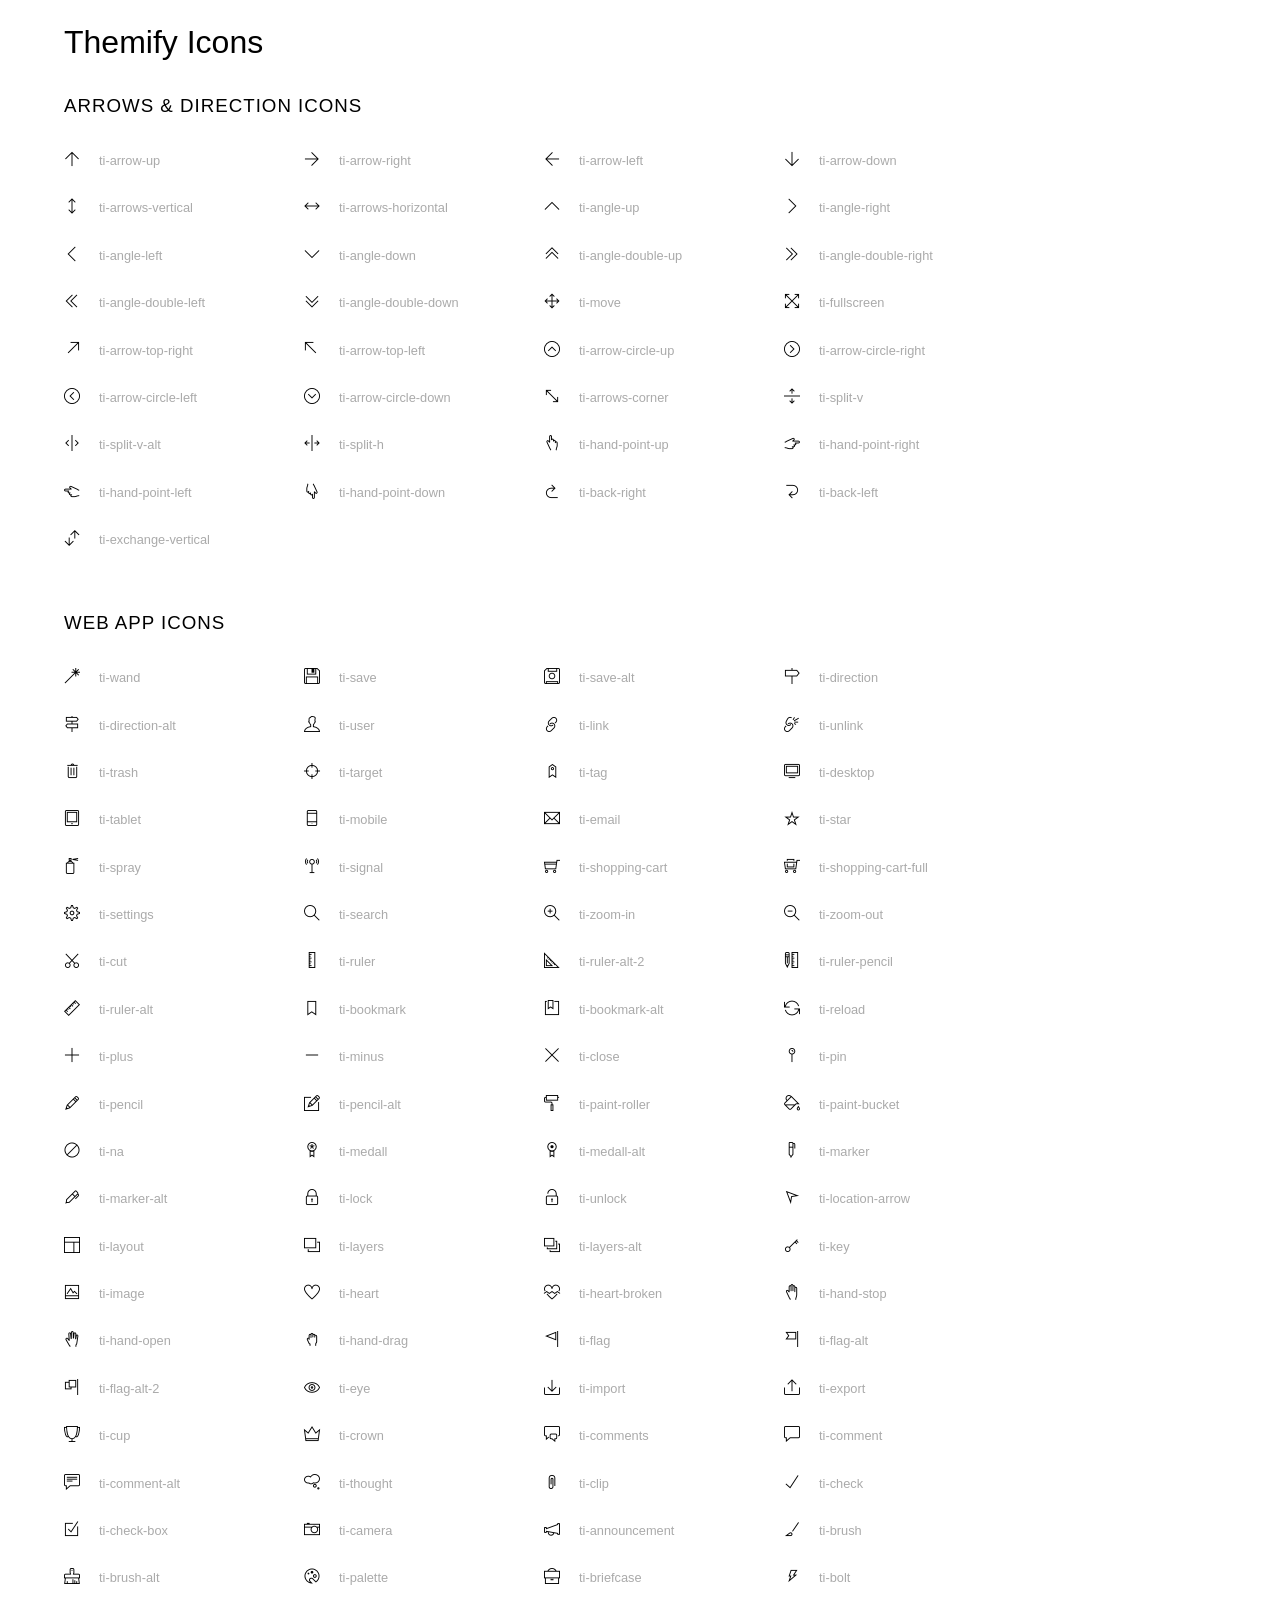
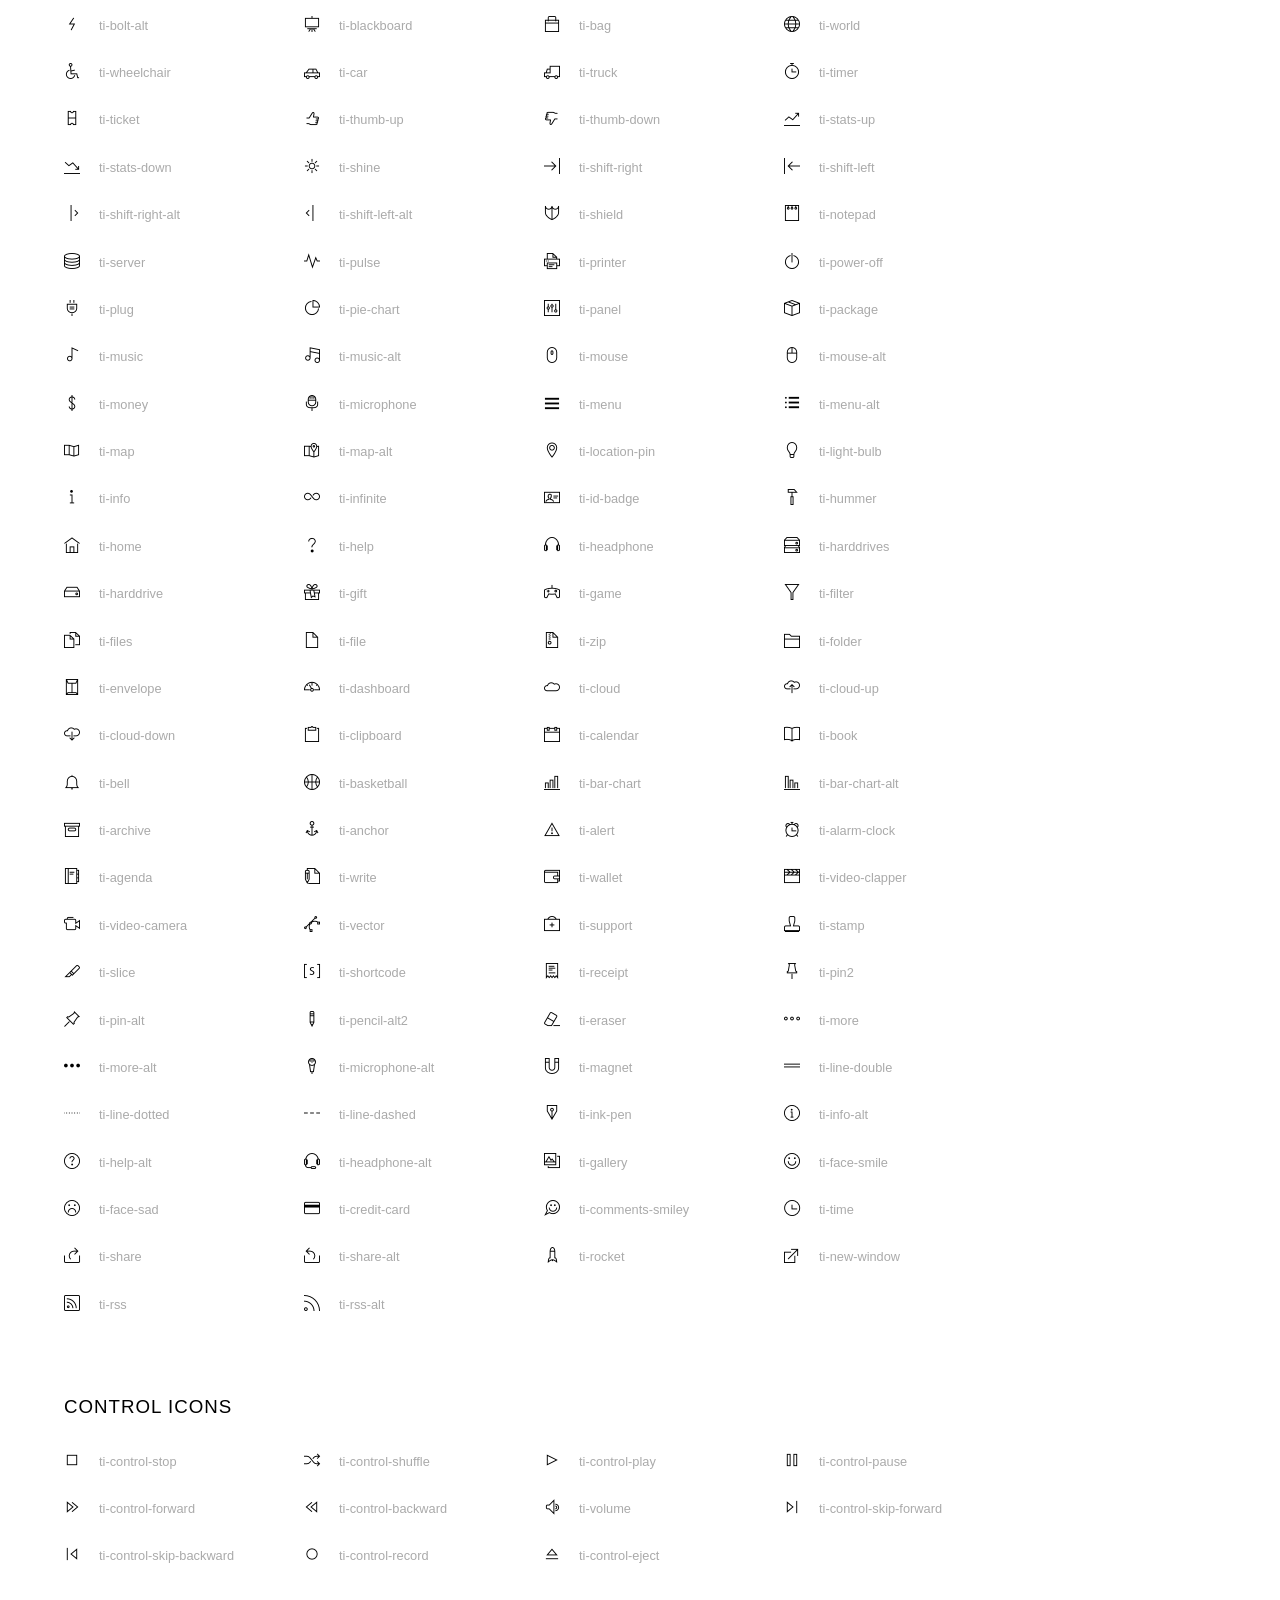
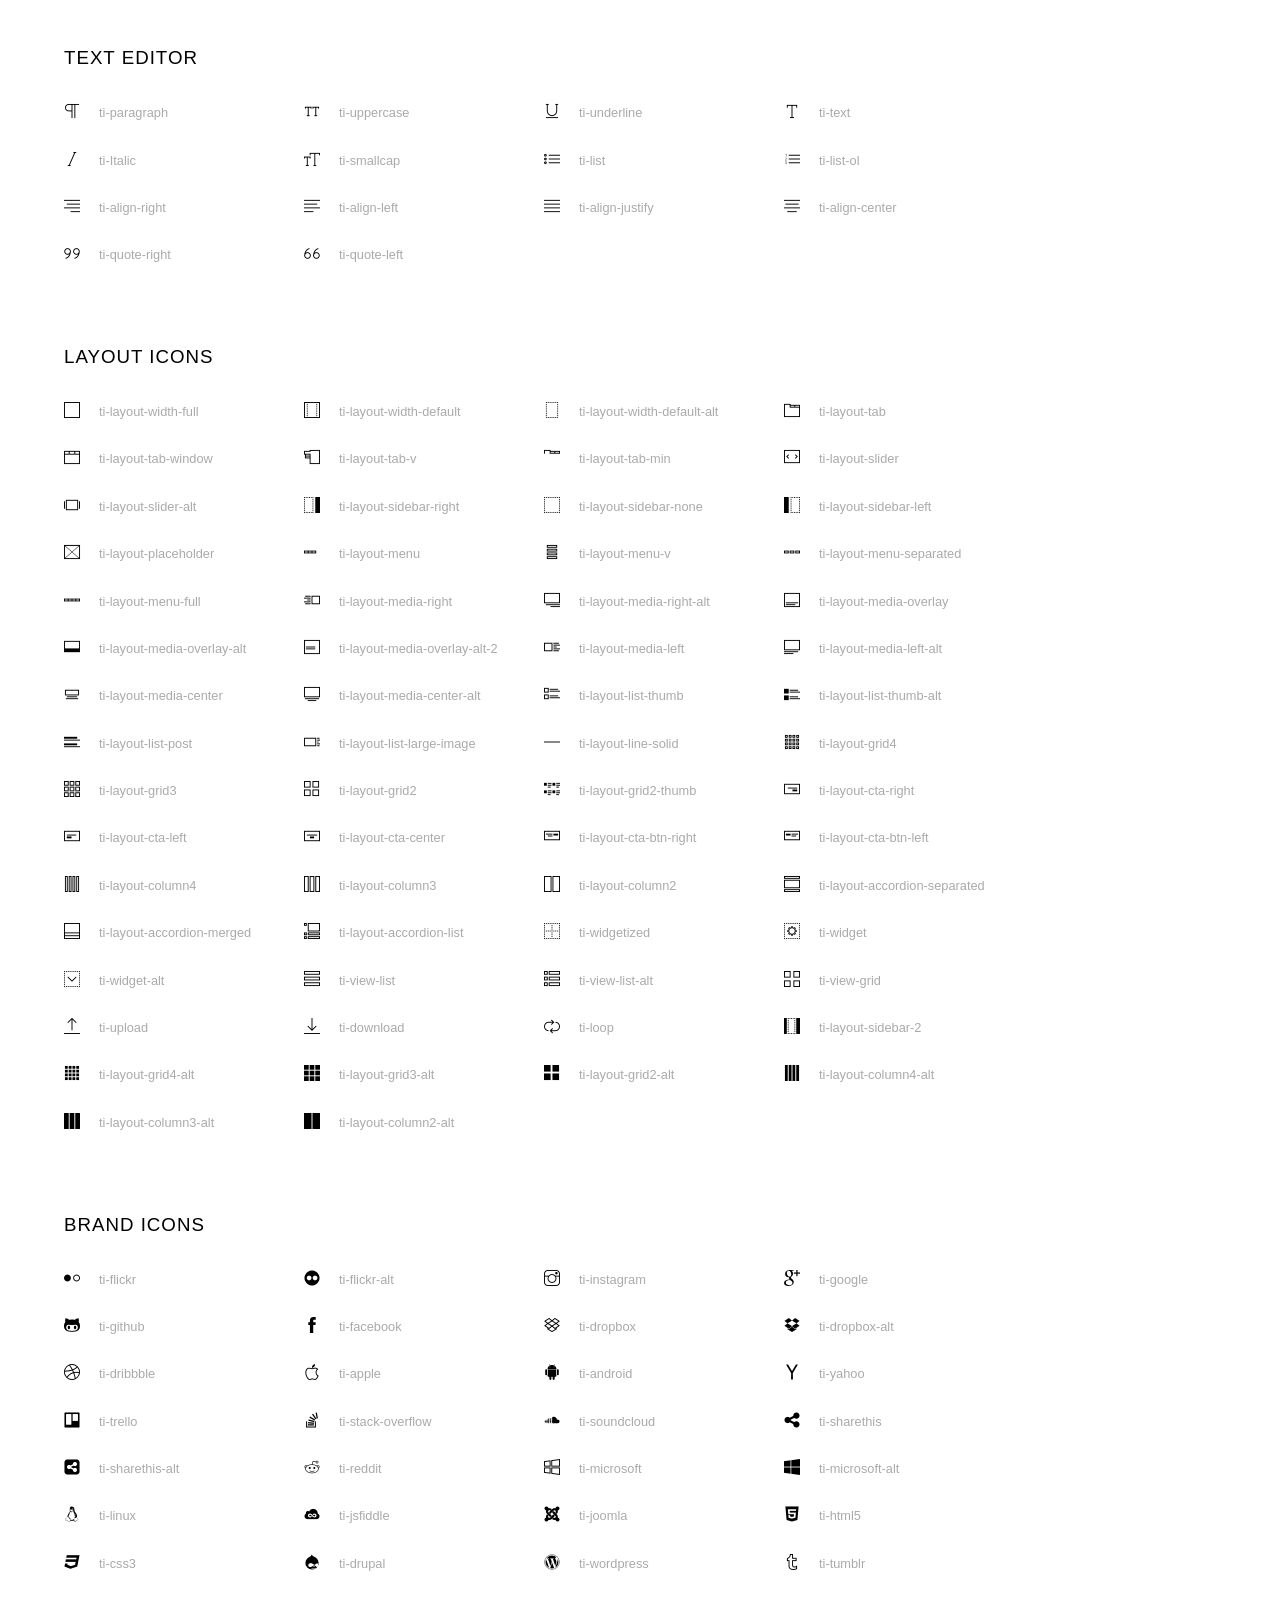
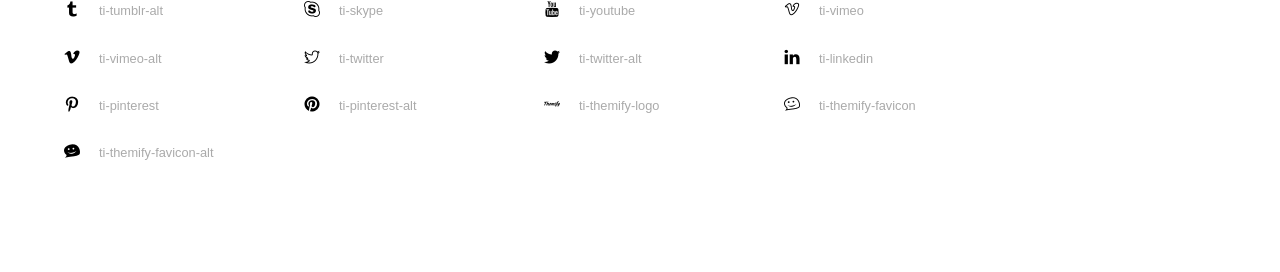
<file: vendors/themify-icons/index.html>
<!doctype html>
<html>
<head>
	<meta charset="utf-8">
	<title>Themify Icon Font</title>
	<meta name="viewport" content="width=device-width">
	<link rel="stylesheet" href="demo-files/demo.css">
	<link rel="stylesheet" href="themify-icons.css">
	<!--[if lt IE 8]><!-->
	<link rel="stylesheet" href="ie7/ie7.css">
	<!--<![endif]-->
</head>
<body>
	<h1>Themify Icons</h1>

	<div class="icon-section">

		<div class="icon-section">
			<h3>Arrows &amp; Direction Icons </h3>

			<div class="icon-container">
				<span class="ti-arrow-up"></span><span class="icon-name"> ti-arrow-up</span>
			</div>
			<div class="icon-container">
				<span class="ti-arrow-right"></span><span class="icon-name"> ti-arrow-right</span>
			</div>
			<div class="icon-container">
				<span class="ti-arrow-left"></span><span class="icon-name"> ti-arrow-left</span>
			</div>
			<div class="icon-container">
				<span class="ti-arrow-down"></span><span class="icon-name"> ti-arrow-down</span>
			</div>
			<div class="icon-container">
				<span class="ti-arrows-vertical"></span><span class="icon-name"> ti-arrows-vertical</span>
			</div>
			<div class="icon-container">
				<span class="ti-arrows-horizontal"></span><span class="icon-name"> ti-arrows-horizontal</span>
			</div>
			<div class="icon-container">
				<span class="ti-angle-up"></span><span class="icon-name"> ti-angle-up</span>
			</div>
			<div class="icon-container">
				<span class="ti-angle-right"></span><span class="icon-name"> ti-angle-right</span>
			</div>
			<div class="icon-container">
				<span class="ti-angle-left"></span><span class="icon-name"> ti-angle-left</span>
			</div>
			<div class="icon-container">
				<span class="ti-angle-down"></span><span class="icon-name"> ti-angle-down</span>
			</div>	
			<div class="icon-container">
				<span class="ti-angle-double-up"></span><span class="icon-name"> ti-angle-double-up</span>
			</div>
			<div class="icon-container">
				<span class="ti-angle-double-right"></span><span class="icon-name"> ti-angle-double-right</span>
			</div>
			<div class="icon-container">
				<span class="ti-angle-double-left"></span><span class="icon-name"> ti-angle-double-left</span>
			</div>
			<div class="icon-container">
				<span class="ti-angle-double-down"></span><span class="icon-name"> ti-angle-double-down</span>
			</div>					
			<div class="icon-container">
				<span class="ti-move"></span><span class="icon-name"> ti-move</span>
			</div>
			<div class="icon-container">
				<span class="ti-fullscreen"></span><span class="icon-name"> ti-fullscreen</span>
			</div>
			<div class="icon-container">
				<span class="ti-arrow-top-right"></span><span class="icon-name"> ti-arrow-top-right</span>
			</div>
			<div class="icon-container">
				<span class="ti-arrow-top-left"></span><span class="icon-name"> ti-arrow-top-left</span>
			</div>
			<div class="icon-container">
				<span class="ti-arrow-circle-up"></span><span class="icon-name"> ti-arrow-circle-up</span>
			</div>
			<div class="icon-container">
				<span class="ti-arrow-circle-right"></span><span class="icon-name"> ti-arrow-circle-right</span>
			</div>
			<div class="icon-container">
				<span class="ti-arrow-circle-left"></span><span class="icon-name"> ti-arrow-circle-left</span>
			</div>
			<div class="icon-container">
				<span class="ti-arrow-circle-down"></span><span class="icon-name"> ti-arrow-circle-down</span>
			</div>
			<div class="icon-container">
				<span class="ti-arrows-corner"></span><span class="icon-name"> ti-arrows-corner</span>
			</div>
			<div class="icon-container">
				<span class="ti-split-v"></span><span class="icon-name"> ti-split-v</span>
			</div>

			<div class="icon-container">
				<span class="ti-split-v-alt"></span><span class="icon-name"> ti-split-v-alt</span>
			</div>
			<div class="icon-container">
				<span class="ti-split-h"></span><span class="icon-name"> ti-split-h</span>
			</div>
			<div class="icon-container">
				<span class="ti-hand-point-up"></span><span class="icon-name"> ti-hand-point-up</span>
			</div>
			<div class="icon-container">
				<span class="ti-hand-point-right"></span><span class="icon-name"> ti-hand-point-right</span>
			</div>
			<div class="icon-container">
				<span class="ti-hand-point-left"></span><span class="icon-name"> ti-hand-point-left</span>
			</div>
			<div class="icon-container">
				<span class="ti-hand-point-down"></span><span class="icon-name"> ti-hand-point-down</span>
			</div>
			<div class="icon-container">
				<span class="ti-back-right"></span><span class="icon-name"> ti-back-right</span>
			</div>
			<div class="icon-container">
				<span class="ti-back-left"></span><span class="icon-name"> ti-back-left</span>
			</div>
			<div class="icon-container">
				<span class="ti-exchange-vertical"></span><span class="icon-name"> ti-exchange-vertical</span>
			</div>

		</div> <!-- Arrows Icons -->



		<h3>Web App Icons</h3>
		
		<div class="icon-section">

			<div class="icon-container">
				<span class="ti-wand"></span><span class="icon-name"> ti-wand</span>
			</div>
			<div class="icon-container">
				<span class="ti-save"></span><span class="icon-name"> ti-save</span>
			</div>
			<div class="icon-container">
				<span class="ti-save-alt"></span><span class="icon-name"> ti-save-alt</span>
			</div>

			<div class="icon-container">
				<span class="ti-direction"></span><span class="icon-name"> ti-direction</span>
			</div>
			<div class="icon-container">
				<span class="ti-direction-alt"></span><span class="icon-name"> ti-direction-alt</span>
			</div>
			<div class="icon-container">
				<span class="ti-user"></span><span class="icon-name"> ti-user</span>
			</div>
			<div class="icon-container">
				<span class="ti-link"></span><span class="icon-name"> ti-link</span>
			</div>
			<div class="icon-container">
				<span class="ti-unlink"></span><span class="icon-name"> ti-unlink</span>
			</div>
			<div class="icon-container">
				<span class="ti-trash"></span><span class="icon-name"> ti-trash</span>
			</div>
			<div class="icon-container">
				<span class="ti-target"></span><span class="icon-name"> ti-target</span>
			</div>
			<div class="icon-container">
				<span class="ti-tag"></span><span class="icon-name"> ti-tag</span>
			</div>
			<div class="icon-container">
				<span class="ti-desktop"></span><span class="icon-name"> ti-desktop</span>
			</div>
			<div class="icon-container">
				<span class="ti-tablet"></span><span class="icon-name"> ti-tablet</span>
			</div>
			<div class="icon-container">
				<span class="ti-mobile"></span><span class="icon-name"> ti-mobile</span>
			</div>
			<div class="icon-container">
				<span class="ti-email"></span><span class="icon-name"> ti-email</span>
			</div>	
			<div class="icon-container">
				<span class="ti-star"></span><span class="icon-name"> ti-star</span>
			</div>
			<div class="icon-container">
				<span class="ti-spray"></span><span class="icon-name"> ti-spray</span>
			</div>
			<div class="icon-container">
				<span class="ti-signal"></span><span class="icon-name"> ti-signal</span>
			</div>
			<div class="icon-container">
				<span class="ti-shopping-cart"></span><span class="icon-name"> ti-shopping-cart</span>
			</div>
			<div class="icon-container">
				<span class="ti-shopping-cart-full"></span><span class="icon-name"> ti-shopping-cart-full</span>
			</div>
			<div class="icon-container">
				<span class="ti-settings"></span><span class="icon-name"> ti-settings</span>
			</div>
			<div class="icon-container">
				<span class="ti-search"></span><span class="icon-name"> ti-search</span>
			</div>
			<div class="icon-container">
				<span class="ti-zoom-in"></span><span class="icon-name"> ti-zoom-in</span>
			</div>
			<div class="icon-container">
				<span class="ti-zoom-out"></span><span class="icon-name"> ti-zoom-out</span>
			</div>
			<div class="icon-container">
				<span class="ti-cut"></span><span class="icon-name"> ti-cut</span>
			</div>
			<div class="icon-container">
				<span class="ti-ruler"></span><span class="icon-name"> ti-ruler</span>
			</div>
			<div class="icon-container">
				<span class="ti-ruler-alt-2"></span><span class="icon-name"> ti-ruler-alt-2</span>
			</div>			
			<div class="icon-container">
				<span class="ti-ruler-pencil"></span><span class="icon-name"> ti-ruler-pencil</span>
			</div>
			<div class="icon-container">
				<span class="ti-ruler-alt"></span><span class="icon-name"> ti-ruler-alt</span>
			</div>
			<div class="icon-container">
				<span class="ti-bookmark"></span><span class="icon-name"> ti-bookmark</span>
			</div>
			<div class="icon-container">
				<span class="ti-bookmark-alt"></span><span class="icon-name"> ti-bookmark-alt</span>
			</div>
			<div class="icon-container">
				<span class="ti-reload"></span><span class="icon-name"> ti-reload</span>
			</div>
			<div class="icon-container">
				<span class="ti-plus"></span><span class="icon-name"> ti-plus</span>
			</div>
			<div class="icon-container">
				<span class="ti-minus"></span><span class="icon-name"> ti-minus</span>
			</div>
			<div class="icon-container">
				<span class="ti-close"></span><span class="icon-name"> ti-close</span>
			</div>			
			<div class="icon-container">
				<span class="ti-pin"></span><span class="icon-name"> ti-pin</span>
			</div>
			<div class="icon-container">
				<span class="ti-pencil"></span><span class="icon-name"> ti-pencil</span>
			</div>
					
		  	<div class="icon-container">
				<span class="ti-pencil-alt"></span><span class="icon-name"> ti-pencil-alt</span>
			</div>
			<div class="icon-container">
				<span class="ti-paint-roller"></span><span class="icon-name"> ti-paint-roller</span>
			</div>
			<div class="icon-container">
				<span class="ti-paint-bucket"></span><span class="icon-name"> ti-paint-bucket</span>
			</div>
			<div class="icon-container">
				<span class="ti-na"></span><span class="icon-name"> ti-na</span>
			</div>
			<div class="icon-container">
				<span class="ti-medall"></span><span class="icon-name"> ti-medall</span>
			</div>
			<div class="icon-container">
				<span class="ti-medall-alt"></span><span class="icon-name"> ti-medall-alt</span>
			</div>
			<div class="icon-container">
				<span class="ti-marker"></span><span class="icon-name"> ti-marker</span>
			</div>
			<div class="icon-container">
				<span class="ti-marker-alt"></span><span class="icon-name"> ti-marker-alt</span>
			</div>

			<div class="icon-container">
				<span class="ti-lock"></span><span class="icon-name"> ti-lock</span>
			</div>
			<div class="icon-container">
				<span class="ti-unlock"></span><span class="icon-name"> ti-unlock</span>
			</div>
			<div class="icon-container">
				<span class="ti-location-arrow"></span><span class="icon-name"> ti-location-arrow</span>
			</div>
			<div class="icon-container">
				<span class="ti-layout"></span><span class="icon-name"> ti-layout</span>
			</div>
			<div class="icon-container">
				<span class="ti-layers"></span><span class="icon-name"> ti-layers</span>
			</div>
			<div class="icon-container">
				<span class="ti-layers-alt"></span><span class="icon-name"> ti-layers-alt</span>
			</div>
			<div class="icon-container">
				<span class="ti-key"></span><span class="icon-name"> ti-key</span>
			</div>
			<div class="icon-container">
				<span class="ti-image"></span><span class="icon-name"> ti-image</span>
			</div>
			<div class="icon-container">
				<span class="ti-heart"></span><span class="icon-name"> ti-heart</span>
			</div>
			<div class="icon-container">
				<span class="ti-heart-broken"></span><span class="icon-name"> ti-heart-broken</span>
			</div>
			<div class="icon-container">
				<span class="ti-hand-stop"></span><span class="icon-name"> ti-hand-stop</span>
			</div>
			<div class="icon-container">
				<span class="ti-hand-open"></span><span class="icon-name"> ti-hand-open</span>
			</div>
			<div class="icon-container">
				<span class="ti-hand-drag"></span><span class="icon-name"> ti-hand-drag</span>
			</div>
			<div class="icon-container">
				<span class="ti-flag"></span><span class="icon-name"> ti-flag</span>
			</div>
			<div class="icon-container">
				<span class="ti-flag-alt"></span><span class="icon-name"> ti-flag-alt</span>
			</div>
			<div class="icon-container">
				<span class="ti-flag-alt-2"></span><span class="icon-name"> ti-flag-alt-2</span>
			</div>
			<div class="icon-container">
				<span class="ti-eye"></span><span class="icon-name"> ti-eye</span>
			</div>
			<div class="icon-container">
				<span class="ti-import"></span><span class="icon-name"> ti-import</span>
			</div>			
			<div class="icon-container">
				<span class="ti-export"></span><span class="icon-name"> ti-export</span>
			</div>
			<div class="icon-container">
				<span class="ti-cup"></span><span class="icon-name"> ti-cup</span>
			</div>
			<div class="icon-container">
				<span class="ti-crown"></span><span class="icon-name"> ti-crown</span>
			</div>
			<div class="icon-container">
				<span class="ti-comments"></span><span class="icon-name"> ti-comments</span>
			</div>
			<div class="icon-container">
				<span class="ti-comment"></span><span class="icon-name"> ti-comment</span>
			</div>
			<div class="icon-container">
				<span class="ti-comment-alt"></span><span class="icon-name"> ti-comment-alt</span>
			</div>
			<div class="icon-container">
				<span class="ti-thought"></span><span class="icon-name"> ti-thought</span>
			</div>			
			<div class="icon-container">
				<span class="ti-clip"></span><span class="icon-name"> ti-clip</span>
			</div>

			<div class="icon-container">
				<span class="ti-check"></span><span class="icon-name"> ti-check</span>
			</div>
			<div class="icon-container">
				<span class="ti-check-box"></span><span class="icon-name"> ti-check-box</span>
			</div>
			<div class="icon-container">
				<span class="ti-camera"></span><span class="icon-name"> ti-camera</span>
			</div>
			<div class="icon-container">
				<span class="ti-announcement"></span><span class="icon-name"> ti-announcement</span>
			</div>
			<div class="icon-container">
				<span class="ti-brush"></span><span class="icon-name"> ti-brush</span>
			</div>
			<div class="icon-container">
				<span class="ti-brush-alt"></span><span class="icon-name"> ti-brush-alt</span>
			</div>
			<div class="icon-container">
				<span class="ti-palette"></span><span class="icon-name"> ti-palette</span>
			</div>			
			<div class="icon-container">
				<span class="ti-briefcase"></span><span class="icon-name"> ti-briefcase</span>
			</div>
			<div class="icon-container">
				<span class="ti-bolt"></span><span class="icon-name"> ti-bolt</span>
			</div>
			<div class="icon-container">
				<span class="ti-bolt-alt"></span><span class="icon-name"> ti-bolt-alt</span>
			</div>
			<div class="icon-container">
				<span class="ti-blackboard"></span><span class="icon-name"> ti-blackboard</span>
			</div>
			<div class="icon-container">
				<span class="ti-bag"></span><span class="icon-name"> ti-bag</span>
			</div>
			<div class="icon-container">
				<span class="ti-world"></span><span class="icon-name"> ti-world</span>
			</div>
			<div class="icon-container">
				<span class="ti-wheelchair"></span><span class="icon-name"> ti-wheelchair</span>
			</div>
			<div class="icon-container">
				<span class="ti-car"></span><span class="icon-name"> ti-car</span>
			</div>
			<div class="icon-container">
				<span class="ti-truck"></span><span class="icon-name"> ti-truck</span>
			</div>
			<div class="icon-container">
				<span class="ti-timer"></span><span class="icon-name"> ti-timer</span>
			</div>
			<div class="icon-container">
				<span class="ti-ticket"></span><span class="icon-name"> ti-ticket</span>
			</div>
			<div class="icon-container">
				<span class="ti-thumb-up"></span><span class="icon-name"> ti-thumb-up</span>
			</div>
			<div class="icon-container">
				<span class="ti-thumb-down"></span><span class="icon-name"> ti-thumb-down</span>
			</div>

			<div class="icon-container">
				<span class="ti-stats-up"></span><span class="icon-name"> ti-stats-up</span>
			</div>
			<div class="icon-container">
				<span class="ti-stats-down"></span><span class="icon-name"> ti-stats-down</span>
			</div>
			<div class="icon-container">
				<span class="ti-shine"></span><span class="icon-name"> ti-shine</span>
			</div>
			<div class="icon-container">
				<span class="ti-shift-right"></span><span class="icon-name"> ti-shift-right</span>
			</div>
			<div class="icon-container">
				<span class="ti-shift-left"></span><span class="icon-name"> ti-shift-left</span>
			</div>

			<div class="icon-container">
				<span class="ti-shift-right-alt"></span><span class="icon-name"> ti-shift-right-alt</span>
			</div>
			<div class="icon-container">
				<span class="ti-shift-left-alt"></span><span class="icon-name"> ti-shift-left-alt</span>
			</div>
			<div class="icon-container">
				<span class="ti-shield"></span><span class="icon-name"> ti-shield</span>
			</div>
			<div class="icon-container">
				<span class="ti-notepad"></span><span class="icon-name"> ti-notepad</span>
			</div>
			<div class="icon-container">
				<span class="ti-server"></span><span class="icon-name"> ti-server</span>
			</div>

			<div class="icon-container">
				<span class="ti-pulse"></span><span class="icon-name"> ti-pulse</span>
			</div>
			<div class="icon-container">
				<span class="ti-printer"></span><span class="icon-name"> ti-printer</span>
			</div>
			<div class="icon-container">
				<span class="ti-power-off"></span><span class="icon-name"> ti-power-off</span>
			</div>
			<div class="icon-container">
				<span class="ti-plug"></span><span class="icon-name"> ti-plug</span>
			</div>
			<div class="icon-container">
				<span class="ti-pie-chart"></span><span class="icon-name"> ti-pie-chart</span>
			</div>

			<div class="icon-container">
				<span class="ti-panel"></span><span class="icon-name"> ti-panel</span>
			</div>
			<div class="icon-container">
				<span class="ti-package"></span><span class="icon-name"> ti-package</span>
			</div>
			<div class="icon-container">
				<span class="ti-music"></span><span class="icon-name"> ti-music</span>
			</div>
			<div class="icon-container">
				<span class="ti-music-alt"></span><span class="icon-name"> ti-music-alt</span>
			</div>
			<div class="icon-container">
				<span class="ti-mouse"></span><span class="icon-name"> ti-mouse</span>
			</div>
			<div class="icon-container">
				<span class="ti-mouse-alt"></span><span class="icon-name"> ti-mouse-alt</span>
			</div>
			<div class="icon-container">
				<span class="ti-money"></span><span class="icon-name"> ti-money</span>
			</div>
			<div class="icon-container">
				<span class="ti-microphone"></span><span class="icon-name"> ti-microphone</span>
			</div>
			<div class="icon-container">
				<span class="ti-menu"></span><span class="icon-name"> ti-menu</span>
			</div>
			<div class="icon-container">
				<span class="ti-menu-alt"></span><span class="icon-name"> ti-menu-alt</span>
			</div>
			<div class="icon-container">
				<span class="ti-map"></span><span class="icon-name"> ti-map</span>
			</div>
			<div class="icon-container">
				<span class="ti-map-alt"></span><span class="icon-name"> ti-map-alt</span>
			</div>

			<div class="icon-container">
				<span class="ti-location-pin"></span><span class="icon-name"> ti-location-pin</span>
			</div>

			<div class="icon-container">
				<span class="ti-light-bulb"></span><span class="icon-name"> ti-light-bulb</span>
			</div>
			<div class="icon-container">
				<span class="ti-info"></span><span class="icon-name"> ti-info</span>
			</div>
			<div class="icon-container">
				<span class="ti-infinite"></span><span class="icon-name"> ti-infinite</span>
			</div>
			<div class="icon-container">
				<span class="ti-id-badge"></span><span class="icon-name"> ti-id-badge</span>
			</div>
			<div class="icon-container">
				<span class="ti-hummer"></span><span class="icon-name"> ti-hummer</span>
			</div>
			<div class="icon-container">
				<span class="ti-home"></span><span class="icon-name"> ti-home</span>
			</div>
			<div class="icon-container">
				<span class="ti-help"></span><span class="icon-name"> ti-help</span>
			</div>
			<div class="icon-container">
				<span class="ti-headphone"></span><span class="icon-name"> ti-headphone</span>
			</div>
			<div class="icon-container">
				<span class="ti-harddrives"></span><span class="icon-name"> ti-harddrives</span>
			</div>
			<div class="icon-container">
				<span class="ti-harddrive"></span><span class="icon-name"> ti-harddrive</span>
			</div>
			<div class="icon-container">
				<span class="ti-gift"></span><span class="icon-name"> ti-gift</span>
			</div>
			<div class="icon-container">
				<span class="ti-game"></span><span class="icon-name"> ti-game</span>
			</div>
			<div class="icon-container">
				<span class="ti-filter"></span><span class="icon-name"> ti-filter</span>
			</div>
			<div class="icon-container">
				<span class="ti-files"></span><span class="icon-name"> ti-files</span>
			</div>
			<div class="icon-container">
				<span class="ti-file"></span><span class="icon-name"> ti-file</span>
			</div>
			<div class="icon-container">
				<span class="ti-zip"></span><span class="icon-name"> ti-zip</span>
			</div>
			<div class="icon-container">
				<span class="ti-folder"></span><span class="icon-name"> ti-folder</span>
			</div>			
			<div class="icon-container">
				<span class="ti-envelope"></span><span class="icon-name"> ti-envelope</span>
			</div>


			<div class="icon-container">
				<span class="ti-dashboard"></span><span class="icon-name"> ti-dashboard</span>
			</div>
			<div class="icon-container">
				<span class="ti-cloud"></span><span class="icon-name"> ti-cloud</span>
			</div>
			<div class="icon-container">
				<span class="ti-cloud-up"></span><span class="icon-name"> ti-cloud-up</span>
			</div>
			<div class="icon-container">
				<span class="ti-cloud-down"></span><span class="icon-name"> ti-cloud-down</span>
			</div>
			<div class="icon-container">
				<span class="ti-clipboard"></span><span class="icon-name"> ti-clipboard</span>
			</div>
			<div class="icon-container">
				<span class="ti-calendar"></span><span class="icon-name"> ti-calendar</span>
			</div>
			<div class="icon-container">
				<span class="ti-book"></span><span class="icon-name"> ti-book</span>
			</div>
			<div class="icon-container">
				<span class="ti-bell"></span><span class="icon-name"> ti-bell</span>
			</div>
			<div class="icon-container">
				<span class="ti-basketball"></span><span class="icon-name"> ti-basketball</span>
			</div>
			<div class="icon-container">
				<span class="ti-bar-chart"></span><span class="icon-name"> ti-bar-chart</span>
			</div>
			<div class="icon-container">
				<span class="ti-bar-chart-alt"></span><span class="icon-name"> ti-bar-chart-alt</span>
			</div>


			<div class="icon-container">
				<span class="ti-archive"></span><span class="icon-name"> ti-archive</span>
			</div>
			<div class="icon-container">
				<span class="ti-anchor"></span><span class="icon-name"> ti-anchor</span>
			</div>

			<div class="icon-container">
				<span class="ti-alert"></span><span class="icon-name"> ti-alert</span>
			</div>
			<div class="icon-container">
				<span class="ti-alarm-clock"></span><span class="icon-name"> ti-alarm-clock</span>
			</div>
			<div class="icon-container">
				<span class="ti-agenda"></span><span class="icon-name"> ti-agenda</span>
			</div>
			<div class="icon-container">
				<span class="ti-write"></span><span class="icon-name"> ti-write</span>
			</div>

			<div class="icon-container">
				<span class="ti-wallet"></span><span class="icon-name"> ti-wallet</span>
			</div>
			<div class="icon-container">
				<span class="ti-video-clapper"></span><span class="icon-name"> ti-video-clapper</span>
			</div>
			<div class="icon-container">
				<span class="ti-video-camera"></span><span class="icon-name"> ti-video-camera</span>
			</div>
			<div class="icon-container">
				<span class="ti-vector"></span><span class="icon-name"> ti-vector</span>
			</div>

			<div class="icon-container">
				<span class="ti-support"></span><span class="icon-name"> ti-support</span>
			</div>
			<div class="icon-container">
				<span class="ti-stamp"></span><span class="icon-name"> ti-stamp</span>
			</div>
			<div class="icon-container">
				<span class="ti-slice"></span><span class="icon-name"> ti-slice</span>
			</div>
			<div class="icon-container">
				<span class="ti-shortcode"></span><span class="icon-name"> ti-shortcode</span>
			</div>
			<div class="icon-container">
				<span class="ti-receipt"></span><span class="icon-name"> ti-receipt</span>
			</div>
			<div class="icon-container">
				<span class="ti-pin2"></span><span class="icon-name"> ti-pin2</span>
			</div>
			<div class="icon-container">
				<span class="ti-pin-alt"></span><span class="icon-name"> ti-pin-alt</span>
			</div>
			<div class="icon-container">
				<span class="ti-pencil-alt2"></span><span class="icon-name"> ti-pencil-alt2</span>
			</div>
			<div class="icon-container">
				<span class="ti-eraser"></span><span class="icon-name"> ti-eraser</span>
			</div>			
			<div class="icon-container">
				<span class="ti-more"></span><span class="icon-name"> ti-more</span>
			</div>
			<div class="icon-container">
				<span class="ti-more-alt"></span><span class="icon-name"> ti-more-alt</span>
			</div>
			<div class="icon-container">
				<span class="ti-microphone-alt"></span><span class="icon-name"> ti-microphone-alt</span>
			</div>
			<div class="icon-container">
				<span class="ti-magnet"></span><span class="icon-name"> ti-magnet</span>
			</div>
			<div class="icon-container">
				<span class="ti-line-double"></span><span class="icon-name"> ti-line-double</span>
			</div>
			<div class="icon-container">
				<span class="ti-line-dotted"></span><span class="icon-name"> ti-line-dotted</span>
			</div>
			<div class="icon-container">
				<span class="ti-line-dashed"></span><span class="icon-name"> ti-line-dashed</span>
			</div>

			<div class="icon-container">
				<span class="ti-ink-pen"></span><span class="icon-name"> ti-ink-pen</span>
			</div>
			<div class="icon-container">
				<span class="ti-info-alt"></span><span class="icon-name"> ti-info-alt</span>
			</div>
			<div class="icon-container">
				<span class="ti-help-alt"></span><span class="icon-name"> ti-help-alt</span>
			</div>
			<div class="icon-container">
				<span class="ti-headphone-alt"></span><span class="icon-name"> ti-headphone-alt</span>
			</div>

			<div class="icon-container">
				<span class="ti-gallery"></span><span class="icon-name"> ti-gallery</span>
			</div>
			<div class="icon-container">
				<span class="ti-face-smile"></span><span class="icon-name"> ti-face-smile</span>
			</div>
			<div class="icon-container">
				<span class="ti-face-sad"></span><span class="icon-name"> ti-face-sad</span>
			</div>
			<div class="icon-container">
				<span class="ti-credit-card"></span><span class="icon-name"> ti-credit-card</span>
			</div>
			<div class="icon-container">
				<span class="ti-comments-smiley"></span><span class="icon-name"> ti-comments-smiley</span>
			</div>
			<div class="icon-container">
				<span class="ti-time"></span><span class="icon-name"> ti-time</span>
			</div>
			<div class="icon-container">
				<span class="ti-share"></span><span class="icon-name"> ti-share</span>
			</div>
			<div class="icon-container">
				<span class="ti-share-alt"></span><span class="icon-name"> ti-share-alt</span>
			</div>
			<div class="icon-container">
				<span class="ti-rocket"></span><span class="icon-name"> ti-rocket</span>
			</div>

			<div class="icon-container">
				<span class="ti-new-window"></span><span class="icon-name"> ti-new-window</span>
			</div>

			<div class="icon-container">
				<span class="ti-rss"></span><span class="icon-name"> ti-rss</span>
			</div>

			<div class="icon-container">
				<span class="ti-rss-alt"></span><span class="icon-name"> ti-rss-alt</span>
			</div>
			
		</div><!-- Web App Icons -->


		<div class="icon-section">
			<h3>Control Icons</h3>
			<div class="icon-container">
				<span class="ti-control-stop"></span><span class="icon-name"> ti-control-stop</span>
			</div>
			<div class="icon-container">
				<span class="ti-control-shuffle"></span><span class="icon-name"> ti-control-shuffle</span>
			</div>
			<div class="icon-container">
				<span class="ti-control-play"></span><span class="icon-name"> ti-control-play</span>
			</div>
			<div class="icon-container">
				<span class="ti-control-pause"></span><span class="icon-name"> ti-control-pause</span>
			</div>
			<div class="icon-container">
				<span class="ti-control-forward"></span><span class="icon-name"> ti-control-forward</span>
			</div>
			<div class="icon-container">
				<span class="ti-control-backward"></span><span class="icon-name"> ti-control-backward</span>
			</div>	
			<div class="icon-container">
				<span class="ti-volume"></span><span class="icon-name"> ti-volume</span>
			</div>
			<div class="icon-container">
				<span class="ti-control-skip-forward"></span><span class="icon-name"> ti-control-skip-forward</span>
			</div>
			<div class="icon-container">
				<span class="ti-control-skip-backward"></span><span class="icon-name"> ti-control-skip-backward</span>
			</div>
			<div class="icon-container">
				<span class="ti-control-record"></span><span class="icon-name"> ti-control-record</span>
			</div>
			<div class="icon-container">
				<span class="ti-control-eject"></span><span class="icon-name"> ti-control-eject</span>
			</div>			
		</div> <!-- Control Icons -->


		<div class="icon-section">
			<h3>Text Editor</h3>

			<div class="icon-container">
				<span class="ti-paragraph"></span><span class="icon-name"> ti-paragraph</span>
			</div>
			<div class="icon-container">
				<span class="ti-uppercase"></span><span class="icon-name"> ti-uppercase</span>
			</div>

			<div class="icon-container">
				<span class="ti-underline"></span><span class="icon-name"> ti-underline</span>
			</div>
			<div class="icon-container">
				<span class="ti-text"></span><span class="icon-name"> ti-text</span>
			</div>
			<div class="icon-container">
				<span class="ti-Italic"></span><span class="icon-name"> ti-Italic</span>
			</div>
			<div class="icon-container">
				<span class="ti-smallcap"></span><span class="icon-name"> ti-smallcap</span>
			</div>
			<div class="icon-container">
				<span class="ti-list"></span><span class="icon-name"> ti-list</span>
			</div>
			<div class="icon-container">
				<span class="ti-list-ol"></span><span class="icon-name"> ti-list-ol</span>
			</div>
			<div class="icon-container">
				<span class="ti-align-right"></span><span class="icon-name"> ti-align-right</span>
			</div>
			<div class="icon-container">
				<span class="ti-align-left"></span><span class="icon-name"> ti-align-left</span>
			</div>
			<div class="icon-container">
				<span class="ti-align-justify"></span><span class="icon-name"> ti-align-justify</span>
			</div>
			<div class="icon-container">
				<span class="ti-align-center"></span><span class="icon-name"> ti-align-center</span>
			</div>
			<div class="icon-container">
				<span class="ti-quote-right"></span><span class="icon-name"> ti-quote-right</span>
			</div>
			<div class="icon-container">
				<span class="ti-quote-left"></span><span class="icon-name"> ti-quote-left</span>
			</div>

		</div> <!-- Text Editor -->



		<div class="icon-section">
			<h3>Layout Icons</h3>
			<div class="icon-container">
				<span class="ti-layout-width-full"></span><span class="icon-name"> ti-layout-width-full</span>
			</div>
			<div class="icon-container">
				<span class="ti-layout-width-default"></span><span class="icon-name"> ti-layout-width-default</span>
			</div>
			<div class="icon-container">
				<span class="ti-layout-width-default-alt"></span><span class="icon-name"> ti-layout-width-default-alt</span>
			</div>
			<div class="icon-container">
				<span class="ti-layout-tab"></span><span class="icon-name"> ti-layout-tab</span>
			</div>
			<div class="icon-container">
				<span class="ti-layout-tab-window"></span><span class="icon-name"> ti-layout-tab-window</span>
			</div>
			<div class="icon-container">
				<span class="ti-layout-tab-v"></span><span class="icon-name"> ti-layout-tab-v</span>
			</div>
			<div class="icon-container">
				<span class="ti-layout-tab-min"></span><span class="icon-name"> ti-layout-tab-min</span>
			</div>
			<div class="icon-container">
				<span class="ti-layout-slider"></span><span class="icon-name"> ti-layout-slider</span>
			</div>
			<div class="icon-container">
				<span class="ti-layout-slider-alt"></span><span class="icon-name"> ti-layout-slider-alt</span>
			</div>
			<div class="icon-container">
				<span class="ti-layout-sidebar-right"></span><span class="icon-name"> ti-layout-sidebar-right</span>
			</div>
			<div class="icon-container">
				<span class="ti-layout-sidebar-none"></span><span class="icon-name"> ti-layout-sidebar-none</span>
			</div>
			<div class="icon-container">
				<span class="ti-layout-sidebar-left"></span><span class="icon-name"> ti-layout-sidebar-left</span>
			</div>
			<div class="icon-container">
				<span class="ti-layout-placeholder"></span><span class="icon-name"> ti-layout-placeholder</span>
			</div>
			<div class="icon-container">
				<span class="ti-layout-menu"></span><span class="icon-name"> ti-layout-menu</span>
			</div>
			<div class="icon-container">
				<span class="ti-layout-menu-v"></span><span class="icon-name"> ti-layout-menu-v</span>
			</div>
			<div class="icon-container">
				<span class="ti-layout-menu-separated"></span><span class="icon-name"> ti-layout-menu-separated</span>
			</div>
			<div class="icon-container">
				<span class="ti-layout-menu-full"></span><span class="icon-name"> ti-layout-menu-full</span>
			</div>
			<div class="icon-container">
				<span class="ti-layout-media-right"></span><span class="icon-name"> ti-layout-media-right</span>
			</div>
			<div class="icon-container">
				<span class="ti-layout-media-right-alt"></span><span class="icon-name"> ti-layout-media-right-alt</span>
			</div>
			<div class="icon-container">
				<span class="ti-layout-media-overlay"></span><span class="icon-name"> ti-layout-media-overlay</span>
			</div>
			<div class="icon-container">
				<span class="ti-layout-media-overlay-alt"></span><span class="icon-name"> ti-layout-media-overlay-alt</span>
			</div>
			<div class="icon-container">
				<span class="ti-layout-media-overlay-alt-2"></span><span class="icon-name"> ti-layout-media-overlay-alt-2</span>
			</div>
			<div class="icon-container">
				<span class="ti-layout-media-left"></span><span class="icon-name"> ti-layout-media-left</span>
			</div>
			<div class="icon-container">
				<span class="ti-layout-media-left-alt"></span><span class="icon-name"> ti-layout-media-left-alt</span>
			</div>
			<div class="icon-container">
				<span class="ti-layout-media-center"></span><span class="icon-name"> ti-layout-media-center</span>
			</div>
			<div class="icon-container">
				<span class="ti-layout-media-center-alt"></span><span class="icon-name"> ti-layout-media-center-alt</span>
			</div>
			<div class="icon-container">
				<span class="ti-layout-list-thumb"></span><span class="icon-name"> ti-layout-list-thumb</span>
			</div>
			<div class="icon-container">
				<span class="ti-layout-list-thumb-alt"></span><span class="icon-name"> ti-layout-list-thumb-alt</span>
			</div>
			<div class="icon-container">
				<span class="ti-layout-list-post"></span><span class="icon-name"> ti-layout-list-post</span>
			</div>
			<div class="icon-container">
				<span class="ti-layout-list-large-image"></span><span class="icon-name"> ti-layout-list-large-image</span>
			</div>
			<div class="icon-container">
				<span class="ti-layout-line-solid"></span><span class="icon-name"> ti-layout-line-solid</span>
			</div>
			<div class="icon-container">
				<span class="ti-layout-grid4"></span><span class="icon-name"> ti-layout-grid4</span>
			</div>
			<div class="icon-container">
				<span class="ti-layout-grid3"></span><span class="icon-name"> ti-layout-grid3</span>
			</div>
			<div class="icon-container">
				<span class="ti-layout-grid2"></span><span class="icon-name"> ti-layout-grid2</span>
			</div>
			<div class="icon-container">
				<span class="ti-layout-grid2-thumb"></span><span class="icon-name"> ti-layout-grid2-thumb</span>
			</div>
			<div class="icon-container">
				<span class="ti-layout-cta-right"></span><span class="icon-name"> ti-layout-cta-right</span>
			</div>
			<div class="icon-container">
				<span class="ti-layout-cta-left"></span><span class="icon-name"> ti-layout-cta-left</span>
			</div>
			<div class="icon-container">
				<span class="ti-layout-cta-center"></span><span class="icon-name"> ti-layout-cta-center</span>
			</div>
			<div class="icon-container">
				<span class="ti-layout-cta-btn-right"></span><span class="icon-name"> ti-layout-cta-btn-right</span>
			</div>
			<div class="icon-container">
				<span class="ti-layout-cta-btn-left"></span><span class="icon-name"> ti-layout-cta-btn-left</span>
			</div>
			<div class="icon-container">
				<span class="ti-layout-column4"></span><span class="icon-name"> ti-layout-column4</span>
			</div>
			<div class="icon-container">
				<span class="ti-layout-column3"></span><span class="icon-name"> ti-layout-column3</span>
			</div>
			<div class="icon-container">
				<span class="ti-layout-column2"></span><span class="icon-name"> ti-layout-column2</span>
			</div>
			<div class="icon-container">
				<span class="ti-layout-accordion-separated"></span><span class="icon-name"> ti-layout-accordion-separated</span>
			</div>
			<div class="icon-container">
				<span class="ti-layout-accordion-merged"></span><span class="icon-name"> ti-layout-accordion-merged</span>
			</div>
			<div class="icon-container">
				<span class="ti-layout-accordion-list"></span><span class="icon-name"> ti-layout-accordion-list</span>
			</div>
			<div class="icon-container">
				<span class="ti-widgetized"></span><span class="icon-name"> ti-widgetized</span>
			</div>
			<div class="icon-container">
				<span class="ti-widget"></span><span class="icon-name"> ti-widget</span>
			</div>
			<div class="icon-container">
				<span class="ti-widget-alt"></span><span class="icon-name"> ti-widget-alt</span>
			</div>
			<div class="icon-container">
				<span class="ti-view-list"></span><span class="icon-name"> ti-view-list</span>
			</div>
			<div class="icon-container">
				<span class="ti-view-list-alt"></span><span class="icon-name"> ti-view-list-alt</span>
			</div>
			<div class="icon-container">
				<span class="ti-view-grid"></span><span class="icon-name"> ti-view-grid</span>
			</div>
			<div class="icon-container">
				<span class="ti-upload"></span><span class="icon-name"> ti-upload</span>
			</div>
			<div class="icon-container">
				<span class="ti-download"></span><span class="icon-name"> ti-download</span>
			</div>	
			<div class="icon-container">
				<span class="ti-loop"></span><span class="icon-name"> ti-loop</span>
			</div>
			<div class="icon-container">
				<span class="ti-layout-sidebar-2"></span><span class="icon-name"> ti-layout-sidebar-2</span>
			</div>
			<div class="icon-container">
				<span class="ti-layout-grid4-alt"></span><span class="icon-name"> ti-layout-grid4-alt</span>
			</div>
			<div class="icon-container">
				<span class="ti-layout-grid3-alt"></span><span class="icon-name"> ti-layout-grid3-alt</span>
			</div>
			<div class="icon-container">
				<span class="ti-layout-grid2-alt"></span><span class="icon-name"> ti-layout-grid2-alt</span>
			</div>
			<div class="icon-container">
				<span class="ti-layout-column4-alt"></span><span class="icon-name"> ti-layout-column4-alt</span>
			</div>
			<div class="icon-container">
				<span class="ti-layout-column3-alt"></span><span class="icon-name"> ti-layout-column3-alt</span>
			</div>
			<div class="icon-container">
				<span class="ti-layout-column2-alt"></span><span class="icon-name"> ti-layout-column2-alt</span>
			</div>		


		</div> <!-- Layout Icons -->


		<div class="icon-section">
			<h3>Brand Icons</h3>

			<div class="icon-container">
				<span class="ti-flickr"></span><span class="icon-name"> ti-flickr</span>
			</div>
			<div class="icon-container">
				<span class="ti-flickr-alt"></span><span class="icon-name"> ti-flickr-alt</span>
			</div>			
			<div class="icon-container">
				<span class="ti-instagram"></span><span class="icon-name"> ti-instagram</span>
			</div>
			<div class="icon-container">
				<span class="ti-google"></span><span class="icon-name"> ti-google</span>
			</div>
			<div class="icon-container">
				<span class="ti-github"></span><span class="icon-name"> ti-github</span>
			</div>

			<div class="icon-container">
				<span class="ti-facebook"></span><span class="icon-name"> ti-facebook</span>
			</div>
			<div class="icon-container">
				<span class="ti-dropbox"></span><span class="icon-name"> ti-dropbox</span>
			</div>
			<div class="icon-container">
				<span class="ti-dropbox-alt"></span><span class="icon-name"> ti-dropbox-alt</span>
			</div>
			<div class="icon-container">
				<span class="ti-dribbble"></span><span class="icon-name"> ti-dribbble</span>
			</div>
			<div class="icon-container">
				<span class="ti-apple"></span><span class="icon-name"> ti-apple</span>
			</div>
			<div class="icon-container">
				<span class="ti-android"></span><span class="icon-name"> ti-android</span>
			</div>
			<div class="icon-container">
				<span class="ti-yahoo"></span><span class="icon-name"> ti-yahoo</span>
			</div>
			<div class="icon-container">
				<span class="ti-trello"></span><span class="icon-name"> ti-trello</span>
			</div>
			<div class="icon-container">
				<span class="ti-stack-overflow"></span><span class="icon-name"> ti-stack-overflow</span>
			</div>
			<div class="icon-container">
				<span class="ti-soundcloud"></span><span class="icon-name"> ti-soundcloud</span>
			</div>
			<div class="icon-container">
				<span class="ti-sharethis"></span><span class="icon-name"> ti-sharethis</span>
			</div>
			<div class="icon-container">
				<span class="ti-sharethis-alt"></span><span class="icon-name"> ti-sharethis-alt</span>
			</div>
			<div class="icon-container">
				<span class="ti-reddit"></span><span class="icon-name"> ti-reddit</span>
			</div>

			<div class="icon-container">
				<span class="ti-microsoft"></span><span class="icon-name"> ti-microsoft</span>
			</div>
			<div class="icon-container">
				<span class="ti-microsoft-alt"></span><span class="icon-name"> ti-microsoft-alt</span>
			</div>
			<div class="icon-container">
				<span class="ti-linux"></span><span class="icon-name"> ti-linux</span>
			</div>
			<div class="icon-container">
				<span class="ti-jsfiddle"></span><span class="icon-name"> ti-jsfiddle</span>
			</div>
			<div class="icon-container">
				<span class="ti-joomla"></span><span class="icon-name"> ti-joomla</span>
			</div>
			<div class="icon-container">
				<span class="ti-html5"></span><span class="icon-name"> ti-html5</span>
			</div>
			<div class="icon-container">
				<span class="ti-css3"></span><span class="icon-name"> ti-css3</span>
			</div>	
			<div class="icon-container">
				<span class="ti-drupal"></span><span class="icon-name"> ti-drupal</span>
			</div>
			<div class="icon-container">
				<span class="ti-wordpress"></span><span class="icon-name"> ti-wordpress</span>
			</div>		
			<div class="icon-container">
				<span class="ti-tumblr"></span><span class="icon-name"> ti-tumblr</span>
			</div>
			<div class="icon-container">
				<span class="ti-tumblr-alt"></span><span class="icon-name"> ti-tumblr-alt</span>
			</div>
			<div class="icon-container">
				<span class="ti-skype"></span><span class="icon-name"> ti-skype</span>
			</div>
			<div class="icon-container">
				<span class="ti-youtube"></span><span class="icon-name"> ti-youtube</span>
			</div>
			<div class="icon-container">
				<span class="ti-vimeo"></span><span class="icon-name"> ti-vimeo</span>
			</div>
			<div class="icon-container">
				<span class="ti-vimeo-alt"></span><span class="icon-name"> ti-vimeo-alt</span>
			</div>			
			<div class="icon-container">
				<span class="ti-twitter"></span><span class="icon-name"> ti-twitter</span>
			</div>
			<div class="icon-container">
				<span class="ti-twitter-alt"></span><span class="icon-name"> ti-twitter-alt</span>
			</div>
			<div class="icon-container">
				<span class="ti-linkedin"></span><span class="icon-name"> ti-linkedin</span>
			</div>
			<div class="icon-container">
				<span class="ti-pinterest"></span><span class="icon-name"> ti-pinterest</span>
			</div>

			<div class="icon-container">
				<span class="ti-pinterest-alt"></span><span class="icon-name"> ti-pinterest-alt</span>
			</div>
			<div class="icon-container">
				<span class="ti-themify-logo"></span><span class="icon-name"> ti-themify-logo</span>
			</div>
			<div class="icon-container">
				<span class="ti-themify-favicon"></span><span class="icon-name"> ti-themify-favicon</span>
			</div>
			<div class="icon-container">
				<span class="ti-themify-favicon-alt"></span><span class="icon-name"> ti-themify-favicon-alt</span>
			</div>

		</div> <!-- brand Icons -->

	</div>

</body>
</html>
</file>
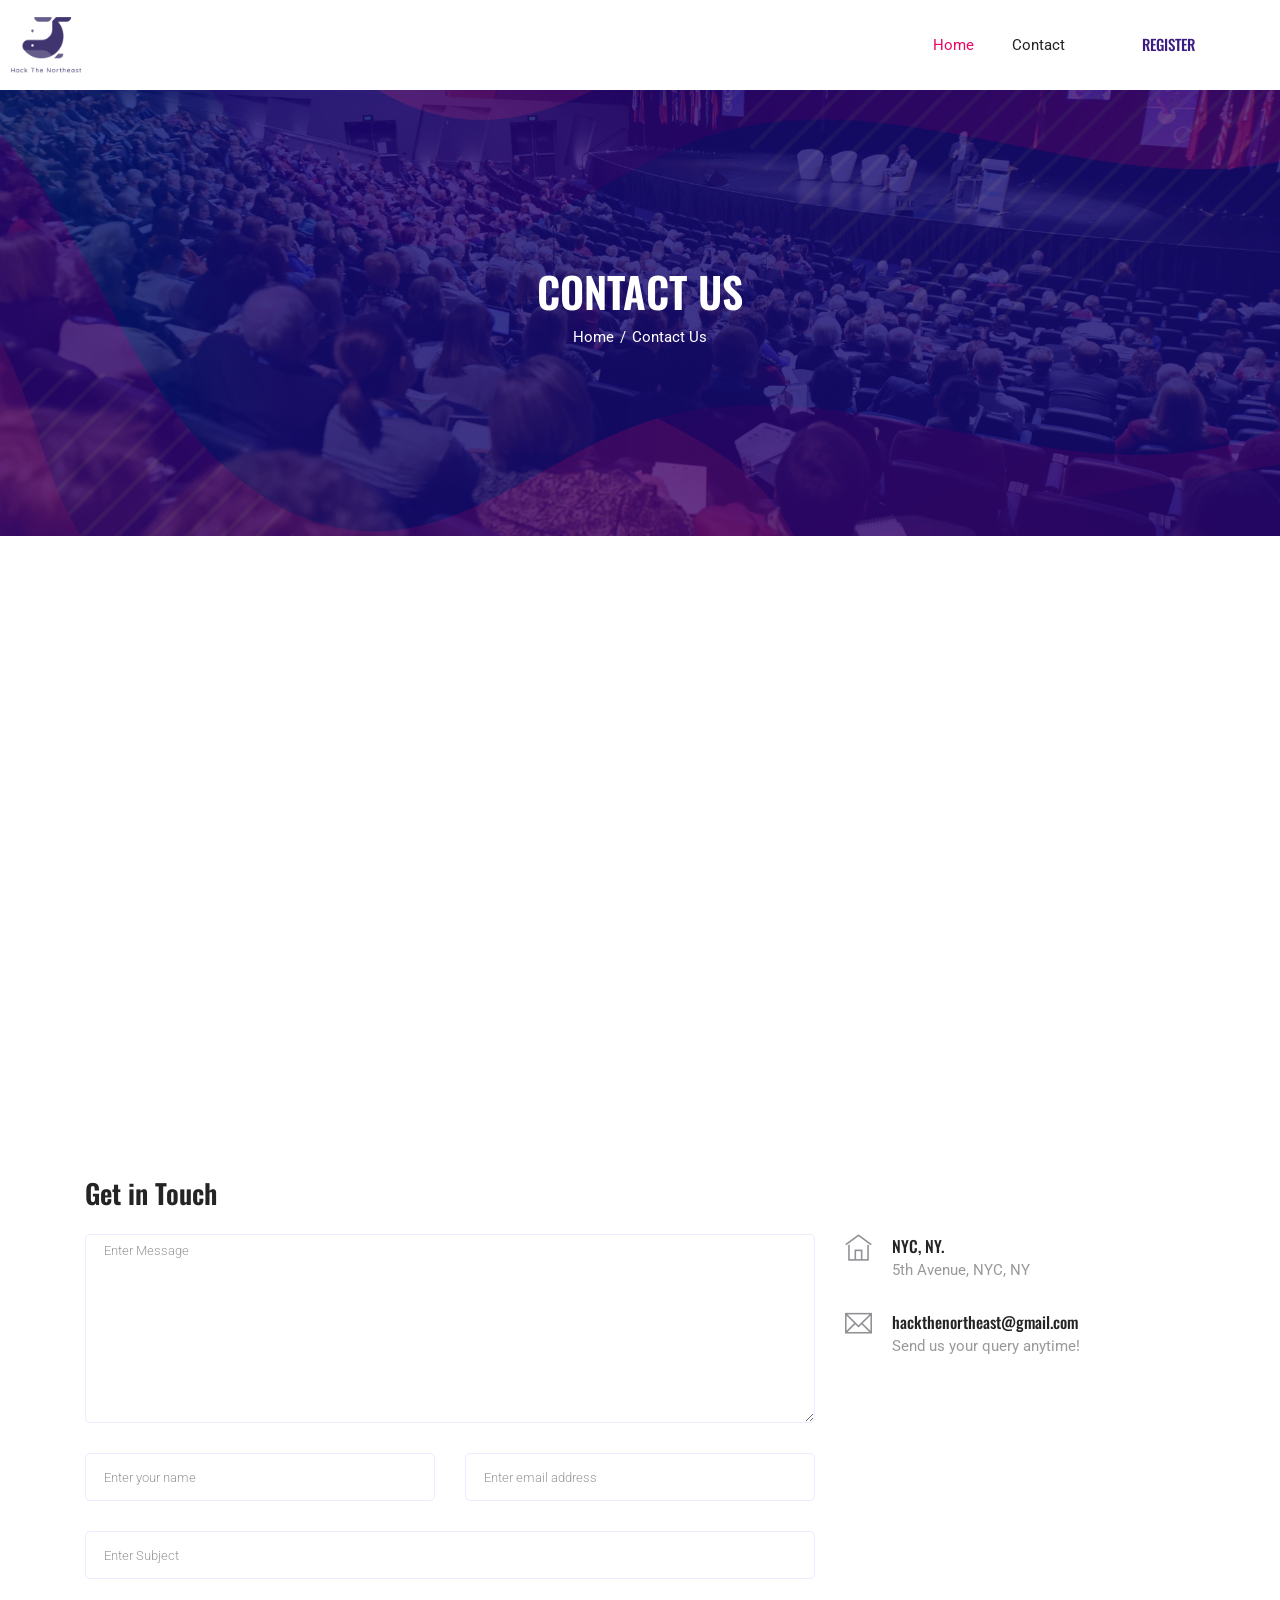
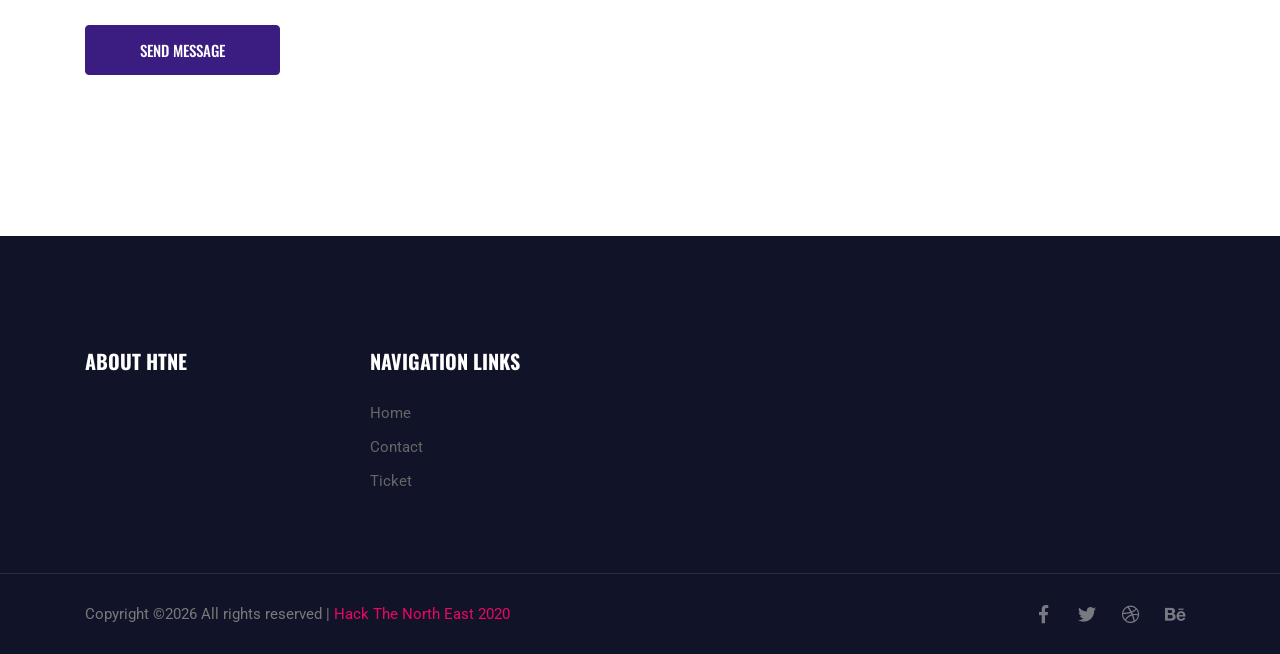
<file: contact.html>
<!DOCTYPE html>
<html lang="en">

<head>
  <meta charset="UTF-8">
  <meta name="viewport" content="width=device-width, initial-scale=1.0">
  <meta http-equiv="X-UA-Compatible" content="ie=edge">
  <title>HTNE - Contact</title>
  <link rel="icon" href="img/thething.png" type="image/png">

  <link rel="stylesheet" href="vendors/bootstrap/bootstrap.min.css">
  <link rel="stylesheet" href="vendors/fontawesome/css/all.min.css">
  <link rel="stylesheet" href="vendors/themify-icons/themify-icons.css">
  <link rel="stylesheet" href="vendors/linericon/style.css">
  <link rel="stylesheet" href="vendors/owl-carousel/owl.theme.default.min.css">
  <link rel="stylesheet" href="vendors/owl-carousel/owl.carousel.min.css">
  <link rel="stylesheet" href="css/magnific-popup.css">
  <link rel="stylesheet" href="vendors/flat-icon/font/flaticon.css">


  <link rel="stylesheet" href="css/style.css">
  <style media="screen">
    img.logo {
      width: 7%;
      -webkit-width: 7%;
      position: relative;
      right: 7%;
      -webkit-right: 7%;
    }
  </style>
</head>

<body>

  <!--================ Header Menu Area start =================-->
  <header class="header_area">
    <div class="main_menu">
      <nav class="navbar navbar-expand-lg navbar-light">
        <div class="container box_1620">
          <img class="logo" src="img/logo.png" alt="">
          <button class="navbar-toggler" type="button" data-toggle="collapse" data-target="#navbarSupportedContent" aria-controls="navbarSupportedContent" aria-expanded="false" aria-label="Toggle navigation">
            <span class="icon-bar"></span>
            <span class="icon-bar"></span>
            <span class="icon-bar"></span>
          </button>

          <div class="collapse navbar-collapse offset" id="navbarSupportedContent">
            <ul class="nav navbar-nav menu_nav justify-content-end">
              <li class="nav-item active"><a class="nav-link" href="index.html">Home</a></li>
              <li class="nav-item"><a class="nav-link" href="contact.html">Contact</a></li>
            </ul>

            <ul class="nav-right text-center text-lg-right py-4 py-lg-0">
              <li><a href="ticket.html">Register</a></li>
            </ul>
          </div>
        </div>
      </nav>
    </div>
  </header>
  <!--================Header Menu Area =================-->


  <!--================Hero Banner Area Start =================-->
  <section class="hero-banner hero-banner-sm">
    <div class="container text-center">
      <h2>Contact Us</h2>
      <nav aria-label="breadcrumb" class="banner-breadcrumb">
        <ol class="breadcrumb">
          <li class="breadcrumb-item"><a href="#">Home</a></li>
          <li class="breadcrumb-item active" aria-current="page">Contact Us</li>
        </ol>
      </nav>
    </div>
  </section>
  <!--================Hero Banner Area End =================-->


  <!-- ================ contact section start ================= -->
  <section class="section-margin--large">
    <div class="container">
      <iframe src="https://www.google.com/maps/embed?pb=!1m18!1m12!1m3!1d96708.15276681654!2d-74.03927179232059!3d40.75917036110363!2m3!1f0!2f0!3f0!3m2!1i1024!2i768!4f13.1!3m3!1m2!1s0x89c2588f046ee661%3A0xa0b3281fcecc08c!2sManhattan%2C%20New%20York%2C%20NY!5e0!3m2!1sen!2sus!4v1580942628732!5m2!1sen!2sus" width="850" height="500" frameborder="0" style="border:0;" allowfullscreen=""></iframe>


      <div class="row">
        <div class="col-12">
          <h2 class="contact-title">Get in Touch</h2>
        </div>
        <div class="col-lg-8">
          <form class="form-contact contact_form" action="contact_process.php" method="post" id="contactForm" novalidate="novalidate">
            <div class="row">
              <div class="col-12">
                <div class="form-group">
                  <textarea class="form-control w-100" name="message" id="message" cols="30" rows="9" placeholder="Enter Message"></textarea>
                </div>
              </div>
              <div class="col-sm-6">
                <div class="form-group">
                  <input class="form-control" name="name" id="name" type="text" placeholder="Enter your name">
                </div>
              </div>
              <div class="col-sm-6">
                <div class="form-group">
                  <input class="form-control" name="email" id="email" type="email" placeholder="Enter email address">
                </div>
              </div>
              <div class="col-12">
                <div class="form-group">
                  <input class="form-control" name="subject" id="subject" type="text" placeholder="Enter Subject">
                </div>
              </div>
            </div>
            <div class="form-group mt-3">
              <button type="submit" class="button button-contactForm">Send Message</button>
            </div>
          </form>


        </div>

        <div class="col-lg-4">
          <div class="media contact-info">
            <span class="contact-info__icon"><i class="ti-home"></i></span>
            <div class="media-body">
              <h3>NYC, NY.</h3>
              <p>5th Avenue, NYC, NY</p>
            </div>
          </div>
          <div class="media contact-info">
            <span class="contact-info__icon"><i class="ti-email"></i></span>
            <div class="media-body">
              <h3><a href="mailto:hackthenortheast@gmail.com">hackthenortheast@gmail.com</a></h3>
              <p>Send us your query anytime!</p>
            </div>
          </div>
        </div>










        <div class="col-md-4 col-lg-3 mb-4 mb-md-0">

        </div>
        <div class="col-md-8 col-lg-9">

        </div>
      </div>
    </div>
  </section>
  <!-- ================ contact section end ================= -->





  <!-- ================ start footer Area ================= -->
  <footer class="footer-area">
    <div class="container">
      <div class="row">
        <div class="col-lg-3  col-md-6 col-sm-6">
          <div class="single-footer-widget">
            <h6>About HTNE</h6>
          </div>
        </div>
        <div class="col-lg-3 col-md-6 col-sm-6">
          <div class="single-footer-widget">
            <h6>Navigation Links</h6>
            <div class="row">
              <div class="col">
                <ul>
                  <li><a href="index.html">Home</a></li>
                  <li><a href="contact.html">Contact</a></li>
                  <li><a href="ticket.html">Ticket</a></li>
                </ul>
              </div>
            </div>
          </div>
        </div>
      </div>
    </div>
    <div class="footer-bottom">
      <div class="container">
        <div class="row align-items-center">
          <p class="col-lg-8 col-sm-12 footer-text m-0 text-center text-lg-left">
            <!-- Link back to Colorlib can't be removed. Template is licensed under CC BY 3.0. -->
            Copyright &copy;<script>
              document.write(new Date().getFullYear());
            </script> All rights reserved | <a href="index.html" target="_blank">Hack The North East 2020</a>
            <!-- Link back to Colorlib can't be removed. Template is licensed under CC BY 3.0. -->
          </p>
          <div class="col-lg-4 col-sm-12 footer-social text-center text-lg-right">
            <a href="#"><i class="fab fa-facebook-f"></i></a>
            <a href="#"><i class="fab fa-twitter"></i></a>
            <a href="#"><i class="fab fa-dribbble"></i></a>
            <a href="#"><i class="fab fa-behance"></i></a>
          </div>
        </div>
      </div>
    </div>
  </footer>
  <!-- ================ End footer Area ================= -->




  <script src="vendors/jquery/jquery-3.2.1.min.js"></script>
  <script src="vendors/bootstrap/bootstrap.bundle.min.js"></script>
  <script src="vendors/owl-carousel/owl.carousel.min.js"></script>
  <script src="vendors/Magnific-Popup/jquery.magnific-popup.min.js"></script>
  <script src="js/jquery.form.js"></script>
  <script src="js/jquery.validate.min.js"></script>
  <script src="js/contact.js"></script>
  <script src="js/jquery.ajaxchimp.min.js"></script>
  <script src="js/mail-script.js"></script>
  <script src="js/countdown.js"></script>
  <script src="js/jquery.magnific-popup.min.js"></script>
  <script src="js/main.js"></script>



</body>

</html>
</file>
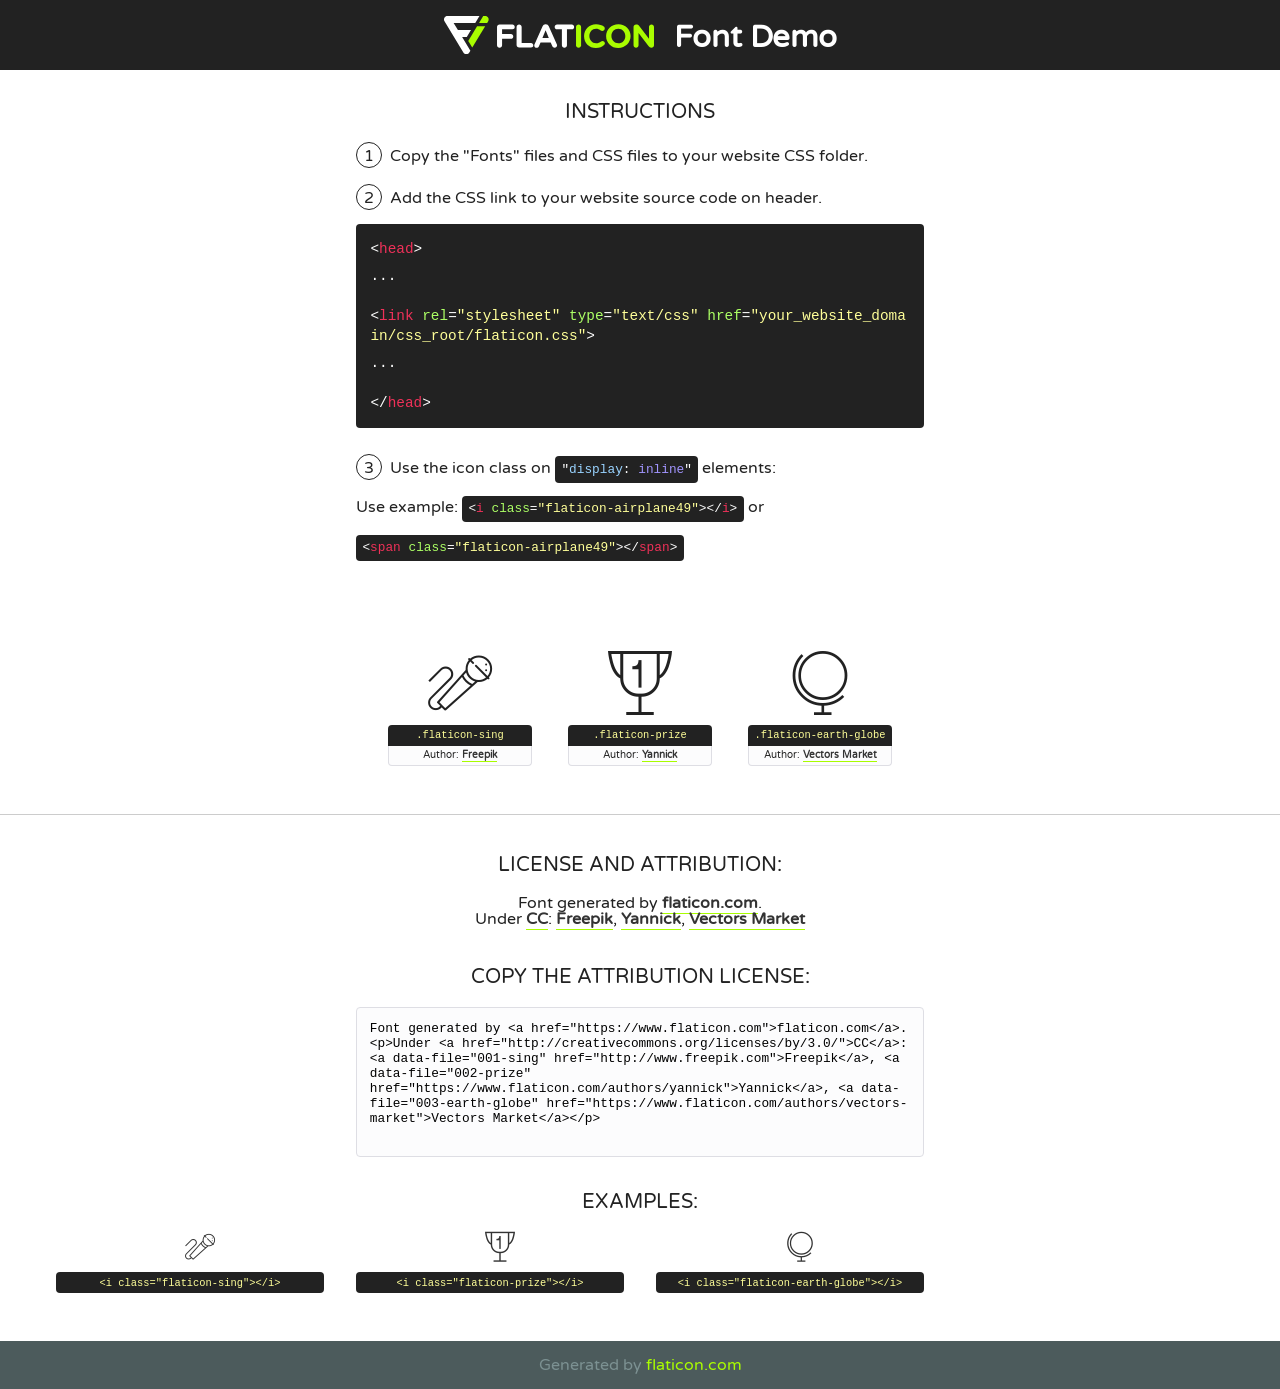
<file: vendors/flat-icon/font/flaticon.html>
<!DOCTYPE html>
<!--
  Flaticon icon font: Flaticon
  Creation date: 20/02/2019 11:43
-->
<html>
<!DOCTYPE html>
<html>

<head>
    <title>Flaticon WebFont</title>
    <link href="http://fonts.googleapis.com/css?family=Varela+Round" rel="stylesheet" type="text/css" />
    <link rel="stylesheet" type="text/css" href="flaticon.css">
    <meta charset="UTF-8">
    <style>
    html, body, div, span, applet, object, iframe,
    h1, h2, h3, h4, h5, h6, p, blockquote, pre,
    a, abbr, acronym, address, big, cite, code,
    del, dfn, em, img, ins, kbd, q, s, samp,
    small, strike, strong, sub, sup, tt, var,
    b, u, i, center,
    dl, dt, dd, ol, ul, li,
    fieldset, form, label, legend,
    table, caption, tbody, tfoot, thead, tr, th, td,
    article, aside, canvas, details, embed, 
    figure, figcaption, footer, header, hgroup, 
    menu, nav, output, ruby, section, summary,
    time, mark, audio, video {
        margin: 0;
        padding: 0;
        border: 0;
        font-size: 100%;
        font: inherit;
        vertical-align: baseline;
    }
    /* HTML5 display-role reset for older browsers */
    article, aside, details, figcaption, figure, 
    footer, header, hgroup, menu, nav, section {
        display: block;
    }
    body {
        line-height: 1;
    }
    ol, ul {
        list-style: none;
    }
    blockquote, q {
        quotes: none;
    }
    blockquote:before, blockquote:after,
    q:before, q:after {
        content: '';
        content: none;
    }
    table {
        border-collapse: collapse;
        border-spacing: 0;
    }
    body {
        font-family: 'Varela Round', Helvetica, Arial, sans-serif;
        font-size: 16px;
        color: #222;
    }
    a {
        color: #333;
        border-bottom: 1px solid #a9fd00;
        font-weight: bold;
        text-decoration: none;
    }
    * {
        -moz-box-sizing: border-box;
        -webkit-box-sizing: border-box;
        box-sizing: border-box;
        margin: 0;
        padding: 0;
    }
    [class^="flaticon-"]:before, [class*=" flaticon-"]:before, [class^="flaticon-"]:after, [class*=" flaticon-"]:after {
        font-family: Flaticon;
        font-size: 30px;
        font-style: normal;
        margin-left: 20px;
        color: #333;
    }
    .wrapper {
        max-width: 600px;
        margin: auto;
        padding: 0 1em;
    }
    .title {
        font-size: 1.25em;
        text-align: center;
        margin-bottom: 1em;
        text-transform: uppercase;
    }
    header {
        text-align: center;
        background-color: #222;
        color: #fff;
        padding: 1em;
    }
    header .logo {
        width: 210px;
        height: 38px;
        display: inline-block;
        vertical-align: middle;
        margin-right: 1em;
        border: none;
    }
    header strong {
        font-size: 1.95em;
        font-weight: bold;
        vertical-align: middle;
        margin-top: 5px;
        display: inline-block;
    }
    .demo {
        margin: 2em auto;
        line-height: 1.25em;
    }
    .demo ul li {
        margin-bottom: 1em;
    }
    .demo ul li .num {
        color: #222;
        border-radius: 20px;
        display: inline-block;
        width: 26px;
        padding: 3px;
        height: 26px;
        text-align: center;
        margin-right: 0.5em;
        border: 1px solid #222;
    }
    .demo ul li code {
        background-color: #222;
        border-radius: 4px;
        padding: 0.25em 0.5em;
        display: inline-block;
        color: #fff;
        font-family: Consolas,Monaco,Lucida Console,Liberation Mono,DejaVu Sans Mono,Bitstream Vera Sans Mono,Courier New, monospace;
        font-weight: lighter;
        margin-top: 1em;
        font-size: 0.8em;
        word-break: break-all;
    }
    .demo ul li code.big {
        padding: 1em;
        font-size: 0.9em;
    }
    .demo ul li code .red {
        color: #EF3159;
    }
    .demo ul li code .green {
        color: #ACFF65;
    }
    .demo ul li code .yellow {
        color: #FFFF99;
    }
    .demo ul li code .blue {
        color: #99D3FF;
    }
    .demo ul li code .purple {
        color: #A295FF;
    }
    .demo ul li code .dots {
        margin-top: 0.5em;
        display: block;
    }
    #glyphs {
        border-bottom: 1px solid #ccc;
        padding: 2em 0;
        text-align: center;
    }
    .glyph {
        display: inline-block;
        width: 9em;
        margin: 1em;
        text-align: center;
        vertical-align: top;
        background: #FFF;
    }
    .glyph .glyph-icon {
        padding: 10px;
        display: block;
        font-family:"Flaticon";
        font-size: 64px;
        line-height: 1;
    }
    .glyph .glyph-icon:before {
        font-size: 64px;
        color: #222;
        margin-left: 0;
    }
    .class-name {
        font-size: 0.65em;
        background-color: #222;
        color: #fff;
        border-radius: 4px 4px 0 0;
        padding: 0.5em;
        color: #FFFF99;
        font-family: Consolas,Monaco,Lucida Console,Liberation Mono,DejaVu Sans Mono,Bitstream Vera Sans Mono,Courier New, monospace;
    }
    .author-name {
        font-size: 0.6em;
        background-color: #fcfcfd;
        border: 1px solid #DEDEE4;
        border-top: 0;
        border-radius: 0 0 4px 4px;
        padding: 0.5em;
    }
    .class-name:last-child {
        font-size: 10px;
        color:#888;
    }
    .class-name:last-child a {
        font-size: 10px;
        color:#555;
    }
    .class-name:last-child a:hover {
        color:#a9fd00;
    }
    .glyph > input {
        display: block;
        width: 100px;
        margin: 5px auto;
        text-align: center;
        font-size: 12px;
        cursor: text;
    }
    .glyph > input.icon-input {
        font-family:"Flaticon";
        font-size: 16px;
        margin-bottom: 10px;
    }
    .attribution .title {
        margin-top: 2em;
    }
    .attribution textarea {
        background-color: #fcfcfd;
        padding: 1em;
        border: none;
        box-shadow: none;
        border: 1px solid #DEDEE4;
        border-radius: 4px;
        resize: none;
        width: 100%;
        height: 150px;
        font-size: 0.8em;
        font-family: Consolas,Monaco,Lucida Console,Liberation Mono,DejaVu Sans Mono,Bitstream Vera Sans Mono,Courier New, monospace;
        -webkit-appearance: none;
    }
    .iconsuse {
        margin: 2em auto;
        text-align: center;
        max-width: 1200px;
    }
    .iconsuse:after {
        content: '';
        display: table;
        clear: both;
    }
    .iconsuse .image {
        float: left;
        width: 25%;
        padding: 0 1em;
    }
    .iconsuse .image p {
        margin-bottom: 1em;
    }
    .iconsuse .image span {
        display: block;
        font-size: 0.65em;
        background-color: #222;
        color: #fff;
        border-radius: 4px;
        padding: 0.5em;
        color: #FFFF99;
        margin-top: 1em;
        font-family: Consolas,Monaco,Lucida Console,Liberation Mono,DejaVu Sans Mono,Bitstream Vera Sans Mono,Courier New, monospace;
    }
    #footer {
        text-align: center;
        background-color: #4C5B5C;
        color: #7c9192;
        padding: 1em;
    }
    #footer a {
        border: none;
        color: #a9fd00;
        font-weight: normal;
    }
    @media (max-width: 960px) {
        .iconsuse .image {
            width: 50%;
        }
    }
    @media (max-width: 560px) {
        .iconsuse .image {
            width: 100%;
        }
    }
    </style>
</head>

<body class="characters-off">

    <header>
        <a href="https://www.flaticon.com" target="_blank" class="logo">
            <svg version="1.1" xmlns="http://www.w3.org/2000/svg" xmlns:xlink="http://www.w3.org/1999/xlink" xmlns:a="http://ns.adobe.com/AdobeSVGViewerExtensions/3.0/" viewBox="0 0 560.875 102.036" enable-background="new 0 0 560.875 102.036" xml:space="preserve">
                <defs>
                </defs>
                <g>
                    <g class="letters">
                        <path fill="#ffffff" d="M141.596,29.675c0-3.777,2.985-6.767,6.764-6.767h34.438c3.426,0,6.15,2.728,6.15,6.15
                        c0,3.43-2.724,6.149-6.15,6.149h-27.674v13.091h23.719c3.429,0,6.151,2.724,6.151,6.15c0,3.43-2.723,6.149-6.151,6.149h-23.719
                        v17.574c0,3.773-2.986,6.761-6.764,6.761c-3.779,0-6.764-2.989-6.764-6.761V29.675z"></path>
                        <path fill="#ffffff" d="M193.844,29.149c0-3.781,2.985-6.767,6.764-6.767c3.776,0,6.763,2.985,6.763,6.767v42.957h25.039
                        c3.426,0,6.149,2.726,6.149,6.153c0,3.425-2.723,6.15-6.149,6.15h-31.802c-3.779,0-6.764-2.986-6.764-6.768V29.149z"></path>
                        <path fill="#ffffff" d="M241.891,75.71l21.438-48.407c1.492-3.341,4.215-5.357,7.906-5.357h0.792
                        c3.686,0,6.323,2.017,7.815,5.357l21.439,48.407c0.436,0.967,0.701,1.845,0.701,2.723c0,3.602-2.809,6.501-6.414,6.501
                        c-3.161,0-5.269-1.845-6.499-4.655l-4.132-9.661h-27.059l-4.301,10.102c-1.144,2.631-3.426,4.214-6.237,4.214
                        c-3.517,0-6.24-2.81-6.24-6.325C241.1,77.64,241.451,76.677,241.891,75.71z M279.932,58.666l-8.521-20.297l-8.526,20.297H279.932
                        z"></path>
                        <path fill="#ffffff" d="M314.864,35.387H301.86c-3.429,0-6.239-2.813-6.239-6.238c0-3.429,2.811-6.24,6.239-6.24h39.533
                        c3.426,0,6.237,2.811,6.237,6.24c0,3.425-2.811,6.238-6.237,6.238h-13.001v42.785c0,3.773-2.99,6.761-6.764,6.761
                        c-3.779,0-6.764-2.989-6.764-6.761V35.387z"></path>
                        <path fill="#A9FD00" d="M352.615,29.149c0-3.781,2.985-6.767,6.767-6.767c3.774,0,6.761,2.985,6.761,6.767v49.024
                        c0,3.773-2.987,6.761-6.761,6.761c-3.781,0-6.767-2.989-6.767-6.761V29.149z"></path>
                        <path fill="#A9FD00" d="M374.132,53.836v-0.179c0-17.481,13.178-31.801,32.065-31.801c9.22,0,15.459,2.458,20.557,6.238
                        c1.402,1.054,2.637,2.985,2.637,5.357c0,3.692-2.985,6.59-6.681,6.59c-1.845,0-3.071-0.702-4.044-1.319
                        c-3.776-2.813-7.729-4.393-12.562-4.393c-10.364,0-17.831,8.611-17.831,19.154v0.173c0,10.542,7.291,19.329,17.831,19.329
                        c5.715,0,9.492-1.756,13.359-4.834c1.049-0.874,2.458-1.491,4.039-1.491c3.429,0,6.325,2.813,6.325,6.236
                        c0,2.106-1.056,3.78-2.282,4.834c-5.539,4.834-12.036,7.733-21.878,7.733C387.572,85.464,374.132,71.493,374.132,53.836z"></path>
                        <path fill="#A9FD00" d="M433.009,53.836v-0.179c0-17.481,13.79-31.801,32.766-31.801c18.981,0,32.592,14.143,32.592,31.628v0.173
                        c0,17.483-13.785,31.807-32.769,31.807C446.625,85.464,433.009,71.32,433.009,53.836z M484.224,53.836v-0.179
                        c0-10.539-7.725-19.326-18.626-19.326c-10.893,0-18.449,8.611-18.449,19.154v0.173c0,10.542,7.73,19.329,18.626,19.329
                        C476.676,72.986,484.224,64.378,484.224,53.836z"></path>
                        <path fill="#A9FD00" d="M506.233,29.321c0-3.774,2.99-6.763,6.767-6.763h1.401c3.252,0,5.183,1.583,7.029,3.953l26.093,34.265
                        V29.059c0-3.692,2.99-6.677,6.681-6.677c3.683,0,6.671,2.985,6.671,6.677v48.934c0,3.78-2.987,6.765-6.764,6.765h-0.436
                        c-3.257,0-5.188-1.581-7.034-3.953l-27.056-35.492v32.944c0,3.687-2.985,6.676-6.678,6.676c-3.683,0-6.673-2.989-6.673-6.676
                        V29.321z"></path>
                    </g>
                    <g class="insignia">
                        <path fill="#ffffff" d="M48.372,56.137h12.517l11.156-18.537H37.186L25.688,18.539h57.825L94.668,0H9.271
                        C5.925,0,2.842,1.801,1.198,4.716c-1.644,2.907-1.593,6.482,0.134,9.343l50.38,83.501c1.678,2.781,4.689,4.476,7.938,4.476
                        c3.246,0,6.257-1.695,7.935-4.476l2.898-4.804L48.372,56.137z"></path>
                        <g class="i">
                            <path fill="#A9FD00" d="M93.575,18.539h0.031v0.004l21.652,0.004l2.705-4.488c1.727-2.861,1.778-6.436,0.133-9.343
                            C116.454,1.801,113.371,0,110.026,0h-5.294L93.575,18.539z"></path>
                            <polygon fill="#A9FD00" points="88.291,27.356 64.725,66.486 75.519,84.404 109.942,27.356"></polygon>
                        </g>
                    </g>
                </g>
            </svg>
        </a>
        <strong>Font Demo</strong>
    </header>


    <section class="demo wrapper">

        <p class="title">Instructions</p>

        <ul>
            <li>
                <span class="num">1</span>Copy the "Fonts" files and CSS files to your website CSS folder.
            </li>
            <li>
                <span class="num">2</span>Add the CSS link to your website source code on header.
                <code class="big">
                    &lt;<span class="red">head</span>&gt;
                    <br/><span class="dots">...</span>
                    <br/>&lt;<span class="red">link</span> <span class="green">rel</span>=<span class="yellow">"stylesheet"</span> <span class="green">type</span>=<span class="yellow">"text/css"</span> <span class="green">href</span>=<span class="yellow">"your_website_domain/css_root/flaticon.css"</span>&gt;
                    <br/><span class="dots">...</span>
                    <br/>&lt;/<span class="red">head</span>&gt;
                </code>
            </li>

            <li>
                <p>
                    <span class="num">3</span>Use the icon class on <code>"<span class="blue">display</span>:<span class="purple"> inline</span>"</code> elements:
                    <br />
                    Use example: <code>&lt;<span class="red">i</span> <span class="green">class</span>=<span class="yellow">&quot;flaticon-airplane49&quot;</span>&gt;&lt;/<span class="red">i</span>&gt;</code> or <code>&lt;<span class="red">span</span> <span class="green">class</span>=<span class="yellow">&quot;flaticon-airplane49&quot;</span>&gt;&lt;/<span class="red">span</span>&gt;</code>
            </li>
        </ul>

    </section>




   <section id="glyphs">          
    
      
        <div class="glyph"><div class="glyph-icon flaticon-sing"></div>
            <div class="class-name">.flaticon-sing</div>
            <div class="author-name">Author: <a data-file="001-sing" href="http://www.freepik.com">Freepik</a> </div> 
        </div>        
        
        <div class="glyph"><div class="glyph-icon flaticon-prize"></div>
            <div class="class-name">.flaticon-prize</div>
            <div class="author-name">Author: <a data-file="002-prize" href="https://www.flaticon.com/authors/yannick">Yannick</a> </div> 
        </div>        
        
        <div class="glyph"><div class="glyph-icon flaticon-earth-globe"></div>
            <div class="class-name">.flaticon-earth-globe</div>
            <div class="author-name">Author: <a data-file="003-earth-globe" href="https://www.flaticon.com/authors/vectors-market">Vectors Market</a> </div> 
        </div>        
        

    </section>



    <section class="attribution wrapper"   style="text-align:center;">

      <div class="title">License and attribution:</div><div class="attrDiv">Font generated by <a href="https://www.flaticon.com">flaticon.com</a>. <div><p>Under <a href="http://creativecommons.org/licenses/by/3.0/">CC</a>: <a data-file="001-sing" href="http://www.freepik.com">Freepik</a>, <a data-file="002-prize" href="https://www.flaticon.com/authors/yannick">Yannick</a>, <a data-file="003-earth-globe" href="https://www.flaticon.com/authors/vectors-market">Vectors Market</a></p>  </div>
      </div>
      <div class="title">Copy the Attribution License:</div>

    <textarea onclick="this.focus();this.select();">Font generated by &lt;a href=&quot;https://www.flaticon.com&quot;&gt;flaticon.com&lt;/a&gt;. <p>Under <a href="http://creativecommons.org/licenses/by/3.0/">CC</a>: <a data-file="001-sing" href="http://www.freepik.com">Freepik</a>, <a data-file="002-prize" href="https://www.flaticon.com/authors/yannick">Yannick</a>, <a data-file="003-earth-globe" href="https://www.flaticon.com/authors/vectors-market">Vectors Market</a></p>  
     </textarea>

    </section>

    <section class="iconsuse">

          <div class="title">Examples:</div>            
             
            <div class="image">
                <p>
                    <i class="glyph-icon flaticon-sing"></i> 
                    <span>&lt;i class=&quot;flaticon-sing&quot;&gt;&lt;/i&gt;</span>
                </p>
            </div>
            
            <div class="image">
                <p>
                    <i class="glyph-icon flaticon-prize"></i> 
                    <span>&lt;i class=&quot;flaticon-prize&quot;&gt;&lt;/i&gt;</span>
                </p>
            </div>
            
            <div class="image">
                <p>
                    <i class="glyph-icon flaticon-earth-globe"></i> 
                    <span>&lt;i class=&quot;flaticon-earth-globe&quot;&gt;&lt;/i&gt;</span>
                </p>
            </div>
                       
        </div>
                            
    </section>

<div id="footer">
    <div>Generated by <a href="https://www.flaticon.com">flaticon.com</a>
    </div>
</div>



</body>
</html>
</file>
<file: vendors/themify-icons/demo-files/demo.css>
body {
	font: normal 1em/1.5em Arial, Helvetica, sans-serif;
	max-width: 90%;
	margin: 30px auto 0;
}
h1, h3 {
	font-weight: normal;
}
h3 {
	font-size: 1.4;
	text-transform: uppercase;
	letter-spacing: 1px;
}

.icon-section {
	margin: 0 0 3em;
	clear: both;
	overflow: hidden;
}
.icon-container {
	width: 240px; 
	padding: .7em 0;
	float: left; 
	position: relative;
	text-align: left;
}
.icon-container [class^="ti-"], 
.icon-container [class*=" ti-"] {
	color: #000;
	position: absolute;
	margin-top: 3px;
	transition: .3s;
}
.icon-container:hover [class^="ti-"],
.icon-container:hover [class*=" ti-"] {
	font-size: 2.2em;
	margin-top: -5px;
}
.icon-container:hover .icon-name {
	color: #000;
}
.icon-name {
	color: #aaa;
	margin-left: 35px;
	font-size: .8em;
	transition: .3s;
}
.icon-container:hover .icon-name {
	margin-left: 45px;
}
</file>
<file: vendors/themify-icons/themify-icons.css>
@font-face {
	font-family: 'themify';
	src:url('fonts/themify.eot?-fvbane');
	src:url('fonts/themify.eot?#iefix-fvbane') format('embedded-opentype'),
		url('fonts/themify.woff?-fvbane') format('woff'),
		url('fonts/themify.ttf?-fvbane') format('truetype'),
		url('fonts/themify.svg?-fvbane#themify') format('svg');
	font-weight: normal;
	font-style: normal;
}

[class^="ti-"], [class*=" ti-"] {
	font-family: 'themify';
	speak: none;
	font-style: normal;
	font-weight: normal;
	font-variant: normal;
	text-transform: none;
	line-height: 1;

	/* Better Font Rendering =========== */
	-webkit-font-smoothing: antialiased;
	-moz-osx-font-smoothing: grayscale;
}

.ti-wand:before {
	content: "\e600";
}
.ti-volume:before {
	content: "\e601";
}
.ti-user:before {
	content: "\e602";
}
.ti-unlock:before {
	content: "\e603";
}
.ti-unlink:before {
	content: "\e604";
}
.ti-trash:before {
	content: "\e605";
}
.ti-thought:before {
	content: "\e606";
}
.ti-target:before {
	content: "\e607";
}
.ti-tag:before {
	content: "\e608";
}
.ti-tablet:before {
	content: "\e609";
}
.ti-star:before {
	content: "\e60a";
}
.ti-spray:before {
	content: "\e60b";
}
.ti-signal:before {
	content: "\e60c";
}
.ti-shopping-cart:before {
	content: "\e60d";
}
.ti-shopping-cart-full:before {
	content: "\e60e";
}
.ti-settings:before {
	content: "\e60f";
}
.ti-search:before {
	content: "\e610";
}
.ti-zoom-in:before {
	content: "\e611";
}
.ti-zoom-out:before {
	content: "\e612";
}
.ti-cut:before {
	content: "\e613";
}
.ti-ruler:before {
	content: "\e614";
}
.ti-ruler-pencil:before {
	content: "\e615";
}
.ti-ruler-alt:before {
	content: "\e616";
}
.ti-bookmark:before {
	content: "\e617";
}
.ti-bookmark-alt:before {
	content: "\e618";
}
.ti-reload:before {
	content: "\e619";
}
.ti-plus:before {
	content: "\e61a";
}
.ti-pin:before {
	content: "\e61b";
}
.ti-pencil:before {
	content: "\e61c";
}
.ti-pencil-alt:before {
	content: "\e61d";
}
.ti-paint-roller:before {
	content: "\e61e";
}
.ti-paint-bucket:before {
	content: "\e61f";
}
.ti-na:before {
	content: "\e620";
}
.ti-mobile:before {
	content: "\e621";
}
.ti-minus:before {
	content: "\e622";
}
.ti-medall:before {
	content: "\e623";
}
.ti-medall-alt:before {
	content: "\e624";
}
.ti-marker:before {
	content: "\e625";
}
.ti-marker-alt:before {
	content: "\e626";
}
.ti-arrow-up:before {
	content: "\e627";
}
.ti-arrow-right:before {
	content: "\e628";
}
.ti-arrow-left:before {
	content: "\e629";
}
.ti-arrow-down:before {
	content: "\e62a";
}
.ti-lock:before {
	content: "\e62b";
}
.ti-location-arrow:before {
	content: "\e62c";
}
.ti-link:before {
	content: "\e62d";
}
.ti-layout:before {
	content: "\e62e";
}
.ti-layers:before {
	content: "\e62f";
}
.ti-layers-alt:before {
	content: "\e630";
}
.ti-key:before {
	content: "\e631";
}
.ti-import:before {
	content: "\e632";
}
.ti-image:before {
	content: "\e633";
}
.ti-heart:before {
	content: "\e634";
}
.ti-heart-broken:before {
	content: "\e635";
}
.ti-hand-stop:before {
	content: "\e636";
}
.ti-hand-open:before {
	content: "\e637";
}
.ti-hand-drag:before {
	content: "\e638";
}
.ti-folder:before {
	content: "\e639";
}
.ti-flag:before {
	content: "\e63a";
}
.ti-flag-alt:before {
	content: "\e63b";
}
.ti-flag-alt-2:before {
	content: "\e63c";
}
.ti-eye:before {
	content: "\e63d";
}
.ti-export:before {
	content: "\e63e";
}
.ti-exchange-vertical:before {
	content: "\e63f";
}
.ti-desktop:before {
	content: "\e640";
}
.ti-cup:before {
	content: "\e641";
}
.ti-crown:before {
	content: "\e642";
}
.ti-comments:before {
	content: "\e643";
}
.ti-comment:before {
	content: "\e644";
}
.ti-comment-alt:before {
	content: "\e645";
}
.ti-close:before {
	content: "\e646";
}
.ti-clip:before {
	content: "\e647";
}
.ti-angle-up:before {
	content: "\e648";
}
.ti-angle-right:before {
	content: "\e649";
}
.ti-angle-left:before {
	content: "\e64a";
}
.ti-angle-down:before {
	content: "\e64b";
}
.ti-check:before {
	content: "\e64c";
}
.ti-check-box:before {
	content: "\e64d";
}
.ti-camera:before {
	content: "\e64e";
}
.ti-announcement:before {
	content: "\e64f";
}
.ti-brush:before {
	content: "\e650";
}
.ti-briefcase:before {
	content: "\e651";
}
.ti-bolt:before {
	content: "\e652";
}
.ti-bolt-alt:before {
	content: "\e653";
}
.ti-blackboard:before {
	content: "\e654";
}
.ti-bag:before {
	content: "\e655";
}
.ti-move:before {
	content: "\e656";
}
.ti-arrows-vertical:before {
	content: "\e657";
}
.ti-arrows-horizontal:before {
	content: "\e658";
}
.ti-fullscreen:before {
	content: "\e659";
}
.ti-arrow-top-right:before {
	content: "\e65a";
}
.ti-arrow-top-left:before {
	content: "\e65b";
}
.ti-arrow-circle-up:before {
	content: "\e65c";
}
.ti-arrow-circle-right:before {
	content: "\e65d";
}
.ti-arrow-circle-left:before {
	content: "\e65e";
}
.ti-arrow-circle-down:before {
	content: "\e65f";
}
.ti-angle-double-up:before {
	content: "\e660";
}
.ti-angle-double-right:before {
	content: "\e661";
}
.ti-angle-double-left:before {
	content: "\e662";
}
.ti-angle-double-down:before {
	content: "\e663";
}
.ti-zip:before {
	content: "\e664";
}
.ti-world:before {
	content: "\e665";
}
.ti-wheelchair:before {
	content: "\e666";
}
.ti-view-list:before {
	content: "\e667";
}
.ti-view-list-alt:before {
	content: "\e668";
}
.ti-view-grid:before {
	content: "\e669";
}
.ti-uppercase:before {
	content: "\e66a";
}
.ti-upload:before {
	content: "\e66b";
}
.ti-underline:before {
	content: "\e66c";
}
.ti-truck:before {
	content: "\e66d";
}
.ti-timer:before {
	content: "\e66e";
}
.ti-ticket:before {
	content: "\e66f";
}
.ti-thumb-up:before {
	content: "\e670";
}
.ti-thumb-down:before {
	content: "\e671";
}
.ti-text:before {
	content: "\e672";
}
.ti-stats-up:before {
	content: "\e673";
}
.ti-stats-down:before {
	content: "\e674";
}
.ti-split-v:before {
	content: "\e675";
}
.ti-split-h:before {
	content: "\e676";
}
.ti-smallcap:before {
	content: "\e677";
}
.ti-shine:before {
	content: "\e678";
}
.ti-shift-right:before {
	content: "\e679";
}
.ti-shift-left:before {
	content: "\e67a";
}
.ti-shield:before {
	content: "\e67b";
}
.ti-notepad:before {
	content: "\e67c";
}
.ti-server:before {
	content: "\e67d";
}
.ti-quote-right:before {
	content: "\e67e";
}
.ti-quote-left:before {
	content: "\e67f";
}
.ti-pulse:before {
	content: "\e680";
}
.ti-printer:before {
	content: "\e681";
}
.ti-power-off:before {
	content: "\e682";
}
.ti-plug:before {
	content: "\e683";
}
.ti-pie-chart:before {
	content: "\e684";
}
.ti-paragraph:before {
	content: "\e685";
}
.ti-panel:before {
	content: "\e686";
}
.ti-package:before {
	content: "\e687";
}
.ti-music:before {
	content: "\e688";
}
.ti-music-alt:before {
	content: "\e689";
}
.ti-mouse:before {
	content: "\e68a";
}
.ti-mouse-alt:before {
	content: "\e68b";
}
.ti-money:before {
	content: "\e68c";
}
.ti-microphone:before {
	content: "\e68d";
}
.ti-menu:before {
	content: "\e68e";
}
.ti-menu-alt:before {
	content: "\e68f";
}
.ti-map:before {
	content: "\e690";
}
.ti-map-alt:before {
	content: "\e691";
}
.ti-loop:before {
	content: "\e692";
}
.ti-location-pin:before {
	content: "\e693";
}
.ti-list:before {
	content: "\e694";
}
.ti-light-bulb:before {
	content: "\e695";
}
.ti-Italic:before {
	content: "\e696";
}
.ti-info:before {
	content: "\e697";
}
.ti-infinite:before {
	content: "\e698";
}
.ti-id-badge:before {
	content: "\e699";
}
.ti-hummer:before {
	content: "\e69a";
}
.ti-home:before {
	content: "\e69b";
}
.ti-help:before {
	content: "\e69c";
}
.ti-headphone:before {
	content: "\e69d";
}
.ti-harddrives:before {
	content: "\e69e";
}
.ti-harddrive:before {
	content: "\e69f";
}
.ti-gift:before {
	content: "\e6a0";
}
.ti-game:before {
	content: "\e6a1";
}
.ti-filter:before {
	content: "\e6a2";
}
.ti-files:before {
	content: "\e6a3";
}
.ti-file:before {
	content: "\e6a4";
}
.ti-eraser:before {
	content: "\e6a5";
}
.ti-envelope:before {
	content: "\e6a6";
}
.ti-download:before {
	content: "\e6a7";
}
.ti-direction:before {
	content: "\e6a8";
}
.ti-direction-alt:before {
	content: "\e6a9";
}
.ti-dashboard:before {
	content: "\e6aa";
}
.ti-control-stop:before {
	content: "\e6ab";
}
.ti-control-shuffle:before {
	content: "\e6ac";
}
.ti-control-play:before {
	content: "\e6ad";
}
.ti-control-pause:before {
	content: "\e6ae";
}
.ti-control-forward:before {
	content: "\e6af";
}
.ti-control-backward:before {
	content: "\e6b0";
}
.ti-cloud:before {
	content: "\e6b1";
}
.ti-cloud-up:before {
	content: "\e6b2";
}
.ti-cloud-down:before {
	content: "\e6b3";
}
.ti-clipboard:before {
	content: "\e6b4";
}
.ti-car:before {
	content: "\e6b5";
}
.ti-calendar:before {
	content: "\e6b6";
}
.ti-book:before {
	content: "\e6b7";
}
.ti-bell:before {
	content: "\e6b8";
}
.ti-basketball:before {
	content: "\e6b9";
}
.ti-bar-chart:before {
	content: "\e6ba";
}
.ti-bar-chart-alt:before {
	content: "\e6bb";
}
.ti-back-right:before {
	content: "\e6bc";
}
.ti-back-left:before {
	content: "\e6bd";
}
.ti-arrows-corner:before {
	content: "\e6be";
}
.ti-archive:before {
	content: "\e6bf";
}
.ti-anchor:before {
	content: "\e6c0";
}
.ti-align-right:before {
	content: "\e6c1";
}
.ti-align-left:before {
	content: "\e6c2";
}
.ti-align-justify:before {
	content: "\e6c3";
}
.ti-align-center:before {
	content: "\e6c4";
}
.ti-alert:before {
	content: "\e6c5";
}
.ti-alarm-clock:before {
	content: "\e6c6";
}
.ti-agenda:before {
	content: "\e6c7";
}
.ti-write:before {
	content: "\e6c8";
}
.ti-window:before {
	content: "\e6c9";
}
.ti-widgetized:before {
	content: "\e6ca";
}
.ti-widget:before {
	content: "\e6cb";
}
.ti-widget-alt:before {
	content: "\e6cc";
}
.ti-wallet:before {
	content: "\e6cd";
}
.ti-video-clapper:before {
	content: "\e6ce";
}
.ti-video-camera:before {
	content: "\e6cf";
}
.ti-vector:before {
	content: "\e6d0";
}
.ti-themify-logo:before {
	content: "\e6d1";
}
.ti-themify-favicon:before {
	content: "\e6d2";
}
.ti-themify-favicon-alt:before {
	content: "\e6d3";
}
.ti-support:before {
	content: "\e6d4";
}
.ti-stamp:before {
	content: "\e6d5";
}
.ti-split-v-alt:before {
	content: "\e6d6";
}
.ti-slice:before {
	content: "\e6d7";
}
.ti-shortcode:before {
	content: "\e6d8";
}
.ti-shift-right-alt:before {
	content: "\e6d9";
}
.ti-shift-left-alt:before {
	content: "\e6da";
}
.ti-ruler-alt-2:before {
	content: "\e6db";
}
.ti-receipt:before {
	content: "\e6dc";
}
.ti-pin2:before {
	content: "\e6dd";
}
.ti-pin-alt:before {
	content: "\e6de";
}
.ti-pencil-alt2:before {
	content: "\e6df";
}
.ti-palette:before {
	content: "\e6e0";
}
.ti-more:before {
	content: "\e6e1";
}
.ti-more-alt:before {
	content: "\e6e2";
}
.ti-microphone-alt:before {
	content: "\e6e3";
}
.ti-magnet:before {
	content: "\e6e4";
}
.ti-line-double:before {
	content: "\e6e5";
}
.ti-line-dotted:before {
	content: "\e6e6";
}
.ti-line-dashed:before {
	content: "\e6e7";
}
.ti-layout-width-full:before {
	content: "\e6e8";
}
.ti-layout-width-default:before {
	content: "\e6e9";
}
.ti-layout-width-default-alt:before {
	content: "\e6ea";
}
.ti-layout-tab:before {
	content: "\e6eb";
}
.ti-layout-tab-window:before {
	content: "\e6ec";
}
.ti-layout-tab-v:before {
	content: "\e6ed";
}
.ti-layout-tab-min:before {
	content: "\e6ee";
}
.ti-layout-slider:before {
	content: "\e6ef";
}
.ti-layout-slider-alt:before {
	content: "\e6f0";
}
.ti-layout-sidebar-right:before {
	content: "\e6f1";
}
.ti-layout-sidebar-none:before {
	content: "\e6f2";
}
.ti-layout-sidebar-left:before {
	content: "\e6f3";
}
.ti-layout-placeholder:before {
	content: "\e6f4";
}
.ti-layout-menu:before {
	content: "\e6f5";
}
.ti-layout-menu-v:before {
	content: "\e6f6";
}
.ti-layout-menu-separated:before {
	content: "\e6f7";
}
.ti-layout-menu-full:before {
	content: "\e6f8";
}
.ti-layout-media-right-alt:before {
	content: "\e6f9";
}
.ti-layout-media-right:before {
	content: "\e6fa";
}
.ti-layout-media-overlay:before {
	content: "\e6fb";
}
.ti-layout-media-overlay-alt:before {
	content: "\e6fc";
}
.ti-layout-media-overlay-alt-2:before {
	content: "\e6fd";
}
.ti-layout-media-left-alt:before {
	content: "\e6fe";
}
.ti-layout-media-left:before {
	content: "\e6ff";
}
.ti-layout-media-center-alt:before {
	content: "\e700";
}
.ti-layout-media-center:before {
	content: "\e701";
}
.ti-layout-list-thumb:before {
	content: "\e702";
}
.ti-layout-list-thumb-alt:before {
	content: "\e703";
}
.ti-layout-list-post:before {
	content: "\e704";
}
.ti-layout-list-large-image:before {
	content: "\e705";
}
.ti-layout-line-solid:before {
	content: "\e706";
}
.ti-layout-grid4:before {
	content: "\e707";
}
.ti-layout-grid3:before {
	content: "\e708";
}
.ti-layout-grid2:before {
	content: "\e709";
}
.ti-layout-grid2-thumb:before {
	content: "\e70a";
}
.ti-layout-cta-right:before {
	content: "\e70b";
}
.ti-layout-cta-left:before {
	content: "\e70c";
}
.ti-layout-cta-center:before {
	content: "\e70d";
}
.ti-layout-cta-btn-right:before {
	content: "\e70e";
}
.ti-layout-cta-btn-left:before {
	content: "\e70f";
}
.ti-layout-column4:before {
	content: "\e710";
}
.ti-layout-column3:before {
	content: "\e711";
}
.ti-layout-column2:before {
	content: "\e712";
}
.ti-layout-accordion-separated:before {
	content: "\e713";
}
.ti-layout-accordion-merged:before {
	content: "\e714";
}
.ti-layout-accordion-list:before {
	content: "\e715";
}
.ti-ink-pen:before {
	content: "\e716";
}
.ti-info-alt:before {
	content: "\e717";
}
.ti-help-alt:before {
	content: "\e718";
}
.ti-headphone-alt:before {
	content: "\e719";
}
.ti-hand-point-up:before {
	content: "\e71a";
}
.ti-hand-point-right:before {
	content: "\e71b";
}
.ti-hand-point-left:before {
	content: "\e71c";
}
.ti-hand-point-down:before {
	content: "\e71d";
}
.ti-gallery:before {
	content: "\e71e";
}
.ti-face-smile:before {
	content: "\e71f";
}
.ti-face-sad:before {
	content: "\e720";
}
.ti-credit-card:before {
	content: "\e721";
}
.ti-control-skip-forward:before {
	content: "\e722";
}
.ti-control-skip-backward:before {
	content: "\e723";
}
.ti-control-record:before {
	content: "\e724";
}
.ti-control-eject:before {
	content: "\e725";
}
.ti-comments-smiley:before {
	content: "\e726";
}
.ti-brush-alt:before {
	content: "\e727";
}
.ti-youtube:before {
	content: "\e728";
}
.ti-vimeo:before {
	content: "\e729";
}
.ti-twitter:before {
	content: "\e72a";
}
.ti-time:before {
	content: "\e72b";
}
.ti-tumblr:before {
	content: "\e72c";
}
.ti-skype:before {
	content: "\e72d";
}
.ti-share:before {
	content: "\e72e";
}
.ti-share-alt:before {
	content: "\e72f";
}
.ti-rocket:before {
	content: "\e730";
}
.ti-pinterest:before {
	content: "\e731";
}
.ti-new-window:before {
	content: "\e732";
}
.ti-microsoft:before {
	content: "\e733";
}
.ti-list-ol:before {
	content: "\e734";
}
.ti-linkedin:before {
	content: "\e735";
}
.ti-layout-sidebar-2:before {
	content: "\e736";
}
.ti-layout-grid4-alt:before {
	content: "\e737";
}
.ti-layout-grid3-alt:before {
	content: "\e738";
}
.ti-layout-grid2-alt:before {
	content: "\e739";
}
.ti-layout-column4-alt:before {
	content: "\e73a";
}
.ti-layout-column3-alt:before {
	content: "\e73b";
}
.ti-layout-column2-alt:before {
	content: "\e73c";
}
.ti-instagram:before {
	content: "\e73d";
}
.ti-google:before {
	content: "\e73e";
}
.ti-github:before {
	content: "\e73f";
}
.ti-flickr:before {
	content: "\e740";
}
.ti-facebook:before {
	content: "\e741";
}
.ti-dropbox:before {
	content: "\e742";
}
.ti-dribbble:before {
	content: "\e743";
}
.ti-apple:before {
	content: "\e744";
}
.ti-android:before {
	content: "\e745";
}
.ti-save:before {
	content: "\e746";
}
.ti-save-alt:before {
	content: "\e747";
}
.ti-yahoo:before {
	content: "\e748";
}
.ti-wordpress:before {
	content: "\e749";
}
.ti-vimeo-alt:before {
	content: "\e74a";
}
.ti-twitter-alt:before {
	content: "\e74b";
}
.ti-tumblr-alt:before {
	content: "\e74c";
}
.ti-trello:before {
	content: "\e74d";
}
.ti-stack-overflow:before {
	content: "\e74e";
}
.ti-soundcloud:before {
	content: "\e74f";
}
.ti-sharethis:before {
	content: "\e750";
}
.ti-sharethis-alt:before {
	content: "\e751";
}
.ti-reddit:before {
	content: "\e752";
}
.ti-pinterest-alt:before {
	content: "\e753";
}
.ti-microsoft-alt:before {
	content: "\e754";
}
.ti-linux:before {
	content: "\e755";
}
.ti-jsfiddle:before {
	content: "\e756";
}
.ti-joomla:before {
	content: "\e757";
}
.ti-html5:before {
	content: "\e758";
}
.ti-flickr-alt:before {
	content: "\e759";
}
.ti-email:before {
	content: "\e75a";
}
.ti-drupal:before {
	content: "\e75b";
}
.ti-dropbox-alt:before {
	content: "\e75c";
}
.ti-css3:before {
	content: "\e75d";
}
.ti-rss:before {
	content: "\e75e";
}
.ti-rss-alt:before {
	content: "\e75f";
}
</file>
<file: vendors/themify-icons/ie7/ie7.css>
.ti-wand {
	*zoom: expression(this.runtimeStyle['zoom'] = '1', this.innerHTML = '&#xe600;');
}
.ti-volume {
	*zoom: expression(this.runtimeStyle['zoom'] = '1', this.innerHTML = '&#xe601;');
}
.ti-user {
	*zoom: expression(this.runtimeStyle['zoom'] = '1', this.innerHTML = '&#xe602;');
}
.ti-unlock {
	*zoom: expression(this.runtimeStyle['zoom'] = '1', this.innerHTML = '&#xe603;');
}
.ti-unlink {
	*zoom: expression(this.runtimeStyle['zoom'] = '1', this.innerHTML = '&#xe604;');
}
.ti-trash {
	*zoom: expression(this.runtimeStyle['zoom'] = '1', this.innerHTML = '&#xe605;');
}
.ti-thought {
	*zoom: expression(this.runtimeStyle['zoom'] = '1', this.innerHTML = '&#xe606;');
}
.ti-target {
	*zoom: expression(this.runtimeStyle['zoom'] = '1', this.innerHTML = '&#xe607;');
}
.ti-tag {
	*zoom: expression(this.runtimeStyle['zoom'] = '1', this.innerHTML = '&#xe608;');
}
.ti-tablet {
	*zoom: expression(this.runtimeStyle['zoom'] = '1', this.innerHTML = '&#xe609;');
}
.ti-star {
	*zoom: expression(this.runtimeStyle['zoom'] = '1', this.innerHTML = '&#xe60a;');
}
.ti-spray {
	*zoom: expression(this.runtimeStyle['zoom'] = '1', this.innerHTML = '&#xe60b;');
}
.ti-signal {
	*zoom: expression(this.runtimeStyle['zoom'] = '1', this.innerHTML = '&#xe60c;');
}
.ti-shopping-cart {
	*zoom: expression(this.runtimeStyle['zoom'] = '1', this.innerHTML = '&#xe60d;');
}
.ti-shopping-cart-full {
	*zoom: expression(this.runtimeStyle['zoom'] = '1', this.innerHTML = '&#xe60e;');
}
.ti-settings {
	*zoom: expression(this.runtimeStyle['zoom'] = '1', this.innerHTML = '&#xe60f;');
}
.ti-search {
	*zoom: expression(this.runtimeStyle['zoom'] = '1', this.innerHTML = '&#xe610;');
}
.ti-zoom-in {
	*zoom: expression(this.runtimeStyle['zoom'] = '1', this.innerHTML = '&#xe611;');
}
.ti-zoom-out {
	*zoom: expression(this.runtimeStyle['zoom'] = '1', this.innerHTML = '&#xe612;');
}
.ti-cut {
	*zoom: expression(this.runtimeStyle['zoom'] = '1', this.innerHTML = '&#xe613;');
}
.ti-ruler {
	*zoom: expression(this.runtimeStyle['zoom'] = '1', this.innerHTML = '&#xe614;');
}
.ti-ruler-pencil {
	*zoom: expression(this.runtimeStyle['zoom'] = '1', this.innerHTML = '&#xe615;');
}
.ti-ruler-alt {
	*zoom: expression(this.runtimeStyle['zoom'] = '1', this.innerHTML = '&#xe616;');
}
.ti-bookmark {
	*zoom: expression(this.runtimeStyle['zoom'] = '1', this.innerHTML = '&#xe617;');
}
.ti-bookmark-alt {
	*zoom: expression(this.runtimeStyle['zoom'] = '1', this.innerHTML = '&#xe618;');
}
.ti-reload {
	*zoom: expression(this.runtimeStyle['zoom'] = '1', this.innerHTML = '&#xe619;');
}
.ti-plus {
	*zoom: expression(this.runtimeStyle['zoom'] = '1', this.innerHTML = '&#xe61a;');
}
.ti-pin {
	*zoom: expression(this.runtimeStyle['zoom'] = '1', this.innerHTML = '&#xe61b;');
}
.ti-pencil {
	*zoom: expression(this.runtimeStyle['zoom'] = '1', this.innerHTML = '&#xe61c;');
}
.ti-pencil-alt {
	*zoom: expression(this.runtimeStyle['zoom'] = '1', this.innerHTML = '&#xe61d;');
}
.ti-paint-roller {
	*zoom: expression(this.runtimeStyle['zoom'] = '1', this.innerHTML = '&#xe61e;');
}
.ti-paint-bucket {
	*zoom: expression(this.runtimeStyle['zoom'] = '1', this.innerHTML = '&#xe61f;');
}
.ti-na {
	*zoom: expression(this.runtimeStyle['zoom'] = '1', this.innerHTML = '&#xe620;');
}
.ti-mobile {
	*zoom: expression(this.runtimeStyle['zoom'] = '1', this.innerHTML = '&#xe621;');
}
.ti-minus {
	*zoom: expression(this.runtimeStyle['zoom'] = '1', this.innerHTML = '&#xe622;');
}
.ti-medall {
	*zoom: expression(this.runtimeStyle['zoom'] = '1', this.innerHTML = '&#xe623;');
}
.ti-medall-alt {
	*zoom: expression(this.runtimeStyle['zoom'] = '1', this.innerHTML = '&#xe624;');
}
.ti-marker {
	*zoom: expression(this.runtimeStyle['zoom'] = '1', this.innerHTML = '&#xe625;');
}
.ti-marker-alt {
	*zoom: expression(this.runtimeStyle['zoom'] = '1', this.innerHTML = '&#xe626;');
}
.ti-arrow-up {
	*zoom: expression(this.runtimeStyle['zoom'] = '1', this.innerHTML = '&#xe627;');
}
.ti-arrow-right {
	*zoom: expression(this.runtimeStyle['zoom'] = '1', this.innerHTML = '&#xe628;');
}
.ti-arrow-left {
	*zoom: expression(this.runtimeStyle['zoom'] = '1', this.innerHTML = '&#xe629;');
}
.ti-arrow-down {
	*zoom: expression(this.runtimeStyle['zoom'] = '1', this.innerHTML = '&#xe62a;');
}
.ti-lock {
	*zoom: expression(this.runtimeStyle['zoom'] = '1', this.innerHTML = '&#xe62b;');
}
.ti-location-arrow {
	*zoom: expression(this.runtimeStyle['zoom'] = '1', this.innerHTML = '&#xe62c;');
}
.ti-link {
	*zoom: expression(this.runtimeStyle['zoom'] = '1', this.innerHTML = '&#xe62d;');
}
.ti-layout {
	*zoom: expression(this.runtimeStyle['zoom'] = '1', this.innerHTML = '&#xe62e;');
}
.ti-layers {
	*zoom: expression(this.runtimeStyle['zoom'] = '1', this.innerHTML = '&#xe62f;');
}
.ti-layers-alt {
	*zoom: expression(this.runtimeStyle['zoom'] = '1', this.innerHTML = '&#xe630;');
}
.ti-key {
	*zoom: expression(this.runtimeStyle['zoom'] = '1', this.innerHTML = '&#xe631;');
}
.ti-import {
	*zoom: expression(this.runtimeStyle['zoom'] = '1', this.innerHTML = '&#xe632;');
}
.ti-image {
	*zoom: expression(this.runtimeStyle['zoom'] = '1', this.innerHTML = '&#xe633;');
}
.ti-heart {
	*zoom: expression(this.runtimeStyle['zoom'] = '1', this.innerHTML = '&#xe634;');
}
.ti-heart-broken {
	*zoom: expression(this.runtimeStyle['zoom'] = '1', this.innerHTML = '&#xe635;');
}
.ti-hand-stop {
	*zoom: expression(this.runtimeStyle['zoom'] = '1', this.innerHTML = '&#xe636;');
}
.ti-hand-open {
	*zoom: expression(this.runtimeStyle['zoom'] = '1', this.innerHTML = '&#xe637;');
}
.ti-hand-drag {
	*zoom: expression(this.runtimeStyle['zoom'] = '1', this.innerHTML = '&#xe638;');
}
.ti-folder {
	*zoom: expression(this.runtimeStyle['zoom'] = '1', this.innerHTML = '&#xe639;');
}
.ti-flag {
	*zoom: expression(this.runtimeStyle['zoom'] = '1', this.innerHTML = '&#xe63a;');
}
.ti-flag-alt {
	*zoom: expression(this.runtimeStyle['zoom'] = '1', this.innerHTML = '&#xe63b;');
}
.ti-flag-alt-2 {
	*zoom: expression(this.runtimeStyle['zoom'] = '1', this.innerHTML = '&#xe63c;');
}
.ti-eye {
	*zoom: expression(this.runtimeStyle['zoom'] = '1', this.innerHTML = '&#xe63d;');
}
.ti-export {
	*zoom: expression(this.runtimeStyle['zoom'] = '1', this.innerHTML = '&#xe63e;');
}
.ti-exchange-vertical {
	*zoom: expression(this.runtimeStyle['zoom'] = '1', this.innerHTML = '&#xe63f;');
}
.ti-desktop {
	*zoom: expression(this.runtimeStyle['zoom'] = '1', this.innerHTML = '&#xe640;');
}
.ti-cup {
	*zoom: expression(this.runtimeStyle['zoom'] = '1', this.innerHTML = '&#xe641;');
}
.ti-crown {
	*zoom: expression(this.runtimeStyle['zoom'] = '1', this.innerHTML = '&#xe642;');
}
.ti-comments {
	*zoom: expression(this.runtimeStyle['zoom'] = '1', this.innerHTML = '&#xe643;');
}
.ti-comment {
	*zoom: expression(this.runtimeStyle['zoom'] = '1', this.innerHTML = '&#xe644;');
}
.ti-comment-alt {
	*zoom: expression(this.runtimeStyle['zoom'] = '1', this.innerHTML = '&#xe645;');
}
.ti-close {
	*zoom: expression(this.runtimeStyle['zoom'] = '1', this.innerHTML = '&#xe646;');
}
.ti-clip {
	*zoom: expression(this.runtimeStyle['zoom'] = '1', this.innerHTML = '&#xe647;');
}
.ti-angle-up {
	*zoom: expression(this.runtimeStyle['zoom'] = '1', this.innerHTML = '&#xe648;');
}
.ti-angle-right {
	*zoom: expression(this.runtimeStyle['zoom'] = '1', this.innerHTML = '&#xe649;');
}
.ti-angle-left {
	*zoom: expression(this.runtimeStyle['zoom'] = '1', this.innerHTML = '&#xe64a;');
}
.ti-angle-down {
	*zoom: expression(this.runtimeStyle['zoom'] = '1', this.innerHTML = '&#xe64b;');
}
.ti-check {
	*zoom: expression(this.runtimeStyle['zoom'] = '1', this.innerHTML = '&#xe64c;');
}
.ti-check-box {
	*zoom: expression(this.runtimeStyle['zoom'] = '1', this.innerHTML = '&#xe64d;');
}
.ti-camera {
	*zoom: expression(this.runtimeStyle['zoom'] = '1', this.innerHTML = '&#xe64e;');
}
.ti-announcement {
	*zoom: expression(this.runtimeStyle['zoom'] = '1', this.innerHTML = '&#xe64f;');
}
.ti-brush {
	*zoom: expression(this.runtimeStyle['zoom'] = '1', this.innerHTML = '&#xe650;');
}
.ti-briefcase {
	*zoom: expression(this.runtimeStyle['zoom'] = '1', this.innerHTML = '&#xe651;');
}
.ti-bolt {
	*zoom: expression(this.runtimeStyle['zoom'] = '1', this.innerHTML = '&#xe652;');
}
.ti-bolt-alt {
	*zoom: expression(this.runtimeStyle['zoom'] = '1', this.innerHTML = '&#xe653;');
}
.ti-blackboard {
	*zoom: expression(this.runtimeStyle['zoom'] = '1', this.innerHTML = '&#xe654;');
}
.ti-bag {
	*zoom: expression(this.runtimeStyle['zoom'] = '1', this.innerHTML = '&#xe655;');
}
.ti-move {
	*zoom: expression(this.runtimeStyle['zoom'] = '1', this.innerHTML = '&#xe656;');
}
.ti-arrows-vertical {
	*zoom: expression(this.runtimeStyle['zoom'] = '1', this.innerHTML = '&#xe657;');
}
.ti-arrows-horizontal {
	*zoom: expression(this.runtimeStyle['zoom'] = '1', this.innerHTML = '&#xe658;');
}
.ti-fullscreen {
	*zoom: expression(this.runtimeStyle['zoom'] = '1', this.innerHTML = '&#xe659;');
}
.ti-arrow-top-right {
	*zoom: expression(this.runtimeStyle['zoom'] = '1', this.innerHTML = '&#xe65a;');
}
.ti-arrow-top-left {
	*zoom: expression(this.runtimeStyle['zoom'] = '1', this.innerHTML = '&#xe65b;');
}
.ti-arrow-circle-up {
	*zoom: expression(this.runtimeStyle['zoom'] = '1', this.innerHTML = '&#xe65c;');
}
.ti-arrow-circle-right {
	*zoom: expression(this.runtimeStyle['zoom'] = '1', this.innerHTML = '&#xe65d;');
}
.ti-arrow-circle-left {
	*zoom: expression(this.runtimeStyle['zoom'] = '1', this.innerHTML = '&#xe65e;');
}
.ti-arrow-circle-down {
	*zoom: expression(this.runtimeStyle['zoom'] = '1', this.innerHTML = '&#xe65f;');
}
.ti-angle-double-up {
	*zoom: expression(this.runtimeStyle['zoom'] = '1', this.innerHTML = '&#xe660;');
}
.ti-angle-double-right {
	*zoom: expression(this.runtimeStyle['zoom'] = '1', this.innerHTML = '&#xe661;');
}
.ti-angle-double-left {
	*zoom: expression(this.runtimeStyle['zoom'] = '1', this.innerHTML = '&#xe662;');
}
.ti-angle-double-down {
	*zoom: expression(this.runtimeStyle['zoom'] = '1', this.innerHTML = '&#xe663;');
}
.ti-zip {
	*zoom: expression(this.runtimeStyle['zoom'] = '1', this.innerHTML = '&#xe664;');
}
.ti-world {
	*zoom: expression(this.runtimeStyle['zoom'] = '1', this.innerHTML = '&#xe665;');
}
.ti-wheelchair {
	*zoom: expression(this.runtimeStyle['zoom'] = '1', this.innerHTML = '&#xe666;');
}
.ti-view-list {
	*zoom: expression(this.runtimeStyle['zoom'] = '1', this.innerHTML = '&#xe667;');
}
.ti-view-list-alt {
	*zoom: expression(this.runtimeStyle['zoom'] = '1', this.innerHTML = '&#xe668;');
}
.ti-view-grid {
	*zoom: expression(this.runtimeStyle['zoom'] = '1', this.innerHTML = '&#xe669;');
}
.ti-uppercase {
	*zoom: expression(this.runtimeStyle['zoom'] = '1', this.innerHTML = '&#xe66a;');
}
.ti-upload {
	*zoom: expression(this.runtimeStyle['zoom'] = '1', this.innerHTML = '&#xe66b;');
}
.ti-underline {
	*zoom: expression(this.runtimeStyle['zoom'] = '1', this.innerHTML = '&#xe66c;');
}
.ti-truck {
	*zoom: expression(this.runtimeStyle['zoom'] = '1', this.innerHTML = '&#xe66d;');
}
.ti-timer {
	*zoom: expression(this.runtimeStyle['zoom'] = '1', this.innerHTML = '&#xe66e;');
}
.ti-ticket {
	*zoom: expression(this.runtimeStyle['zoom'] = '1', this.innerHTML = '&#xe66f;');
}
.ti-thumb-up {
	*zoom: expression(this.runtimeStyle['zoom'] = '1', this.innerHTML = '&#xe670;');
}
.ti-thumb-down {
	*zoom: expression(this.runtimeStyle['zoom'] = '1', this.innerHTML = '&#xe671;');
}
.ti-text {
	*zoom: expression(this.runtimeStyle['zoom'] = '1', this.innerHTML = '&#xe672;');
}
.ti-stats-up {
	*zoom: expression(this.runtimeStyle['zoom'] = '1', this.innerHTML = '&#xe673;');
}
.ti-stats-down {
	*zoom: expression(this.runtimeStyle['zoom'] = '1', this.innerHTML = '&#xe674;');
}
.ti-split-v {
	*zoom: expression(this.runtimeStyle['zoom'] = '1', this.innerHTML = '&#xe675;');
}
.ti-split-h {
	*zoom: expression(this.runtimeStyle['zoom'] = '1', this.innerHTML = '&#xe676;');
}
.ti-smallcap {
	*zoom: expression(this.runtimeStyle['zoom'] = '1', this.innerHTML = '&#xe677;');
}
.ti-shine {
	*zoom: expression(this.runtimeStyle['zoom'] = '1', this.innerHTML = '&#xe678;');
}
.ti-shift-right {
	*zoom: expression(this.runtimeStyle['zoom'] = '1', this.innerHTML = '&#xe679;');
}
.ti-shift-left {
	*zoom: expression(this.runtimeStyle['zoom'] = '1', this.innerHTML = '&#xe67a;');
}
.ti-shield {
	*zoom: expression(this.runtimeStyle['zoom'] = '1', this.innerHTML = '&#xe67b;');
}
.ti-notepad {
	*zoom: expression(this.runtimeStyle['zoom'] = '1', this.innerHTML = '&#xe67c;');
}
.ti-server {
	*zoom: expression(this.runtimeStyle['zoom'] = '1', this.innerHTML = '&#xe67d;');
}
.ti-quote-right {
	*zoom: expression(this.runtimeStyle['zoom'] = '1', this.innerHTML = '&#xe67e;');
}
.ti-quote-left {
	*zoom: expression(this.runtimeStyle['zoom'] = '1', this.innerHTML = '&#xe67f;');
}
.ti-pulse {
	*zoom: expression(this.runtimeStyle['zoom'] = '1', this.innerHTML = '&#xe680;');
}
.ti-printer {
	*zoom: expression(this.runtimeStyle['zoom'] = '1', this.innerHTML = '&#xe681;');
}
.ti-power-off {
	*zoom: expression(this.runtimeStyle['zoom'] = '1', this.innerHTML = '&#xe682;');
}
.ti-plug {
	*zoom: expression(this.runtimeStyle['zoom'] = '1', this.innerHTML = '&#xe683;');
}
.ti-pie-chart {
	*zoom: expression(this.runtimeStyle['zoom'] = '1', this.innerHTML = '&#xe684;');
}
.ti-paragraph {
	*zoom: expression(this.runtimeStyle['zoom'] = '1', this.innerHTML = '&#xe685;');
}
.ti-panel {
	*zoom: expression(this.runtimeStyle['zoom'] = '1', this.innerHTML = '&#xe686;');
}
.ti-package {
	*zoom: expression(this.runtimeStyle['zoom'] = '1', this.innerHTML = '&#xe687;');
}
.ti-music {
	*zoom: expression(this.runtimeStyle['zoom'] = '1', this.innerHTML = '&#xe688;');
}
.ti-music-alt {
	*zoom: expression(this.runtimeStyle['zoom'] = '1', this.innerHTML = '&#xe689;');
}
.ti-mouse {
	*zoom: expression(this.runtimeStyle['zoom'] = '1', this.innerHTML = '&#xe68a;');
}
.ti-mouse-alt {
	*zoom: expression(this.runtimeStyle['zoom'] = '1', this.innerHTML = '&#xe68b;');
}
.ti-money {
	*zoom: expression(this.runtimeStyle['zoom'] = '1', this.innerHTML = '&#xe68c;');
}
.ti-microphone {
	*zoom: expression(this.runtimeStyle['zoom'] = '1', this.innerHTML = '&#xe68d;');
}
.ti-menu {
	*zoom: expression(this.runtimeStyle['zoom'] = '1', this.innerHTML = '&#xe68e;');
}
.ti-menu-alt {
	*zoom: expression(this.runtimeStyle['zoom'] = '1', this.innerHTML = '&#xe68f;');
}
.ti-map {
	*zoom: expression(this.runtimeStyle['zoom'] = '1', this.innerHTML = '&#xe690;');
}
.ti-map-alt {
	*zoom: expression(this.runtimeStyle['zoom'] = '1', this.innerHTML = '&#xe691;');
}
.ti-loop {
	*zoom: expression(this.runtimeStyle['zoom'] = '1', this.innerHTML = '&#xe692;');
}
.ti-location-pin {
	*zoom: expression(this.runtimeStyle['zoom'] = '1', this.innerHTML = '&#xe693;');
}
.ti-list {
	*zoom: expression(this.runtimeStyle['zoom'] = '1', this.innerHTML = '&#xe694;');
}
.ti-light-bulb {
	*zoom: expression(this.runtimeStyle['zoom'] = '1', this.innerHTML = '&#xe695;');
}
.ti-Italic {
	*zoom: expression(this.runtimeStyle['zoom'] = '1', this.innerHTML = '&#xe696;');
}
.ti-info {
	*zoom: expression(this.runtimeStyle['zoom'] = '1', this.innerHTML = '&#xe697;');
}
.ti-infinite {
	*zoom: expression(this.runtimeStyle['zoom'] = '1', this.innerHTML = '&#xe698;');
}
.ti-id-badge {
	*zoom: expression(this.runtimeStyle['zoom'] = '1', this.innerHTML = '&#xe699;');
}
.ti-hummer {
	*zoom: expression(this.runtimeStyle['zoom'] = '1', this.innerHTML = '&#xe69a;');
}
.ti-home {
	*zoom: expression(this.runtimeStyle['zoom'] = '1', this.innerHTML = '&#xe69b;');
}
.ti-help {
	*zoom: expression(this.runtimeStyle['zoom'] = '1', this.innerHTML = '&#xe69c;');
}
.ti-headphone {
	*zoom: expression(this.runtimeStyle['zoom'] = '1', this.innerHTML = '&#xe69d;');
}
.ti-harddrives {
	*zoom: expression(this.runtimeStyle['zoom'] = '1', this.innerHTML = '&#xe69e;');
}
.ti-harddrive {
	*zoom: expression(this.runtimeStyle['zoom'] = '1', this.innerHTML = '&#xe69f;');
}
.ti-gift {
	*zoom: expression(this.runtimeStyle['zoom'] = '1', this.innerHTML = '&#xe6a0;');
}
.ti-game {
	*zoom: expression(this.runtimeStyle['zoom'] = '1', this.innerHTML = '&#xe6a1;');
}
.ti-filter {
	*zoom: expression(this.runtimeStyle['zoom'] = '1', this.innerHTML = '&#xe6a2;');
}
.ti-files {
	*zoom: expression(this.runtimeStyle['zoom'] = '1', this.innerHTML = '&#xe6a3;');
}
.ti-file {
	*zoom: expression(this.runtimeStyle['zoom'] = '1', this.innerHTML = '&#xe6a4;');
}
.ti-eraser {
	*zoom: expression(this.runtimeStyle['zoom'] = '1', this.innerHTML = '&#xe6a5;');
}
.ti-envelope {
	*zoom: expression(this.runtimeStyle['zoom'] = '1', this.innerHTML = '&#xe6a6;');
}
.ti-download {
	*zoom: expression(this.runtimeStyle['zoom'] = '1', this.innerHTML = '&#xe6a7;');
}
.ti-direction {
	*zoom: expression(this.runtimeStyle['zoom'] = '1', this.innerHTML = '&#xe6a8;');
}
.ti-direction-alt {
	*zoom: expression(this.runtimeStyle['zoom'] = '1', this.innerHTML = '&#xe6a9;');
}
.ti-dashboard {
	*zoom: expression(this.runtimeStyle['zoom'] = '1', this.innerHTML = '&#xe6aa;');
}
.ti-control-stop {
	*zoom: expression(this.runtimeStyle['zoom'] = '1', this.innerHTML = '&#xe6ab;');
}
.ti-control-shuffle {
	*zoom: expression(this.runtimeStyle['zoom'] = '1', this.innerHTML = '&#xe6ac;');
}
.ti-control-play {
	*zoom: expression(this.runtimeStyle['zoom'] = '1', this.innerHTML = '&#xe6ad;');
}
.ti-control-pause {
	*zoom: expression(this.runtimeStyle['zoom'] = '1', this.innerHTML = '&#xe6ae;');
}
.ti-control-forward {
	*zoom: expression(this.runtimeStyle['zoom'] = '1', this.innerHTML = '&#xe6af;');
}
.ti-control-backward {
	*zoom: expression(this.runtimeStyle['zoom'] = '1', this.innerHTML = '&#xe6b0;');
}
.ti-cloud {
	*zoom: expression(this.runtimeStyle['zoom'] = '1', this.innerHTML = '&#xe6b1;');
}
.ti-cloud-up {
	*zoom: expression(this.runtimeStyle['zoom'] = '1', this.innerHTML = '&#xe6b2;');
}
.ti-cloud-down {
	*zoom: expression(this.runtimeStyle['zoom'] = '1', this.innerHTML = '&#xe6b3;');
}
.ti-clipboard {
	*zoom: expression(this.runtimeStyle['zoom'] = '1', this.innerHTML = '&#xe6b4;');
}
.ti-car {
	*zoom: expression(this.runtimeStyle['zoom'] = '1', this.innerHTML = '&#xe6b5;');
}
.ti-calendar {
	*zoom: expression(this.runtimeStyle['zoom'] = '1', this.innerHTML = '&#xe6b6;');
}
.ti-book {
	*zoom: expression(this.runtimeStyle['zoom'] = '1', this.innerHTML = '&#xe6b7;');
}
.ti-bell {
	*zoom: expression(this.runtimeStyle['zoom'] = '1', this.innerHTML = '&#xe6b8;');
}
.ti-basketball {
	*zoom: expression(this.runtimeStyle['zoom'] = '1', this.innerHTML = '&#xe6b9;');
}
.ti-bar-chart {
	*zoom: expression(this.runtimeStyle['zoom'] = '1', this.innerHTML = '&#xe6ba;');
}
.ti-bar-chart-alt {
	*zoom: expression(this.runtimeStyle['zoom'] = '1', this.innerHTML = '&#xe6bb;');
}
.ti-back-right {
	*zoom: expression(this.runtimeStyle['zoom'] = '1', this.innerHTML = '&#xe6bc;');
}
.ti-back-left {
	*zoom: expression(this.runtimeStyle['zoom'] = '1', this.innerHTML = '&#xe6bd;');
}
.ti-arrows-corner {
	*zoom: expression(this.runtimeStyle['zoom'] = '1', this.innerHTML = '&#xe6be;');
}
.ti-archive {
	*zoom: expression(this.runtimeStyle['zoom'] = '1', this.innerHTML = '&#xe6bf;');
}
.ti-anchor {
	*zoom: expression(this.runtimeStyle['zoom'] = '1', this.innerHTML = '&#xe6c0;');
}
.ti-align-right {
	*zoom: expression(this.runtimeStyle['zoom'] = '1', this.innerHTML = '&#xe6c1;');
}
.ti-align-left {
	*zoom: expression(this.runtimeStyle['zoom'] = '1', this.innerHTML = '&#xe6c2;');
}
.ti-align-justify {
	*zoom: expression(this.runtimeStyle['zoom'] = '1', this.innerHTML = '&#xe6c3;');
}
.ti-align-center {
	*zoom: expression(this.runtimeStyle['zoom'] = '1', this.innerHTML = '&#xe6c4;');
}
.ti-alert {
	*zoom: expression(this.runtimeStyle['zoom'] = '1', this.innerHTML = '&#xe6c5;');
}
.ti-alarm-clock {
	*zoom: expression(this.runtimeStyle['zoom'] = '1', this.innerHTML = '&#xe6c6;');
}
.ti-agenda {
	*zoom: expression(this.runtimeStyle['zoom'] = '1', this.innerHTML = '&#xe6c7;');
}
.ti-write {
	*zoom: expression(this.runtimeStyle['zoom'] = '1', this.innerHTML = '&#xe6c8;');
}
.ti-window {
	*zoom: expression(this.runtimeStyle['zoom'] = '1', this.innerHTML = '&#xe6c9;');
}
.ti-widgetized {
	*zoom: expression(this.runtimeStyle['zoom'] = '1', this.innerHTML = '&#xe6ca;');
}
.ti-widget {
	*zoom: expression(this.runtimeStyle['zoom'] = '1', this.innerHTML = '&#xe6cb;');
}
.ti-widget-alt {
	*zoom: expression(this.runtimeStyle['zoom'] = '1', this.innerHTML = '&#xe6cc;');
}
.ti-wallet {
	*zoom: expression(this.runtimeStyle['zoom'] = '1', this.innerHTML = '&#xe6cd;');
}
.ti-video-clapper {
	*zoom: expression(this.runtimeStyle['zoom'] = '1', this.innerHTML = '&#xe6ce;');
}
.ti-video-camera {
	*zoom: expression(this.runtimeStyle['zoom'] = '1', this.innerHTML = '&#xe6cf;');
}
.ti-vector {
	*zoom: expression(this.runtimeStyle['zoom'] = '1', this.innerHTML = '&#xe6d0;');
}
.ti-themify-logo {
	*zoom: expression(this.runtimeStyle['zoom'] = '1', this.innerHTML = '&#xe6d1;');
}
.ti-themify-favicon {
	*zoom: expression(this.runtimeStyle['zoom'] = '1', this.innerHTML = '&#xe6d2;');
}
.ti-themify-favicon-alt {
	*zoom: expression(this.runtimeStyle['zoom'] = '1', this.innerHTML = '&#xe6d3;');
}
.ti-support {
	*zoom: expression(this.runtimeStyle['zoom'] = '1', this.innerHTML = '&#xe6d4;');
}
.ti-stamp {
	*zoom: expression(this.runtimeStyle['zoom'] = '1', this.innerHTML = '&#xe6d5;');
}
.ti-split-v-alt {
	*zoom: expression(this.runtimeStyle['zoom'] = '1', this.innerHTML = '&#xe6d6;');
}
.ti-slice {
	*zoom: expression(this.runtimeStyle['zoom'] = '1', this.innerHTML = '&#xe6d7;');
}
.ti-shortcode {
	*zoom: expression(this.runtimeStyle['zoom'] = '1', this.innerHTML = '&#xe6d8;');
}
.ti-shift-right-alt {
	*zoom: expression(this.runtimeStyle['zoom'] = '1', this.innerHTML = '&#xe6d9;');
}
.ti-shift-left-alt {
	*zoom: expression(this.runtimeStyle['zoom'] = '1', this.innerHTML = '&#xe6da;');
}
.ti-ruler-alt-2 {
	*zoom: expression(this.runtimeStyle['zoom'] = '1', this.innerHTML = '&#xe6db;');
}
.ti-receipt {
	*zoom: expression(this.runtimeStyle['zoom'] = '1', this.innerHTML = '&#xe6dc;');
}
.ti-pin2 {
	*zoom: expression(this.runtimeStyle['zoom'] = '1', this.innerHTML = '&#xe6dd;');
}
.ti-pin-alt {
	*zoom: expression(this.runtimeStyle['zoom'] = '1', this.innerHTML = '&#xe6de;');
}
.ti-pencil-alt2 {
	*zoom: expression(this.runtimeStyle['zoom'] = '1', this.innerHTML = '&#xe6df;');
}
.ti-palette {
	*zoom: expression(this.runtimeStyle['zoom'] = '1', this.innerHTML = '&#xe6e0;');
}
.ti-more {
	*zoom: expression(this.runtimeStyle['zoom'] = '1', this.innerHTML = '&#xe6e1;');
}
.ti-more-alt {
	*zoom: expression(this.runtimeStyle['zoom'] = '1', this.innerHTML = '&#xe6e2;');
}
.ti-microphone-alt {
	*zoom: expression(this.runtimeStyle['zoom'] = '1', this.innerHTML = '&#xe6e3;');
}
.ti-magnet {
	*zoom: expression(this.runtimeStyle['zoom'] = '1', this.innerHTML = '&#xe6e4;');
}
.ti-line-double {
	*zoom: expression(this.runtimeStyle['zoom'] = '1', this.innerHTML = '&#xe6e5;');
}
.ti-line-dotted {
	*zoom: expression(this.runtimeStyle['zoom'] = '1', this.innerHTML = '&#xe6e6;');
}
.ti-line-dashed {
	*zoom: expression(this.runtimeStyle['zoom'] = '1', this.innerHTML = '&#xe6e7;');
}
.ti-layout-width-full {
	*zoom: expression(this.runtimeStyle['zoom'] = '1', this.innerHTML = '&#xe6e8;');
}
.ti-layout-width-default {
	*zoom: expression(this.runtimeStyle['zoom'] = '1', this.innerHTML = '&#xe6e9;');
}
.ti-layout-width-default-alt {
	*zoom: expression(this.runtimeStyle['zoom'] = '1', this.innerHTML = '&#xe6ea;');
}
.ti-layout-tab {
	*zoom: expression(this.runtimeStyle['zoom'] = '1', this.innerHTML = '&#xe6eb;');
}
.ti-layout-tab-window {
	*zoom: expression(this.runtimeStyle['zoom'] = '1', this.innerHTML = '&#xe6ec;');
}
.ti-layout-tab-v {
	*zoom: expression(this.runtimeStyle['zoom'] = '1', this.innerHTML = '&#xe6ed;');
}
.ti-layout-tab-min {
	*zoom: expression(this.runtimeStyle['zoom'] = '1', this.innerHTML = '&#xe6ee;');
}
.ti-layout-slider {
	*zoom: expression(this.runtimeStyle['zoom'] = '1', this.innerHTML = '&#xe6ef;');
}
.ti-layout-slider-alt {
	*zoom: expression(this.runtimeStyle['zoom'] = '1', this.innerHTML = '&#xe6f0;');
}
.ti-layout-sidebar-right {
	*zoom: expression(this.runtimeStyle['zoom'] = '1', this.innerHTML = '&#xe6f1;');
}
.ti-layout-sidebar-none {
	*zoom: expression(this.runtimeStyle['zoom'] = '1', this.innerHTML = '&#xe6f2;');
}
.ti-layout-sidebar-left {
	*zoom: expression(this.runtimeStyle['zoom'] = '1', this.innerHTML = '&#xe6f3;');
}
.ti-layout-placeholder {
	*zoom: expression(this.runtimeStyle['zoom'] = '1', this.innerHTML = '&#xe6f4;');
}
.ti-layout-menu {
	*zoom: expression(this.runtimeStyle['zoom'] = '1', this.innerHTML = '&#xe6f5;');
}
.ti-layout-menu-v {
	*zoom: expression(this.runtimeStyle['zoom'] = '1', this.innerHTML = '&#xe6f6;');
}
.ti-layout-menu-separated {
	*zoom: expression(this.runtimeStyle['zoom'] = '1', this.innerHTML = '&#xe6f7;');
}
.ti-layout-menu-full {
	*zoom: expression(this.runtimeStyle['zoom'] = '1', this.innerHTML = '&#xe6f8;');
}
.ti-layout-media-right-alt {
	*zoom: expression(this.runtimeStyle['zoom'] = '1', this.innerHTML = '&#xe6f9;');
}
.ti-layout-media-right {
	*zoom: expression(this.runtimeStyle['zoom'] = '1', this.innerHTML = '&#xe6fa;');
}
.ti-layout-media-overlay {
	*zoom: expression(this.runtimeStyle['zoom'] = '1', this.innerHTML = '&#xe6fb;');
}
.ti-layout-media-overlay-alt {
	*zoom: expression(this.runtimeStyle['zoom'] = '1', this.innerHTML = '&#xe6fc;');
}
.ti-layout-media-overlay-alt-2 {
	*zoom: expression(this.runtimeStyle['zoom'] = '1', this.innerHTML = '&#xe6fd;');
}
.ti-layout-media-left-alt {
	*zoom: expression(this.runtimeStyle['zoom'] = '1', this.innerHTML = '&#xe6fe;');
}
.ti-layout-media-left {
	*zoom: expression(this.runtimeStyle['zoom'] = '1', this.innerHTML = '&#xe6ff;');
}
.ti-layout-media-center-alt {
	*zoom: expression(this.runtimeStyle['zoom'] = '1', this.innerHTML = '&#xe700;');
}
.ti-layout-media-center {
	*zoom: expression(this.runtimeStyle['zoom'] = '1', this.innerHTML = '&#xe701;');
}
.ti-layout-list-thumb {
	*zoom: expression(this.runtimeStyle['zoom'] = '1', this.innerHTML = '&#xe702;');
}
.ti-layout-list-thumb-alt {
	*zoom: expression(this.runtimeStyle['zoom'] = '1', this.innerHTML = '&#xe703;');
}
.ti-layout-list-post {
	*zoom: expression(this.runtimeStyle['zoom'] = '1', this.innerHTML = '&#xe704;');
}
.ti-layout-list-large-image {
	*zoom: expression(this.runtimeStyle['zoom'] = '1', this.innerHTML = '&#xe705;');
}
.ti-layout-line-solid {
	*zoom: expression(this.runtimeStyle['zoom'] = '1', this.innerHTML = '&#xe706;');
}
.ti-layout-grid4 {
	*zoom: expression(this.runtimeStyle['zoom'] = '1', this.innerHTML = '&#xe707;');
}
.ti-layout-grid3 {
	*zoom: expression(this.runtimeStyle['zoom'] = '1', this.innerHTML = '&#xe708;');
}
.ti-layout-grid2 {
	*zoom: expression(this.runtimeStyle['zoom'] = '1', this.innerHTML = '&#xe709;');
}
.ti-layout-grid2-thumb {
	*zoom: expression(this.runtimeStyle['zoom'] = '1', this.innerHTML = '&#xe70a;');
}
.ti-layout-cta-right {
	*zoom: expression(this.runtimeStyle['zoom'] = '1', this.innerHTML = '&#xe70b;');
}
.ti-layout-cta-left {
	*zoom: expression(this.runtimeStyle['zoom'] = '1', this.innerHTML = '&#xe70c;');
}
.ti-layout-cta-center {
	*zoom: expression(this.runtimeStyle['zoom'] = '1', this.innerHTML = '&#xe70d;');
}
.ti-layout-cta-btn-right {
	*zoom: expression(this.runtimeStyle['zoom'] = '1', this.innerHTML = '&#xe70e;');
}
.ti-layout-cta-btn-left {
	*zoom: expression(this.runtimeStyle['zoom'] = '1', this.innerHTML = '&#xe70f;');
}
.ti-layout-column4 {
	*zoom: expression(this.runtimeStyle['zoom'] = '1', this.innerHTML = '&#xe710;');
}
.ti-layout-column3 {
	*zoom: expression(this.runtimeStyle['zoom'] = '1', this.innerHTML = '&#xe711;');
}
.ti-layout-column2 {
	*zoom: expression(this.runtimeStyle['zoom'] = '1', this.innerHTML = '&#xe712;');
}
.ti-layout-accordion-separated {
	*zoom: expression(this.runtimeStyle['zoom'] = '1', this.innerHTML = '&#xe713;');
}
.ti-layout-accordion-merged {
	*zoom: expression(this.runtimeStyle['zoom'] = '1', this.innerHTML = '&#xe714;');
}
.ti-layout-accordion-list {
	*zoom: expression(this.runtimeStyle['zoom'] = '1', this.innerHTML = '&#xe715;');
}
.ti-ink-pen {
	*zoom: expression(this.runtimeStyle['zoom'] = '1', this.innerHTML = '&#xe716;');
}
.ti-info-alt {
	*zoom: expression(this.runtimeStyle['zoom'] = '1', this.innerHTML = '&#xe717;');
}
.ti-help-alt {
	*zoom: expression(this.runtimeStyle['zoom'] = '1', this.innerHTML = '&#xe718;');
}
.ti-headphone-alt {
	*zoom: expression(this.runtimeStyle['zoom'] = '1', this.innerHTML = '&#xe719;');
}
.ti-hand-point-up {
	*zoom: expression(this.runtimeStyle['zoom'] = '1', this.innerHTML = '&#xe71a;');
}
.ti-hand-point-right {
	*zoom: expression(this.runtimeStyle['zoom'] = '1', this.innerHTML = '&#xe71b;');
}
.ti-hand-point-left {
	*zoom: expression(this.runtimeStyle['zoom'] = '1', this.innerHTML = '&#xe71c;');
}
.ti-hand-point-down {
	*zoom: expression(this.runtimeStyle['zoom'] = '1', this.innerHTML = '&#xe71d;');
}
.ti-gallery {
	*zoom: expression(this.runtimeStyle['zoom'] = '1', this.innerHTML = '&#xe71e;');
}
.ti-face-smile {
	*zoom: expression(this.runtimeStyle['zoom'] = '1', this.innerHTML = '&#xe71f;');
}
.ti-face-sad {
	*zoom: expression(this.runtimeStyle['zoom'] = '1', this.innerHTML = '&#xe720;');
}
.ti-credit-card {
	*zoom: expression(this.runtimeStyle['zoom'] = '1', this.innerHTML = '&#xe721;');
}
.ti-control-skip-forward {
	*zoom: expression(this.runtimeStyle['zoom'] = '1', this.innerHTML = '&#xe722;');
}
.ti-control-skip-backward {
	*zoom: expression(this.runtimeStyle['zoom'] = '1', this.innerHTML = '&#xe723;');
}
.ti-control-record {
	*zoom: expression(this.runtimeStyle['zoom'] = '1', this.innerHTML = '&#xe724;');
}
.ti-control-eject {
	*zoom: expression(this.runtimeStyle['zoom'] = '1', this.innerHTML = '&#xe725;');
}
.ti-comments-smiley {
	*zoom: expression(this.runtimeStyle['zoom'] = '1', this.innerHTML = '&#xe726;');
}
.ti-brush-alt {
	*zoom: expression(this.runtimeStyle['zoom'] = '1', this.innerHTML = '&#xe727;');
}
.ti-youtube {
	*zoom: expression(this.runtimeStyle['zoom'] = '1', this.innerHTML = '&#xe728;');
}
.ti-vimeo {
	*zoom: expression(this.runtimeStyle['zoom'] = '1', this.innerHTML = '&#xe729;');
}
.ti-twitter {
	*zoom: expression(this.runtimeStyle['zoom'] = '1', this.innerHTML = '&#xe72a;');
}
.ti-time {
	*zoom: expression(this.runtimeStyle['zoom'] = '1', this.innerHTML = '&#xe72b;');
}
.ti-tumblr {
	*zoom: expression(this.runtimeStyle['zoom'] = '1', this.innerHTML = '&#xe72c;');
}
.ti-skype {
	*zoom: expression(this.runtimeStyle['zoom'] = '1', this.innerHTML = '&#xe72d;');
}
.ti-share {
	*zoom: expression(this.runtimeStyle['zoom'] = '1', this.innerHTML = '&#xe72e;');
}
.ti-share-alt {
	*zoom: expression(this.runtimeStyle['zoom'] = '1', this.innerHTML = '&#xe72f;');
}
.ti-rocket {
	*zoom: expression(this.runtimeStyle['zoom'] = '1', this.innerHTML = '&#xe730;');
}
.ti-pinterest {
	*zoom: expression(this.runtimeStyle['zoom'] = '1', this.innerHTML = '&#xe731;');
}
.ti-new-window {
	*zoom: expression(this.runtimeStyle['zoom'] = '1', this.innerHTML = '&#xe732;');
}
.ti-microsoft {
	*zoom: expression(this.runtimeStyle['zoom'] = '1', this.innerHTML = '&#xe733;');
}
.ti-list-ol {
	*zoom: expression(this.runtimeStyle['zoom'] = '1', this.innerHTML = '&#xe734;');
}
.ti-linkedin {
	*zoom: expression(this.runtimeStyle['zoom'] = '1', this.innerHTML = '&#xe735;');
}
.ti-layout-sidebar-2 {
	*zoom: expression(this.runtimeStyle['zoom'] = '1', this.innerHTML = '&#xe736;');
}
.ti-layout-grid4-alt {
	*zoom: expression(this.runtimeStyle['zoom'] = '1', this.innerHTML = '&#xe737;');
}
.ti-layout-grid3-alt {
	*zoom: expression(this.runtimeStyle['zoom'] = '1', this.innerHTML = '&#xe738;');
}
.ti-layout-grid2-alt {
	*zoom: expression(this.runtimeStyle['zoom'] = '1', this.innerHTML = '&#xe739;');
}
.ti-layout-column4-alt {
	*zoom: expression(this.runtimeStyle['zoom'] = '1', this.innerHTML = '&#xe73a;');
}
.ti-layout-column3-alt {
	*zoom: expression(this.runtimeStyle['zoom'] = '1', this.innerHTML = '&#xe73b;');
}
.ti-layout-column2-alt {
	*zoom: expression(this.runtimeStyle['zoom'] = '1', this.innerHTML = '&#xe73c;');
}
.ti-instagram {
	*zoom: expression(this.runtimeStyle['zoom'] = '1', this.innerHTML = '&#xe73d;');
}
.ti-google {
	*zoom: expression(this.runtimeStyle['zoom'] = '1', this.innerHTML = '&#xe73e;');
}
.ti-github {
	*zoom: expression(this.runtimeStyle['zoom'] = '1', this.innerHTML = '&#xe73f;');
}
.ti-flickr {
	*zoom: expression(this.runtimeStyle['zoom'] = '1', this.innerHTML = '&#xe740;');
}
.ti-facebook {
	*zoom: expression(this.runtimeStyle['zoom'] = '1', this.innerHTML = '&#xe741;');
}
.ti-dropbox {
	*zoom: expression(this.runtimeStyle['zoom'] = '1', this.innerHTML = '&#xe742;');
}
.ti-dribbble {
	*zoom: expression(this.runtimeStyle['zoom'] = '1', this.innerHTML = '&#xe743;');
}
.ti-apple {
	*zoom: expression(this.runtimeStyle['zoom'] = '1', this.innerHTML = '&#xe744;');
}
.ti-android {
	*zoom: expression(this.runtimeStyle['zoom'] = '1', this.innerHTML = '&#xe745;');
}
.ti-save {
	*zoom: expression(this.runtimeStyle['zoom'] = '1', this.innerHTML = '&#xe746;');
}
.ti-save-alt {
	*zoom: expression(this.runtimeStyle['zoom'] = '1', this.innerHTML = '&#xe747;');
}
.ti-yahoo {
	*zoom: expression(this.runtimeStyle['zoom'] = '1', this.innerHTML = '&#xe748;');
}
.ti-wordpress {
	*zoom: expression(this.runtimeStyle['zoom'] = '1', this.innerHTML = '&#xe749;');
}
.ti-vimeo-alt {
	*zoom: expression(this.runtimeStyle['zoom'] = '1', this.innerHTML = '&#xe74a;');
}
.ti-twitter-alt {
	*zoom: expression(this.runtimeStyle['zoom'] = '1', this.innerHTML = '&#xe74b;');
}
.ti-tumblr-alt {
	*zoom: expression(this.runtimeStyle['zoom'] = '1', this.innerHTML = '&#xe74c;');
}
.ti-trello {
	*zoom: expression(this.runtimeStyle['zoom'] = '1', this.innerHTML = '&#xe74d;');
}
.ti-stack-overflow {
	*zoom: expression(this.runtimeStyle['zoom'] = '1', this.innerHTML = '&#xe74e;');
}
.ti-soundcloud {
	*zoom: expression(this.runtimeStyle['zoom'] = '1', this.innerHTML = '&#xe74f;');
}
.ti-sharethis {
	*zoom: expression(this.runtimeStyle['zoom'] = '1', this.innerHTML = '&#xe750;');
}
.ti-sharethis-alt {
	*zoom: expression(this.runtimeStyle['zoom'] = '1', this.innerHTML = '&#xe751;');
}
.ti-reddit {
	*zoom: expression(this.runtimeStyle['zoom'] = '1', this.innerHTML = '&#xe752;');
}
.ti-pinterest-alt {
	*zoom: expression(this.runtimeStyle['zoom'] = '1', this.innerHTML = '&#xe753;');
}
.ti-microsoft-alt {
	*zoom: expression(this.runtimeStyle['zoom'] = '1', this.innerHTML = '&#xe754;');
}
.ti-linux {
	*zoom: expression(this.runtimeStyle['zoom'] = '1', this.innerHTML = '&#xe755;');
}
.ti-jsfiddle {
	*zoom: expression(this.runtimeStyle['zoom'] = '1', this.innerHTML = '&#xe756;');
}
.ti-joomla {
	*zoom: expression(this.runtimeStyle['zoom'] = '1', this.innerHTML = '&#xe757;');
}
.ti-html5 {
	*zoom: expression(this.runtimeStyle['zoom'] = '1', this.innerHTML = '&#xe758;');
}
.ti-flickr-alt {
	*zoom: expression(this.runtimeStyle['zoom'] = '1', this.innerHTML = '&#xe759;');
}
.ti-email {
	*zoom: expression(this.runtimeStyle['zoom'] = '1', this.innerHTML = '&#xe75a;');
}
.ti-drupal {
	*zoom: expression(this.runtimeStyle['zoom'] = '1', this.innerHTML = '&#xe75b;');
}
.ti-dropbox-alt {
	*zoom: expression(this.runtimeStyle['zoom'] = '1', this.innerHTML = '&#xe75c;');
}
.ti-css3 {
	*zoom: expression(this.runtimeStyle['zoom'] = '1', this.innerHTML = '&#xe75d;');
}
.ti-rss {
	*zoom: expression(this.runtimeStyle['zoom'] = '1', this.innerHTML = '&#xe75e;');
}
.ti-rss-alt {
	*zoom: expression(this.runtimeStyle['zoom'] = '1', this.innerHTML = '&#xe75f;');
}
</file>
<file: vendors/linericon/style.css>
@font-face {
	font-family: 'Linearicons-Free';
	src:url('fonts/Linearicons-Free.eot?w118d');
	src:url('fonts/Linearicons-Free.eot?#iefixw118d') format('embedded-opentype'),
		url('fonts/Linearicons-Free.woff2?w118d') format('woff2'),
		url('fonts/Linearicons-Free.woff?w118d') format('woff'),
		url('fonts/Linearicons-Free.ttf?w118d') format('truetype'),
		url('fonts/Linearicons-Free.svg?w118d#Linearicons-Free') format('svg');
	font-weight: normal;
	font-style: normal;
}

.lnr {
	font-family: 'Linearicons-Free';
	speak: none;
	font-style: normal;
	font-weight: normal;
	font-variant: normal;
	text-transform: none;
	line-height: 1;

	/* Better Font Rendering =========== */
	-webkit-font-smoothing: antialiased;
	-moz-osx-font-smoothing: grayscale;
}

.lnr-home:before {
	content: "\e800";
}
.lnr-apartment:before {
	content: "\e801";
}
.lnr-pencil:before {
	content: "\e802";
}
.lnr-magic-wand:before {
	content: "\e803";
}
.lnr-drop:before {
	content: "\e804";
}
.lnr-lighter:before {
	content: "\e805";
}
.lnr-poop:before {
	content: "\e806";
}
.lnr-sun:before {
	content: "\e807";
}
.lnr-moon:before {
	content: "\e808";
}
.lnr-cloud:before {
	content: "\e809";
}
.lnr-cloud-upload:before {
	content: "\e80a";
}
.lnr-cloud-download:before {
	content: "\e80b";
}
.lnr-cloud-sync:before {
	content: "\e80c";
}
.lnr-cloud-check:before {
	content: "\e80d";
}
.lnr-database:before {
	content: "\e80e";
}
.lnr-lock:before {
	content: "\e80f";
}
.lnr-cog:before {
	content: "\e810";
}
.lnr-trash:before {
	content: "\e811";
}
.lnr-dice:before {
	content: "\e812";
}
.lnr-heart:before {
	content: "\e813";
}
.lnr-star:before {
	content: "\e814";
}
.lnr-star-half:before {
	content: "\e815";
}
.lnr-star-empty:before {
	content: "\e816";
}
.lnr-flag:before {
	content: "\e817";
}
.lnr-envelope:before {
	content: "\e818";
}
.lnr-paperclip:before {
	content: "\e819";
}
.lnr-inbox:before {
	content: "\e81a";
}
.lnr-eye:before {
	content: "\e81b";
}
.lnr-printer:before {
	content: "\e81c";
}
.lnr-file-empty:before {
	content: "\e81d";
}
.lnr-file-add:before {
	content: "\e81e";
}
.lnr-enter:before {
	content: "\e81f";
}
.lnr-exit:before {
	content: "\e820";
}
.lnr-graduation-hat:before {
	content: "\e821";
}
.lnr-license:before {
	content: "\e822";
}
.lnr-music-note:before {
	content: "\e823";
}
.lnr-film-play:before {
	content: "\e824";
}
.lnr-camera-video:before {
	content: "\e825";
}
.lnr-camera:before {
	content: "\e826";
}
.lnr-picture:before {
	content: "\e827";
}
.lnr-book:before {
	content: "\e828";
}
.lnr-bookmark:before {
	content: "\e829";
}
.lnr-user:before {
	content: "\e82a";
}
.lnr-users:before {
	content: "\e82b";
}
.lnr-shirt:before {
	content: "\e82c";
}
.lnr-store:before {
	content: "\e82d";
}
.lnr-cart:before {
	content: "\e82e";
}
.lnr-tag:before {
	content: "\e82f";
}
.lnr-phone-handset:before {
	content: "\e830";
}
.lnr-phone:before {
	content: "\e831";
}
.lnr-pushpin:before {
	content: "\e832";
}
.lnr-map-marker:before {
	content: "\e833";
}
.lnr-map:before {
	content: "\e834";
}
.lnr-location:before {
	content: "\e835";
}
.lnr-calendar-full:before {
	content: "\e836";
}
.lnr-keyboard:before {
	content: "\e837";
}
.lnr-spell-check:before {
	content: "\e838";
}
.lnr-screen:before {
	content: "\e839";
}
.lnr-smartphone:before {
	content: "\e83a";
}
.lnr-tablet:before {
	content: "\e83b";
}
.lnr-laptop:before {
	content: "\e83c";
}
.lnr-laptop-phone:before {
	content: "\e83d";
}
.lnr-power-switch:before {
	content: "\e83e";
}
.lnr-bubble:before {
	content: "\e83f";
}
.lnr-heart-pulse:before {
	content: "\e840";
}
.lnr-construction:before {
	content: "\e841";
}
.lnr-pie-chart:before {
	content: "\e842";
}
.lnr-chart-bars:before {
	content: "\e843";
}
.lnr-gift:before {
	content: "\e844";
}
.lnr-diamond:before {
	content: "\e845";
}
.lnr-linearicons:before {
	content: "\e846";
}
.lnr-dinner:before {
	content: "\e847";
}
.lnr-coffee-cup:before {
	content: "\e848";
}
.lnr-leaf:before {
	content: "\e849";
}
.lnr-paw:before {
	content: "\e84a";
}
.lnr-rocket:before {
	content: "\e84b";
}
.lnr-briefcase:before {
	content: "\e84c";
}
.lnr-bus:before {
	content: "\e84d";
}
.lnr-car:before {
	content: "\e84e";
}
.lnr-train:before {
	content: "\e84f";
}
.lnr-bicycle:before {
	content: "\e850";
}
.lnr-wheelchair:before {
	content: "\e851";
}
.lnr-select:before {
	content: "\e852";
}
.lnr-earth:before {
	content: "\e853";
}
.lnr-smile:before {
	content: "\e854";
}
.lnr-sad:before {
	content: "\e855";
}
.lnr-neutral:before {
	content: "\e856";
}
.lnr-mustache:before {
	content: "\e857";
}
.lnr-alarm:before {
	content: "\e858";
}
.lnr-bullhorn:before {
	content: "\e859";
}
.lnr-volume-high:before {
	content: "\e85a";
}
.lnr-volume-medium:before {
	content: "\e85b";
}
.lnr-volume-low:before {
	content: "\e85c";
}
.lnr-volume:before {
	content: "\e85d";
}
.lnr-mic:before {
	content: "\e85e";
}
.lnr-hourglass:before {
	content: "\e85f";
}
.lnr-undo:before {
	content: "\e860";
}
.lnr-redo:before {
	content: "\e861";
}
.lnr-sync:before {
	content: "\e862";
}
.lnr-history:before {
	content: "\e863";
}
.lnr-clock:before {
	content: "\e864";
}
.lnr-download:before {
	content: "\e865";
}
.lnr-upload:before {
	content: "\e866";
}
.lnr-enter-down:before {
	content: "\e867";
}
.lnr-exit-up:before {
	content: "\e868";
}
.lnr-bug:before {
	content: "\e869";
}
.lnr-code:before {
	content: "\e86a";
}
.lnr-link:before {
	content: "\e86b";
}
.lnr-unlink:before {
	content: "\e86c";
}
.lnr-thumbs-up:before {
	content: "\e86d";
}
.lnr-thumbs-down:before {
	content: "\e86e";
}
.lnr-magnifier:before {
	content: "\e86f";
}
.lnr-cross:before {
	content: "\e870";
}
.lnr-menu:before {
	content: "\e871";
}
.lnr-list:before {
	content: "\e872";
}
.lnr-chevron-up:before {
	content: "\e873";
}
.lnr-chevron-down:before {
	content: "\e874";
}
.lnr-chevron-left:before {
	content: "\e875";
}
.lnr-chevron-right:before {
	content: "\e876";
}
.lnr-arrow-up:before {
	content: "\e877";
}
.lnr-arrow-down:before {
	content: "\e878";
}
.lnr-arrow-left:before {
	content: "\e879";
}
.lnr-arrow-right:before {
	content: "\e87a";
}
.lnr-move:before {
	content: "\e87b";
}
.lnr-warning:before {
	content: "\e87c";
}
.lnr-question-circle:before {
	content: "\e87d";
}
.lnr-menu-circle:before {
	content: "\e87e";
}
.lnr-checkmark-circle:before {
	content: "\e87f";
}
.lnr-cross-circle:before {
	content: "\e880";
}
.lnr-plus-circle:before {
	content: "\e881";
}
.lnr-circle-minus:before {
	content: "\e882";
}
.lnr-arrow-up-circle:before {
	content: "\e883";
}
.lnr-arrow-down-circle:before {
	content: "\e884";
}
.lnr-arrow-left-circle:before {
	content: "\e885";
}
.lnr-arrow-right-circle:before {
	content: "\e886";
}
.lnr-chevron-up-circle:before {
	content: "\e887";
}
.lnr-chevron-down-circle:before {
	content: "\e888";
}
.lnr-chevron-left-circle:before {
	content: "\e889";
}
.lnr-chevron-right-circle:before {
	content: "\e88a";
}
.lnr-crop:before {
	content: "\e88b";
}
.lnr-frame-expand:before {
	content: "\e88c";
}
.lnr-frame-contract:before {
	content: "\e88d";
}
.lnr-layers:before {
	content: "\e88e";
}
.lnr-funnel:before {
	content: "\e88f";
}
.lnr-text-format:before {
	content: "\e890";
}
.lnr-text-format-remove:before {
	content: "\e891";
}
.lnr-text-size:before {
	content: "\e892";
}
.lnr-bold:before {
	content: "\e893";
}
.lnr-italic:before {
	content: "\e894";
}
.lnr-underline:before {
	content: "\e895";
}
.lnr-strikethrough:before {
	content: "\e896";
}
.lnr-highlight:before {
	content: "\e897";
}
.lnr-text-align-left:before {
	content: "\e898";
}
.lnr-text-align-center:before {
	content: "\e899";
}
.lnr-text-align-right:before {
	content: "\e89a";
}
.lnr-text-align-justify:before {
	content: "\e89b";
}
.lnr-line-spacing:before {
	content: "\e89c";
}
.lnr-indent-increase:before {
	content: "\e89d";
}
.lnr-indent-decrease:before {
	content: "\e89e";
}
.lnr-pilcrow:before {
	content: "\e89f";
}
.lnr-direction-ltr:before {
	content: "\e8a0";
}
.lnr-direction-rtl:before {
	content: "\e8a1";
}
.lnr-page-break:before {
	content: "\e8a2";
}
.lnr-sort-alpha-asc:before {
	content: "\e8a3";
}
.lnr-sort-amount-asc:before {
	content: "\e8a4";
}
.lnr-hand:before {
	content: "\e8a5";
}
.lnr-pointer-up:before {
	content: "\e8a6";
}
.lnr-pointer-right:before {
	content: "\e8a7";
}
.lnr-pointer-down:before {
	content: "\e8a8";
}
.lnr-pointer-left:before {
	content: "\e8a9";
}
</file>
<file: vendors/flat-icon/font/flaticon.css>
/*
  	Flaticon icon font: Flaticon
  	Creation date: 20/02/2019 11:43
  	*/

@font-face {
  font-family: "Flaticon";
  src: url("./Flaticon.eot");
  src: url("./Flaticon.eot?#iefix") format("embedded-opentype"),
       url("./Flaticon.woff2") format("woff2"),
       url("./Flaticon.woff") format("woff"),
       url("./Flaticon.ttf") format("truetype"),
       url("./Flaticon.svg#Flaticon") format("svg");
  font-weight: normal;
  font-style: normal;
}

@media screen and (-webkit-min-device-pixel-ratio:0) {
  @font-face {
    font-family: "Flaticon";
    src: url("./Flaticon.svg#Flaticon") format("svg");
  }
}

[class^="flaticon-"]:before, [class*=" flaticon-"]:before,
[class^="flaticon-"]:after, [class*=" flaticon-"]:after {   
  font-family: Flaticon;
        font-size: 20px;
font-style: normal;
margin-left: 20px;
}

.flaticon-sing:before { content: "\f100"; }
.flaticon-prize:before { content: "\f101"; }
.flaticon-earth-globe:before { content: "\f102"; }
</file>
<file: css/style.css>
@import url("https://fonts.googleapis.com/css?family=Oswald:400,500,600,700");
@import url("https://fonts.googleapis.com/css?family=Roboto:300,400,500,700");

body {
  color: #797979;
  font-family: "Roboto", sans-serif;
  font-size: 15px;
  font-weight: 400;
  line-height: 1.6
}

ul {
  list-style-type: none;
  margin: 0;
  padding: 0
}

a:hover {
  text-decoration: none
}

button {
  cursor: pointer
}

button:focus {
  outline: 0;
  box-shadow: none
}

h1, h2, h3, h4, h5, h6 {
  font-family: "Oswald", sans-serif;
  color: #242424;
  line-height: 1.5
}

h1, .h1 {
  font-size: 60px;
  font-weight: 700
}

h2, .h2 {
  font-size: 24px;
  font-weight: 600
}

h3, .h3 {
  font-size: 20px;
  font-weight: 500
}

h4, .h4 {
  font-size: 18px
}

[class^="flaticon-"]:before, [class*=" flaticon-"]:before, [class^="flaticon-"]:after, [class*=" flaticon-"]:after {
  margin: 0
}

.primary-text {
  color: #3b1d82
}

.primary-text2 {
  color: #ea0763
}

.primary-bg {
  background-color: #3b1d82
}

.bg-gray {
  background: #f7f7f7
}

.section-padding--small {
  padding: 50px 0
}

@media (min-width: 992px) {
  .section-padding--small {
    padding: 100px 0
  }
}

.section-margin {
  margin: 70px 0
}

@media (min-width: 992px) {
  .section-margin {
    margin: 120px 0
  }
}

.section-margin--large {
  margin: 70px 0
}

@media (min-width: 992px) {
  .section-margin--large {
    margin: 130px 0
  }
}

.section-padding {
  padding: 70px 0
}

@media (min-width: 992px) {
  .section-padding {
    padding: 120px 0
  }
}

.section-padding--large {
  padding: 70px 0
}

@media (min-width: 992px) {
  .section-padding--large {
    padding: 130px 0
  }
}

.pb-98px {
  padding-bottom: 58px
}

@media (min-width: 992px) {
  .pb-98px {
    padding-bottom: 98px
  }
}

.pb-80px {
  padding-bottom: 58px
}

@media (min-width: 992px) {
  .pb-80px {
    padding-bottom: 80px
  }
}

.mb-50px {
  margin-bottom: 50px
}

.tab-pane.active {
  animation: slide-down .5s ease-out
}

@keyframes slide-down {
  0% {
    opacity: 0;
    transform: translateY(50px)
  }

  100% {
    opacity: 1;
    transform: translateY(0)
  }
}

.header_area {
  width: 100%;
  z-index: 99;
  transition: background 0.4s, all 0.3s linear
}

.header_area .navbar-right {
  min-width: 200px;
  text-align: right
}

@media (max-width: 991px) {
  .header_area .navbar-right {
    margin: 20px 0
  }
}

.header_area .navbar-brand {
  margin-right: 30px;
  padding: 0
}

.header_area .navbar-social {
  min-width: 95px;
  float: right
}

.header_area .navbar-social li {
  margin-right: 12px
}

.header_area .navbar-social li i, .header_area .navbar-social li span {
  font-size: 13px;
  color: #242429
}

.header_area .navbar-social li:last-child {
  margin-right: 0
}

.header_area .navbar-social li a:hover i, .header_area .navbar-social li span {
  color: #3b1d82
}

.header_area .menu_nav {
  width: 100%
}

.header_area .navbar {
  background: transparent;
  border: 0px;
  border-radius: 0px;
  width: 100%;
  padding-top: 0;
  padding-bottom: 0
}

.header_area .navbar .nav-right {
  min-width: 130px
}

.header_area .navbar .nav-right a {
  text-transform: uppercase;
  font-family: "Oswald", sans-serif;
  font-size: 15px;
  font-weight: 500;
  color: #3b1d82
}

.header_area .navbar .nav .nav-item {
  margin-right: 38px
}

.header_area .navbar .nav .nav-item .nav-link {
  font-family: "Roboto", sans-serif;
  color: #242424;
  text-transform: capitalize;
  font-weight: 400;
  padding: 33px 0;
  display: inline-block
}

.header_area .navbar .nav .nav-item .nav-link:after {
  display: none
}

.header_area .navbar .nav .nav-item:hover .nav-link, .header_area .navbar .nav .nav-item.active .nav-link {
  color: #ea0763;
  opacity: 1
}

.header_area .navbar .nav .nav-item.submenu {
  position: relative
}

.header_area .navbar .nav .nav-item.submenu ul {
  border: none;
  padding: 0px;
  border-radius: 0px;
  box-shadow: none;
  margin: 0px;
  background: #fff
}

@media (min-width: 992px) {
  .header_area .navbar .nav .nav-item.submenu ul {
    position: absolute;
    top: 120%;
    left: 0px;
    min-width: 200px;
    text-align: left;
    opacity: 0;
    transition: all 300ms ease-in;
    visibility: hidden;
    display: block;
    border: none;
    padding: 0px;
    border-radius: 0px;
    box-shadow: 0px 10px 30px 0px rgba(0, 0, 0, 0.4)
  }
}

.header_area .navbar .nav .nav-item.submenu ul:before {
  content: "";
  width: 0;
  height: 0;
  border-style: solid;
  border-width: 10px 10px 0 10px;
  border-color: #eeeeee transparent transparent transparent;
  position: absolute;
  right: 24px;
  top: 45px;
  z-index: 3;
  opacity: 0;
  transition: all 400ms linear
}

.header_area .navbar .nav .nav-item.submenu ul .nav-item {
  display: block;
  float: none;
  margin-right: 0px;
  border-bottom: 1px solid #ededed;
  margin-left: 0px;
  transition: all 0.4s linear
}

.header_area .navbar .nav .nav-item.submenu ul .nav-item .nav-link {
  line-height: 45px;
  color: #3b1d82 !important;
  padding: 0px 30px;
  transition: all 150ms linear;
  display: block;
  margin-right: 0px
}

.header_area .navbar .nav .nav-item.submenu ul .nav-item:last-child {
  border-bottom: none
}

.header_area .navbar .nav .nav-item.submenu ul .nav-item:hover .nav-link {
  background-color: #3b1d82;
  color: #fff !important
}

@media (min-width: 992px) {
  .header_area .navbar .nav .nav-item.submenu:hover ul {
    visibility: visible;
    opacity: 1;
    top: 100%
  }
}

.header_area .navbar .nav .nav-item.submenu:hover ul .nav-item {
  margin-top: 0px
}

.header_area .navbar .nav .nav-item:last-child {
  margin-right: 0px
}

.header_area .navbar .search {
  font-size: 12px;
  line-height: 60px;
  display: inline-block;
  margin-left: 80px
}

.header_area .navbar .search i {
  font-weight: 600
}

.header_area.navbar_fixed .main_menu {
  position: fixed;
  width: 100%;
  top: -70px;
  left: 0;
  right: 0;
  background: #fff;
  z-index: 99;
  transform: translateY(70px);
  transition: transform 500ms ease, background 500ms ease;
  -webkit-transition: transform 500ms ease, background 500ms ease;
  box-shadow: 0px 3px 16px 0px rgba(0, 0, 0, 0.1)
}

.header_area.navbar_fixed .main_menu .navbar .nav .nav-item .nav-link {
  line-height: 20px
}

.header_area.navbar_fixed .main_menu .navbar .nav .nav-item:hover .nav-link, .header_area.navbar_fixed .main_menu .navbar .nav .nav-item.active .nav-link {
  color: #3b1d82
}

@media (min-width: 992px) {
  .header_area.white_menu .navbar .navbar-brand img {
    display: none
  }

  .header_area.white_menu .navbar .navbar-brand img+img {
    display: inline-block
  }
}

@media (max-width: 991px) {
  .header_area.white_menu .navbar .navbar-brand img {
    display: inline-block
  }

  .header_area.white_menu .navbar .navbar-brand img+img {
    display: none
  }
}

.header_area.white_menu .navbar .nav .nav-item .nav-link {
  color: #fff
}

.header_area.white_menu.navbar_fixed .main_menu .navbar .navbar-brand img {
  display: inline-block
}

.header_area.white_menu.navbar_fixed .main_menu .navbar .navbar-brand img+img {
  display: none
}

.header_area.white_menu.navbar_fixed .main_menu .navbar .nav .nav-item .nav-link {
  line-height: 70px
}

.top_menu {
  background: #ec9d5f
}

.top_menu .float-left a {
  line-height: 40px;
  display: inline-block;
  color: #fff;
  text-transform: uppercase;
  font-size: 12px;
  margin-right: 50px;
  -webkit-transition: all 0.3s ease 0s;
  -moz-transition: all 0.3s ease 0s;
  -o-transition: all 0.3s ease 0s;
  transition: all 0.3s ease 0s
}

.top_menu .float-left a:last-child {
  margin-right: 0px
}

.top_menu .float-right .pur_btn {
  color: #fff;
  line-height: 40px;
  display: block;
  padding: 0px 40px;
  font-weight: 500;
  font-size: 12px
}

@media (max-width: 1619px) {
  .header_area .navbar .search {
    margin-left: 40px
  }
}

@media (max-width: 1199px) {
  .header_area .navbar .nav .nav-item {
    margin-right: 28px
  }

  .home_banner_area .banner_inner {
    padding: 100px 0px
  }

  .header_area .navbar .tickets_btn {
    margin-left: 40px
  }

  .home_banner_area .banner_inner .banner_content h2 br {
    display: none;
    font-size: 36px
  }

  .home_banner_area .banner_inner .banner_content h2 {
    font-size: 36px;
    line-height: 45px
  }
}

@media (max-width: 991px) {
  .navbar-toggler {
    border: none;
    border-radius: 0px;
    padding: 0px;
    cursor: pointer;
    margin-top: 27px;
    margin-bottom: 23px
  }

  .header_area .navbar {
    background: #fff
  }

  .header_area .navbar .nav-item.active .nav-link {
    color: #3b1d82 !important
  }

  .navbar-toggler[aria-expanded="false"] span:nth-child(2) {
    opacity: 1
  }

  .navbar-toggler[aria-expanded="true"] span:nth-child(2) {
    opacity: 0
  }

  .navbar-toggler[aria-expanded="true"] span:first-child {
    transform: rotate(-45deg);
    position: relative;
    top: 7.5px
  }

  .navbar-toggler[aria-expanded="true"] span:last-child {
    transform: rotate(45deg);
    bottom: 6px;
    position: relative
  }

  .navbar-toggler span {
    display: block;
    width: 25px;
    height: 3px;
    background: #eb0162;
    margin: auto;
    margin-bottom: 4px;
    transition: all 400ms linear;
    cursor: pointer
  }

  .navbar .container {
    padding-left: 15px;
    padding-right: 15px
  }

  .nav {
    padding: 0px 0px
  }

  .header_top .nav {
    padding: 0px
  }

  .header_area .navbar .nav .nav-item .nav-link {
    padding: 12px 0;
    margin-right: 0px;
    display: block;
    border-bottom: 1px solid #ededed33;
    border-radius: 0px
  }

  .header_area .navbar .search {
    margin-left: 0px
  }

  .header_area .navbar-collapse {
    max-height: 340px;
    overflow-y: scroll
  }

  .header_area .navbar .nav .nav-item.submenu ul .nav-item .nav-link {
    padding: 0px 15px
  }

  .header_area .navbar .nav .nav-item {
    margin-right: 0px
  }

  .home_banner_area .banner_inner .banner_content .banner_map_img {
    display: none
  }

  .header_area.navbar_fixed .main_menu .navbar .nav .nav-item .nav-link {
    line-height: 40px
  }

  .header_area.white_menu.navbar_fixed .main_menu .navbar .nav .nav-item .nav-link {
    line-height: 40px
  }

  .header_area.white_menu .navbar .nav .nav-item .nav-link {
    color: #222
  }

  .categories_post img {
    width: 100%
  }

  .categories_post {
    max-width: 360px;
    margin: 0 auto
  }

  .blog_categorie_area .col-lg-4 {
    margin-top: 30px
  }

  .blog_area {
    padding-bottom: 80px
  }

  .single-post-area .blog_right_sidebar {
    margin-top: 30px
  }

  .contact_info {
    margin-bottom: 50px
  }

  .home_banner_area .donation_inner {
    margin-bottom: -30px
  }

  .home_banner_area .dontation_item {
    max-width: 350px;
    margin: auto
  }

  .footer_area .col-sm-6 {
    margin-bottom: 30px
  }

  .footer_area .footer_inner {
    margin-bottom: -30px
  }

  .news_widget {
    padding-left: 0px
  }

  .home_banner_area .banner_inner .home_left_img {
    display: none
  }

  .header_area .navbar .tickets_btn {
    display: none
  }

  .home_banner_area .banner_inner {
    padding: 70px 0px 100px 0px
  }

  .left_side_text {
    margin-bottom: 50px
  }

  .price_item {
    max-width: 360px;
    margin: 0px auto 30px
  }

  .price_inner {
    margin-bottom: -30px
  }
}

@media (max-width: 767px) {
  .home_banner_area {
    min-height: 500px
  }

  .home_banner_area .banner_inner {
    min-height: 500px
  }

  .home_banner_area .banner_inner .banner_content {
    margin-top: 0px
  }

  .blog_banner .banner_inner .blog_b_text h2 {
    font-size: 40px;
    line-height: 50px
  }

  .blog_info.text-right {
    text-align: left !important;
    margin-bottom: 10px
  }

  .home_banner_area .banner_inner .banner_content h3 {
    font-size: 30px
  }

  .home_banner_area .banner_inner .banner_content p br {
    display: none
  }

  .home_banner_area .banner_inner .banner_content h3 span {
    line-height: 45px;
    padding-bottom: 0px;
    padding-top: 0px
  }

  .footer-bottom {
    text-align: center
  }

  .footer-bottom .footer-social {
    text-align: center;
    margin-top: 15px
  }

  .made_life_inner .nav.nav-tabs li {
    flex: 0 0 50%;
    max-width: 50%;
    margin-bottom: 15px
  }

  .made_life_inner .nav.nav-tabs {
    margin-bottom: -15px
  }

  .made_life_area.made_white .left_side_text {
    margin-bottom: 0px;
    margin-top: 30px
  }
}

@media (max-width: 575px) {
  .top_menu {
    display: none
  }

  .home_banner_area .banner_inner .banner_content h2 {
    font-size: 28px;
    line-height: 38px
  }

  .home_banner_area {
    min-height: 450px
  }

  .home_banner_area .banner_inner {
    min-height: 450px
  }

  .blog_banner .banner_inner .blog_b_text {
    margin-top: 0px
  }

  .home_banner_area .banner_inner .banner_content img {
    display: none
  }

  .home_banner_area .banner_inner .banner_content h5 {
    margin-top: 0px
  }

  .p_120 {
    padding-top: 70px;
    padding-bottom: 70px
  }

  .main_title h2 {
    font-size: 25px
  }

  .sample-text-area {
    padding: 70px 0 70px 0
  }

  .generic-blockquote {
    padding: 30px 15px 30px 30px
  }

  .blog_details h2 {
    font-size: 20px;
    line-height: 30px
  }

  .blog_banner .banner_inner .blog_b_text h2 {
    font-size: 28px;
    line-height: 38px
  }

  .footer-area {
    padding: 70px 0px
  }

  .pad_top {
    padding-top: 70px
  }

  .pad_btm {
    padding-bottom: 70px
  }
}

@media (max-width: 480px) {
  .header_area .navbar-collapse {
    max-height: 250px
  }

  .home_banner_area .banner_inner .banner_content {
    padding: 30px 15px;
    margin-top: 0px
  }

  .banner_content .white_btn {
    display: block
  }

  .home_banner_area .banner_inner .banner_content h3 {
    font-size: 24px
  }

  .banner_area .banner_inner .banner_content h2 {
    font-size: 32px
  }

  .comments-area .thumb {
    margin-right: 10px
  }

  .testi_item .media .d-flex {
    padding-right: 0px
  }

  .testi_item .media .d-flex img {
    width: auto;
    margin-bottom: 15px
  }

  .testi_item .media {
    display: block
  }

  .banner_btn {
    margin-bottom: 20px
  }
}

.hero-banner {
  position: relative;
  padding: 70px 0;
  background: url("../img/banner/hero-banner.png") left center no-repeat;
  background-size: cover
}

@media (min-width: 768px) {
  .hero-banner {
    padding: 150px 0
  }
}

@media (min-width: 1200px) {
  .hero-banner {
    padding: 240px 0
  }
}

.hero-banner-sm {
  padding-top: 80px;
  padding-bottom: 80px
}

@media (min-width: 992px) {
  .hero-banner-sm {
    padding-top: 170px;
    padding-bottom: 170px
  }
}

.hero-banner h1 {
  color: #fff;
  margin-bottom: 25px;
  font-size: 28px
}

@media (min-width: 768px) {
  .hero-banner h1 {
    font-size: 60px;
    margin-bottom: 45px
  }
}

.hero-banner h2 {
  font-size: 22px;
  color: #fff;
  text-transform: uppercase;
  margin-bottom: 0
}

@media (min-width: 768px) {
  .hero-banner h2 {
    font-size: 42px
  }
}

.hero-banner p {
  font-size: 22px;
  color: #fff;
  margin-bottom: 0
}

.hero-banner-icon {
  color: #fff;
  display: inline-block
}

@media (min-width: 768px) {
  .hero-banner-icon {
    margin-bottom: 10px
  }
}

.hero-banner-icon i, .hero-banner-icon span {
  font-size: 35px
}

@media (min-width: 768px) {
  .hero-banner-icon i, .hero-banner-icon span {
    font-size: 60px
  }
}

.hero-banner-icon [class^="flaticon-"]:before, .hero-banner-icon [class*=" flaticon-"]:before, .hero-banner-icon [class^="flaticon-"]:after, .hero-banner-icon [class*=" flaticon-"]:after {
  font-size: 35px
}

@media (min-width: 768px) {
  .hero-banner-icon [class^="flaticon-"]:before, .hero-banner-icon [class*=" flaticon-"]:before, .hero-banner-icon [class^="flaticon-"]:after, .hero-banner-icon [class*=" flaticon-"]:after {
    font-size: 60px
  }
}

.banner-breadcrumb {
  display: inline-block
}

.banner-breadcrumb .breadcrumb {
  background: transparent;
  padding: 0
}

.banner-breadcrumb .breadcrumb-item {
  padding: .1rem
}

.banner-breadcrumb .breadcrumb-item a {
  text-transform: capitalize;
  color: #fff
}

.banner-breadcrumb .breadcrumb-item+.breadcrumb-item::before {
  color: #fff;
  padding-left: .2rem;
  padding-right: .4rem
}

.banner-breadcrumb .breadcrumb-item.active {
  color: #fff
}

.section-intro {
  max-width: 640px;
  margin-right: auto;
  margin-left: auto
}

.section-intro__title {
  text-transform: uppercase;
  margin-bottom: 0
}

.section-intro h2 {
  font-size: 26px
}

@media (min-width: 600px) {
  .section-intro h2 {
    font-size: 36px
  }
}

.section-intro-white>* {
  color: #fff
}

.innovative-wrapper h3 {
  margin-bottom: 25px
}

.innovative-wrapper p {
  margin-bottom: 0
}

.clockdiv {
  margin-bottom: 35px
}

.clockdiv li {
  display: inline-block;
  margin-right: 30px
}

@media (max-width: 320px) {
  .clockdiv li {
    margin-right: 0
  }
}

.clockdiv li:last-child {
  margin-right: 0
}

.clockdiv h1 {
  font-size: 27px;
  font-weight: 500;
  margin-bottom: 0;
  line-height: 1;
  color: #3b1d82
}

.clockdiv .smalltext {
  font-size: 14px;
  font-weight: 300
}

.clockdiv .clockdiv-single {
  width: 130px;
  height: 145px;
  text-align: center;
  padding-top: 45px
}

.clockdiv .clockdiv-day {
  background: url(../img/home/countdown-day.png) left center no-repeat;
  background-size: cover
}

.clockdiv .clockdiv-hour {
  background: url(../img/home/countdown-hour.png) left center no-repeat;
  background-size: cover
}

.clockdiv .clockdiv-minute {
  background: url(../img/home/countdown-minute.png) left center no-repeat;
  background-size: cover
}

.card-feature {
  text-align: center
}

@media (min-width: 992px) {
  .card-feature {
    max-width: 295px
  }
}

.card-feature .feature-icon {
  width: 99px;
  height: 97px;
  line-height: 97px;
  margin-right: auto;
  margin-left: auto;
  display: block;
  background: url(../img/home/feature-icon-bg.png) left center no-repeat;
  background-size: cover;
  -webkit-transition: all 0.3s ease 0s;
  -moz-transition: all 0.3s ease 0s;
  -o-transition: all 0.3s ease 0s;
  transition: all 0.3s ease 0s;
  margin-bottom: 18px
}

@media (min-width: 991px) {
  .card-feature .feature-icon {
    margin-bottom: 25px
  }
}

.card-feature .feature-icon i, .card-feature .feature-icon span {
  font-size: 38px;
  color: #3b1d82
}

.card-feature .feature-icon [class^="flaticon-"]:before, .card-feature .feature-icon [class*=" flaticon-"]:before {
  font-size: 38px
}

.card-feature h3 {
  font-size: 20px;
  margin-bottom: 10px
}

@media (min-width: 991px) {
  .card-feature h3 {
    margin-bottom: 20px
  }
}

.card-feature p {
  font-weight: 300
}

.card-feature:hover .feature-icon {
  background: url(../img/home/feature-icon-active-bg.png) left center no-repeat;
  background-size: cover
}

.card-feature:hover .feature-icon i, .card-feature:hover .feature-icon span {
  color: #fff
}

.speaker-bg {
  background: url(../img/home/speaker-bg.png) left center no-repeat;
  background-size: cover
}

.card-speaker {
  border: 10px solid #fff;
  position: relative;
  overflow: hidden
}

.card-speaker .speaker-footer {
  position: absolute;
  bottom: 0;
  left: 0;
  width: 100%;
  text-align: center;
  background: rgba(59, 29, 130, 0.9);
  padding: 22px 5px;
  z-index: 2;
  transition: all .7s ease
}

.card-speaker .speaker-footer h4 {
  margin-bottom: 0;
  color: #fff;
  font-size: 20px;
  margin-bottom: 3px
}

.card-speaker .speaker-footer p {
  margin-bottom: 0;
  color: #fff;
  font-size: 14px
}

.card-speaker .speaker-overlay {
  position: absolute;
  top: 0;
  left: 0;
  width: 100%;
  height: 100%;
  background: rgba(59, 29, 130, 0.8);
  z-index: 1;
  transform: translateY(-60px);
  opacity: 0;
  z-index: -1;
  transition: all .6s ease
}

.card-speaker:hover .speaker-overlay {
  opacity: 1;
  z-index: 1;
  transform: translateY(0)
}

.card-speaker:hover .speaker-footer {
  background: rgba(234, 7, 99, 0.6)
}

.speaker-social {
  position: absolute;
  width: 100%;
  text-align: center;
  top: 50%;
  left: 50%;
  transform: translate(-50%, -50%)
}

.speaker-social li {
  display: inline-block
}

.speaker-social li i, .speaker-social li span {
  font-size: 14px;
  color: #fff;
  opacity: .7
}

.speaker-social li::after {
  content: "|";
  color: #ea0763;
  margin-left: 9px;
  margin-right: 7px
}

.speaker-social li:last-child::after {
  display: none
}

.speaker-social li:hover i, .speaker-social li:hover span {
  color: #fff;
  opacity: 1
}

.scheduleTab .nav {
  border-bottom: 0;
  justify-content: center;
  margin-bottom: 40px
}

@media (min-width: 992px) {
  .scheduleTab .nav {
    margin-bottom: 80px
  }
}

.scheduleTab .nav-item {
  margin-right: 10px
}

@media (min-width: 992px) {
  .scheduleTab .nav-item {
    margin-right: 30px
  }
}

.scheduleTab .nav-item:last-child {
  margin-right: 0
}

.scheduleTab .nav-item a {
  display: block;
  padding: 8px 16px;
  background: #f7f7f7;
  margin-bottom: 10px;
  -webkit-transition: all 0.3s ease 0s;
  -moz-transition: all 0.3s ease 0s;
  -o-transition: all 0.3s ease 0s;
  transition: all 0.3s ease 0s
}

@media (min-width: 992px) {
  .scheduleTab .nav-item a {
    padding: 20px 42px;
    margin-bottom: 0
  }
}

.scheduleTab .nav-item h4 {
  font-size: 20px;
  margin-bottom: 5px
}

.scheduleTab .nav-item p {
  font-size: 15px;
  color: #797979;
  margin-bottom: 0
}

.scheduleTab .nav-item a.active {
  background: #3b1d82
}

.scheduleTab .nav-item a.active>* {
  color: #fff
}

.card-identity {
  background: #3b1d82;
  text-align: center;
  padding: 35px 10px;
  -webkit-transition: all 0.3s ease 0s;
  -moz-transition: all 0.3s ease 0s;
  -o-transition: all 0.3s ease 0s;
  transition: all 0.3s ease 0s
}

.card-identity>* {
  color: #fff
}

.card-identity img {
  width: 80px;
  height: 80px;
  display: inline-block;
  border-radius: 50%;
  margin-bottom: 15px
}

.card-identity h3 {
  margin-bottom: 5px
}

.schedule-content {
  padding: 10px
}

@media (min-width: 768px) {
  .schedule-content {
    padding: 5px 40px 5px 40px
  }
}

.schedule-content .schedule-date {
  font-size: 14px
}

.schedule-content .schedule-title {
  display: inline-block;
  margin-bottom: 8px
}

.schedule-card {
  background: #f7f7f7;
  margin-bottom: 30px
}

.schedule-card p {
  margin-bottom: 0
}

.schedule-card:hover .card-identity {
  background: #ea0763
}

.schedule-card:last-child {
  margin-bottom: 0
}

.card-blog {
  background: #f7f7f7;
  border-radius: 5px;
  padding: 10px;
  -webkit-transition: all 0.3s ease 0s;
  -moz-transition: all 0.3s ease 0s;
  -o-transition: all 0.3s ease 0s;
  transition: all 0.3s ease 0s
}

.card-blog .card-img {
  border-radius: 5px 5px 0 0;
  -webkit-transition: all 0.3s ease 0s;
  -moz-transition: all 0.3s ease 0s;
  -o-transition: all 0.3s ease 0s;
  transition: all 0.3s ease 0s
}

.card-blog .blog-body {
  padding: 35px 35px 40px 50px
}

.card-blog .blog-body h3 {
  margin-bottom: 15px
}

.blog-info li {
  display: inline-block;
  font-size: 14px;
  margin-right: 35px
}

.blog-info li>* {
  color: #797979
}

.blog-info li:last-child {
  margin-right: 0
}

.blog-info li i, .blog-info li span {
  font-size: 13px;
  padding-right: 5px
}

.card-blog:hover {
  background: #3b1d82
}

.card-blog:hover .card-img {
  border-radius: 5px
}

.card-blog:hover .blog-body h3, .card-blog:hover a, .card-blog:hover i {
  color: #fff
}

.blogCarousel {
  position: relative
}

.blogCarousel .owl-nav .owl-prev, .blogCarousel .owl-nav .owl-next {
  width: 45px;
  height: 45px;
  display: block;
  border-radius: 50%
}

.blogCarousel .owl-nav .owl-prev i, .blogCarousel .owl-nav .owl-prev span, .blogCarousel .owl-nav .owl-next i, .blogCarousel .owl-nav .owl-next span {
  line-height: 45px;
  font-size: 15px;
  color: #3b1d82
}

.blogCarousel .owl-nav button:not(.disabled) {
  background: #3b1d82
}

.blogCarousel .owl-nav button:not(.disabled) i, .blogCarousel .owl-nav button:not(.disabled) span {
  color: #fff
}

.blogCarousel .owl-nav button.disabled {
  background: #f7f7f7 !important;
  opacity: 1;
  cursor: not-allowed
}

.blogCarousel .owl-nav button:not(.disabled):hover {
  background: #3b1d82 !important
}

.blogCarousel .owl-nav button:not(.disabled):hover i, .blogCarousel .owl-nav button:not(.disabled):hover span {
  color: #fff !important
}

.blogCarousel .owl-prev {
  position: absolute;
  top: 50%;
  transform: translateY(-50%);
  left: 0
}

@media (min-width: 1340px) {
  .blogCarousel .owl-prev {
    left: -110px
  }
}

.blogCarousel .owl-next {
  position: absolute;
  top: 50%;
  transform: translateY(-50%);
  right: 0
}

@media (min-width: 1340px) {
  .blogCarousel .owl-next {
    right: -110px
  }
}

.card-priceTable {
  background: #fff;
  border-radius: 4px;
  -webkit-transition: all 0.3s ease 0s;
  -moz-transition: all 0.3s ease 0s;
  -o-transition: all 0.3s ease 0s;
  transition: all 0.3s ease 0s
}

.priceTable-header {
  padding: 25px 9px;
  border-bottom: 1px solid #ebebeb;
  -webkit-transition: all 0.3s ease 0s;
  -moz-transition: all 0.3s ease 0s;
  -o-transition: all 0.3s ease 0s;
  transition: all 0.3s ease 0s
}

@media (min-width: 768px) {
  .priceTable-header {
    padding: 45px 10px 30px 10px
  }
}

.priceTable-header h3 {
  font-size: 27px
}

.priceTable-header h1 {
  margin-bottom: 0
}

.priceTable-price {
  font-size: 22px
}

@media (min-width: 768px) {
  .priceTable-price {
    font-size: 60px
  }
}

.priceTable-price span {
  font-size: 22px;
  font-family: "Roboto", sans-serif;
  display: inline-block
}

@media (min-width: 768px) {
  .priceTable-price span {
    font-size: 40px;
    position: relative;
    bottom: 7px;
    left: 11px
  }
}

.priceTable-list {
  padding: 30px 10px;
  border-bottom: 1px solid #ebebeb;
  -webkit-transition: all 0.3s ease 0s;
  -moz-transition: all 0.3s ease 0s;
  -o-transition: all 0.3s ease 0s;
  transition: all 0.3s ease 0s
}

.priceTable-list li {
  margin-bottom: 10px;
  -webkit-transition: all 0.3s ease 0s;
  -moz-transition: all 0.3s ease 0s;
  -o-transition: all 0.3s ease 0s;
  transition: all 0.3s ease 0s
}

.priceTable-list li:last-child {
  margin-bottom: 0
}

.priceTable-list li i, .priceTable-list li span {
  font-size: 13px;
  margin-right: 3px
}

.priceTable-list li i.positive, .priceTable-list li span.positive {
  color: #797979
}

.priceTable-list li i.negative, .priceTable-list li span.negative {
  color: #ea0763
}

.priceTable-footer {
  padding: 25px 9px
}

@media (min-width: 768px) {
  .priceTable-footer {
    padding: 45px 0
  }
}

.priceTable-footer .button {
  border-color: #eeeeee;
  background: #f7f7f7
}

.card-priceTable:hover {
  background: #3b1d82
}

.card-priceTable:hover .priceTable-header {
  border-color: rgba(235, 235, 235, 0.2)
}

.card-priceTable:hover .priceTable-header>* {
  color: #fff
}

.card-priceTable:hover .priceTable-list {
  border-color: rgba(235, 235, 235, 0.2)
}

.card-priceTable:hover .priceTable-list li {
  color: #fff
}

.card-priceTable:hover .button {
  background: #ea0763;
  border-color: #ea0763;
  color: #fff
}

.sponsor-bg {
  background: url(../img/home/sponsor-bg.png) left center no-repeat;
  background-size: cover
}

.sponsor-wrapper {
  text-align: center;
  max-width: 950px;
  margin-right: auto;
  margin-left: auto
}

.sponsor-wrapper--small {
  max-width: 750px
}

.sponsor-title {
  text-transform: uppercase;
  font-size: 24px
}

.sponsor-single {
  border: 5px solid #fff;
  text-align: center;
  padding: 10px;
  -webkit-transition: all 0.3s ease 0s;
  -moz-transition: all 0.3s ease 0s;
  -o-transition: all 0.3s ease 0s;
  transition: all 0.3s ease 0s;
  height: 140px;
  position: relative
}

.sponsor-single img {
  position: absolute;
  top: 50%;
  left: 50%;
  transform: translate(-50%, -50%)
}

.sponsor-single:hover {
  box-shadow: 0px 5px 20px 0px rgba(10, 9, 13, 0.15)
}

.sponsor-wrapper--small .sponsor-single {
  height: 120px
}

.gallery-bg {
  background: url(../img/home/gallery-bg.png) left center no-repeat;
  background-size: cover
}

.gallery-area .img-gal {
  display: block
}

.gallery-area .single-imgs {
  position: relative;
  overflow: hidden
}

.gallery-area .single-imgs .overlay {
  position: absolute;
  top: 0;
  left: 0;
  width: 100%;
  height: 100%;
  background: rgba(1, 1, 14, 0.4);
  transform: translateY(60px);
  opacity: 0;
  z-index: -1;
  -webkit-transition: all 0.3s ease 0s;
  -moz-transition: all 0.3s ease 0s;
  -o-transition: all 0.3s ease 0s;
  transition: all 0.3s ease 0s
}

.gallery-area .single-imgs .overlay-content {
  position: absolute;
  top: 50%;
  left: 50%;
  transform: translate(-50%, -50%)
}

.gallery-area .single-imgs .overlay-icon {
  width: 60px;
  height: 60px;
  display: block;
  border-radius: 50%;
  background: rgba(234, 7, 99, 0.8);
  text-align: center
}

.gallery-area .single-imgs .overlay-icon i, .gallery-area .single-imgs .overlay-icon span {
  font-size: 20px;
  color: #fff;
  line-height: 60px
}

.gallery-area .single-imgs:hover .overlay {
  transform: translateY(0);
  opacity: 1;
  z-index: 1
}

.contact-info {
  margin-bottom: 12px
}

.contact-info__icon {
  margin-right: 20px
}

.contact-info__icon i, .contact-info__icon span {
  color: #8f9195;
  font-size: 27px
}

.contact-info .media-body h3 {
  font-size: 16px;
  margin-bottom: 0
}

.contact-info .media-body h3 a {
  color: #242424
}

.contact-info .media-body p {
  color: #999999
}

.contact-title {
  font-size: 27px;
  font-weight: 600;
  margin-bottom: 20px
}

.form-contact label {
  color: #3b1d82;
  font-size: 14px
}

.form-contact .form-group {
  margin-bottom: 30px
}

.form-contact .form-control {
  border: 1px solid #f0e9ff;
  border-radius: 5px;
  height: 48px;
  padding-left: 18px;
  font-size: 13px;
  background: transparent
}

.form-contact .form-control:focus {
  outline: 0;
  box-shadow: none
}

.form-contact .form-control::placeholder {
  font-weight: 300;
  color: #999999
}

.form-contact textarea {
  border-radius: 12px;
  height: 100% !important
}

.l_blog_item .l_blog_text .date {
  margin-top: 24px;
  margin-bottom: 15px
}

.l_blog_item .l_blog_text .date a {
  font-size: 12px
}

.l_blog_item .l_blog_text h4 {
  font-size: 18px;
  color: #242424;
  border-bottom: 1px solid #eeeeee;
  margin-bottom: 0px;
  padding-bottom: 20px;
  -webkit-transition: all 0.3s ease 0s;
  -moz-transition: all 0.3s ease 0s;
  -o-transition: all 0.3s ease 0s;
  transition: all 0.3s ease 0s
}

.l_blog_item .l_blog_text h4:hover {
  color: #3b1d82
}

.l_blog_item .l_blog_text p {
  margin-bottom: 0px;
  padding-top: 20px
}

.causes_slider .owl-dots {
  text-align: center;
  margin-top: 80px
}

.causes_slider .owl-dots .owl-dot {
  height: 14px;
  width: 14px;
  background: #eeeeee;
  display: inline-block;
  margin-right: 7px
}

.causes_slider .owl-dots .owl-dot:last-child {
  margin-right: 0px
}

.causes_slider .owl-dots .owl-dot.active {
  background: #3b1d82
}

.causes_item {
  background: #fff
}

.causes_item .causes_img {
  position: relative
}

.causes_item .causes_img .c_parcent {
  position: absolute;
  bottom: 0px;
  width: 100%;
  left: 0px;
  height: 3px;
  background: rgba(255, 255, 255, 0.5)
}

.causes_item .causes_img .c_parcent span {
  width: 70%;
  height: 3px;
  background: #3b1d82;
  position: absolute;
  left: 0px;
  bottom: 0px
}

.causes_item .causes_img .c_parcent span:before {
  content: "75%";
  position: absolute;
  right: -10px;
  bottom: 0px;
  background: #3b1d82;
  color: #fff;
  padding: 0px 5px
}

.causes_item .causes_text {
  padding: 30px 35px 40px 30px
}

.causes_item .causes_text h4 {
  color: #242424;
  font-size: 18px;
  font-weight: 600;
  margin-bottom: 15px;
  cursor: pointer
}

.causes_item .causes_text h4:hover {
  color: #3b1d82
}

.causes_item .causes_text p {
  font-size: 14px;
  line-height: 24px;
  font-weight: 300;
  margin-bottom: 0px
}

.causes_item .causes_bottom a {
  width: 50%;
  border: 1px solid #3b1d82;
  text-align: center;
  float: left;
  line-height: 50px;
  background: #3b1d82;
  color: #fff;
  font-size: 14px;
  font-weight: 500
}

.causes_item .causes_bottom a+a {
  border-color: #eeeeee;
  background: #fff;
  font-size: 14px;
  color: #242424
}

.latest_blog_area {
  background: #f9f9ff
}

.single-recent-blog-post {
  margin-bottom: 30px
}

.single-recent-blog-post .thumb {
  overflow: hidden
}

.single-recent-blog-post .thumb img {
  transition: all 0.7s linear
}

.single-recent-blog-post .details {
  padding-top: 30px
}

.single-recent-blog-post .details .sec_h4 {
  line-height: 24px;
  padding: 10px 0px 13px;
  transition: all 0.3s linear
}

.single-recent-blog-post .date {
  font-size: 14px;
  line-height: 24px;
  font-weight: 400
}

.single-recent-blog-post:hover img {
  transform: scale(1.23) rotate(10deg)
}

.tags .tag_btn {
  font-size: 12px;
  font-weight: 500;
  line-height: 20px;
  border: 1px solid #eeeeee;
  display: inline-block;
  padding: 1px 18px;
  text-align: center;
  color: #242424
}

.tags .tag_btn:before {
  background: #3b1d82
}

.tags .tag_btn+.tag_btn {
  margin-left: 2px
}

.blog_categorie_area {
  padding-top: 30px;
  padding-bottom: 30px
}

@media (min-width: 900px) {
  .blog_categorie_area {
    padding-top: 80px;
    padding-bottom: 80px
  }
}

@media (min-width: 1100px) {
  .blog_categorie_area {
    padding-top: 120px;
    padding-bottom: 120px
  }
}

.categories_post {
  position: relative;
  text-align: center;
  cursor: pointer
}

.categories_post img {
  max-width: 100%
}

.categories_post .categories_details {
  position: absolute;
  top: 20px;
  left: 20px;
  right: 20px;
  bottom: 20px;
  background: rgba(34, 34, 34, 0.75);
  color: #fff;
  transition: all 0.3s linear;
  display: flex;
  align-items: center;
  justify-content: center
}

.categories_post .categories_details h5 {
  margin-bottom: 0px;
  font-size: 18px;
  line-height: 26px;
  text-transform: uppercase;
  color: #fff;
  position: relative
}

.categories_post .categories_details p {
  font-weight: 300;
  font-size: 14px;
  line-height: 26px;
  margin-bottom: 0px
}

.categories_post .categories_details .border_line {
  margin: 10px 0px;
  background: #fff;
  width: 100%;
  height: 1px
}

.categories_post:hover .categories_details {
  background: rgba(222, 99, 32, 0.85)
}

.blog_item {
  margin-bottom: 50px
}

.blog_details {
  padding: 30px 0 20px 10px;
  box-shadow: 0px 10px 20px 0px rgba(221, 221, 221, 0.3)
}

@media (min-width: 768px) {
  .blog_details {
    padding: 60px 30px 35px 35px
  }
}

.blog_details p {
  margin-bottom: 30px
}

.blog_details h2 {
  font-size: 18px;
  font-weight: 600;
  margin-bottom: 8px
}

@media (min-width: 768px) {
  .blog_details h2 {
    font-size: 24px;
    margin-bottom: 15px
  }
}

.blog-info-link li {
  float: left;
  font-size: 14px
}

.blog-info-link li a {
  color: #999999
}

.blog-info-link li i, .blog-info-link li span {
  font-size: 13px;
  margin-right: 5px
}

.blog-info-link li::after {
  content: "|";
  padding-left: 10px;
  padding-right: 10px
}

.blog-info-link li:last-child::after {
  display: none
}

.blog-info-link::after {
  content: "";
  display: block;
  clear: both;
  display: table
}

.blog_item_img {
  position: relative
}

.blog_item_img .blog_item_date {
  position: absolute;
  bottom: -10px;
  left: 10px;
  display: block;
  color: #fff;
  background: #ea0763;
  padding: 8px 15px;
  border-radius: 5px
}

@media (min-width: 768px) {
  .blog_item_img .blog_item_date {
    bottom: -20px;
    left: 40px;
    padding: 13px 30px
  }
}

.blog_item_img .blog_item_date h3 {
  font-size: 22px;
  font-weight: 600;
  color: #fff;
  margin-bottom: 0;
  line-height: 1.2
}

@media (min-width: 768px) {
  .blog_item_img .blog_item_date h3 {
    font-size: 30px
  }
}

.blog_item_img .blog_item_date p {
  margin-bottom: 0
}

@media (min-width: 768px) {
  .blog_item_img .blog_item_date p {
    font-size: 18px
  }
}

.blog_right_sidebar .widget_title {
  font-size: 20px;
  margin-bottom: 40px
}

.blog_right_sidebar .widget_title::after {
  content: "";
  display: block;
  padding-top: 15px;
  border-bottom: 1px solid #f0e9ff
}

.blog_right_sidebar .single_sidebar_widget {
  background: #fbf9ff;
  padding: 30px;
  margin-bottom: 30px
}

.blog_right_sidebar .search_widget .form-control {
  height: 50px;
  border-color: #f0e9ff;
  font-size: 13px;
  color: #999999;
  padding-left: 20px;
  border-radius: 0;
  border-right: 0
}

.blog_right_sidebar .search_widget .form-control::placeholder {
  color: #999999
}

.blog_right_sidebar .search_widget .form-control:focus {
  border-color: #f0e9ff;
  outline: 0;
  box-shadow: none
}

.blog_right_sidebar .search_widget .input-group button {
  background: #fff;
  border-left: 0;
  border: 1px solid #f0e9ff;
  padding: 4px 15px;
  border-left: 0
}

.blog_right_sidebar .search_widget .input-group button i, .blog_right_sidebar .search_widget .input-group button span {
  font-size: 14px;
  color: #999999
}

.blog_right_sidebar .newsletter_widget .form-control {
  height: 50px;
  border-color: #f0e9ff;
  font-size: 13px;
  color: #999999;
  padding-left: 20px;
  border-radius: 0
}

.blog_right_sidebar .newsletter_widget .form-control::placeholder {
  color: #999999
}

.blog_right_sidebar .newsletter_widget .form-control:focus {
  border-color: #f0e9ff;
  outline: 0;
  box-shadow: none
}

.blog_right_sidebar .newsletter_widget .input-group button {
  background: #fff;
  border-left: 0;
  border: 1px solid #f0e9ff;
  padding: 4px 15px;
  border-left: 0
}

.blog_right_sidebar .newsletter_widget .input-group button i, .blog_right_sidebar .newsletter_widget .input-group button span {
  font-size: 14px;
  color: #999999
}

.blog_right_sidebar .post_category_widget .cat-list li {
  border-bottom: 1px solid #f0e9ff;
  transition: all 0.3s ease 0s;
  padding-bottom: 12px
}

.blog_right_sidebar .post_category_widget .cat-list li:last-child {
  border-bottom: 0
}

.blog_right_sidebar .post_category_widget .cat-list li a {
  font-size: 14px;
  line-height: 20px;
  color: #888888
}

.blog_right_sidebar .post_category_widget .cat-list li a p {
  margin-bottom: 0px
}

.blog_right_sidebar .post_category_widget .cat-list li+li {
  padding-top: 15px
}

.blog_right_sidebar .post_category_widget .cat-list li:hover a {
  color: #ea0763
}

.blog_right_sidebar .popular_post_widget .post_item .media-body {
  justify-content: center;
  align-self: center;
  padding-left: 20px
}

.blog_right_sidebar .popular_post_widget .post_item .media-body h3 {
  font-size: 16px;
  line-height: 20px;
  margin-bottom: 6px;
  transition: all 0.3s linear
}

.blog_right_sidebar .popular_post_widget .post_item .media-body h3:hover {
  color: #3b1d82
}

.blog_right_sidebar .popular_post_widget .post_item .media-body p {
  font-size: 14px;
  line-height: 21px;
  margin-bottom: 0px
}

.blog_right_sidebar .popular_post_widget .post_item+.post_item {
  margin-top: 20px
}

.blog_right_sidebar .tag_cloud_widget ul li {
  display: inline-block
}

.blog_right_sidebar .tag_cloud_widget ul li a {
  display: inline-block;
  border: 1px solid #eeeeee;
  background: #fff;
  padding: 4px 20px;
  margin-bottom: 8px;
  margin-right: 5px;
  transition: all 0.3s ease 0s;
  color: #888888;
  font-size: 13px
}

.blog_right_sidebar .tag_cloud_widget ul li a:hover {
  background: #3b1d82;
  color: #fff
}

.blog_right_sidebar .instagram_feeds .instagram_row {
  display: flex;
  margin-right: -6px;
  margin-left: -6px
}

.blog_right_sidebar .instagram_feeds .instagram_row li {
  width: 33.33%;
  float: left;
  padding-right: 6px;
  padding-left: 6px;
  margin-bottom: 15px
}

.blog_right_sidebar .br {
  width: 100%;
  height: 1px;
  background: #eee;
  margin: 30px 0px
}

.blog-pagination {
  margin-top: 80px
}

.blog-pagination .page-link {
  font-size: 14px;
  position: relative;
  display: block;
  padding: 0;
  text-align: center;
  margin-left: -1px;
  line-height: 45px;
  width: 45px;
  height: 45px;
  border-radius: 0 !important;
  color: #8a8a8a;
  border: 1px solid #f0e9ff;
  margin-right: 10px
}

.blog-pagination .page-link i, .blog-pagination .page-link span {
  font-size: 13px
}

.blog-pagination .page-link:hover {
  background-color: #fbf9ff
}

.blog-pagination .page-item.active .page-link {
  background-color: #fbf9ff;
  border-color: #f0e9ff;
  color: #888888
}

.blog-pagination .page-item:last-child .page-link {
  margin-right: 0
}

.single-post-area .blog_details {
  box-shadow: none;
  padding: 0
}

.single-post-area .social-links {
  padding-top: 10px
}

.single-post-area .social-links li {
  display: inline-block;
  margin-bottom: 10px
}

.single-post-area .social-links li a {
  color: #cccccc;
  padding: 7px;
  font-size: 14px;
  transition: all 0.2s linear
}

.single-post-area .social-links li a:hover {
  color: #242424
}

.single-post-area .blog_details {
  padding-top: 26px
}

.single-post-area .blog_details p {
  margin-bottom: 20px
}

.single-post-area .quote-wrapper {
  background: rgba(130, 139, 178, 0.1);
  padding: 15px;
  line-height: 1.733;
  color: #888888;
  font-style: italic;
  margin-top: 25px;
  margin-bottom: 25px
}

@media (min-width: 768px) {
  .single-post-area .quote-wrapper {
    padding: 30px
  }
}

.single-post-area .quotes {
  background: #fff;
  padding: 15px 15px 15px 20px;
  border-left: 2px solid #3b1d82
}

@media (min-width: 768px) {
  .single-post-area .quotes {
    padding: 25px 25px 25px 30px
  }
}

.single-post-area .arrow {
  position: absolute
}

.single-post-area .arrow .lnr {
  font-size: 20px;
  font-weight: 600
}

.single-post-area .thumb .overlay-bg {
  background: rgba(0, 0, 0, 0.8)
}

.single-post-area .navigation-top {
  padding-top: 15px;
  border-top: 1px solid #f0e9ff
}

.single-post-area .navigation-top p {
  margin-bottom: 0
}

.single-post-area .navigation-top .like-info {
  font-size: 14px
}

.single-post-area .navigation-top .like-info i, .single-post-area .navigation-top .like-info span {
  font-size: 16px;
  margin-right: 5px
}

.single-post-area .navigation-top .comment-count {
  font-size: 14px
}

.single-post-area .navigation-top .comment-count i, .single-post-area .navigation-top .comment-count span {
  font-size: 16px;
  margin-right: 5px
}

.single-post-area .navigation-top .social-icons li {
  display: inline-block;
  margin-right: 15px
}

.single-post-area .navigation-top .social-icons li:last-child {
  margin: 0
}

.single-post-area .navigation-top .social-icons li i, .single-post-area .navigation-top .social-icons li span {
  font-size: 14px;
  color: #999999
}

.single-post-area .navigation-top .social-icons li:hover i, .single-post-area .navigation-top .social-icons li:hover span {
  color: #ea0763
}

.single-post-area .blog-author {
  padding: 40px 30px;
  background: #fbf9ff;
  margin-top: 50px
}

@media (max-width: 600px) {
  .single-post-area .blog-author {
    padding: 20px 8px
  }
}

.single-post-area .blog-author img {
  width: 90px;
  height: 90px;
  border-radius: 50%;
  margin-right: 30px
}

@media (max-width: 600px) {
  .single-post-area .blog-author img {
    margin-right: 15px;
    width: 45px;
    height: 45px
  }
}

.single-post-area .blog-author a {
  display: inline-block
}

.single-post-area .blog-author p {
  margin-bottom: 0
}

.single-post-area .blog-author h4 {
  font-size: 16px
}

.single-post-area .navigation-area {
  border-bottom: 1px solid #eee;
  padding-bottom: 30px;
  margin-top: 55px
}

.single-post-area .navigation-area p {
  margin-bottom: 0px
}

.single-post-area .navigation-area h4 {
  font-size: 18px;
  line-height: 25px;
  color: #242424
}

.single-post-area .navigation-area .nav-left {
  text-align: left
}

.single-post-area .navigation-area .nav-left .thumb {
  margin-right: 20px;
  background: #000
}

.single-post-area .navigation-area .nav-left .thumb img {
  -webkit-transition: all 0.3s ease 0s;
  -moz-transition: all 0.3s ease 0s;
  -o-transition: all 0.3s ease 0s;
  transition: all 0.3s ease 0s
}

.single-post-area .navigation-area .nav-left .lnr {
  margin-left: 20px;
  opacity: 0;
  -webkit-transition: all 0.3s ease 0s;
  -moz-transition: all 0.3s ease 0s;
  -o-transition: all 0.3s ease 0s;
  transition: all 0.3s ease 0s
}

.single-post-area .navigation-area .nav-left:hover .lnr {
  opacity: 1
}

.single-post-area .navigation-area .nav-left:hover .thumb img {
  opacity: .5
}

@media (max-width: 767px) {
  .single-post-area .navigation-area .nav-left {
    margin-bottom: 30px
  }
}

.single-post-area .navigation-area .nav-right {
  text-align: right
}

.single-post-area .navigation-area .nav-right .thumb {
  margin-left: 20px;
  background: #000
}

.single-post-area .navigation-area .nav-right .thumb img {
  -webkit-transition: all 0.3s ease 0s;
  -moz-transition: all 0.3s ease 0s;
  -o-transition: all 0.3s ease 0s;
  transition: all 0.3s ease 0s
}

.single-post-area .navigation-area .nav-right .lnr {
  margin-right: 20px;
  opacity: 0;
  -webkit-transition: all 0.3s ease 0s;
  -moz-transition: all 0.3s ease 0s;
  -o-transition: all 0.3s ease 0s;
  transition: all 0.3s ease 0s
}

.single-post-area .navigation-area .nav-right:hover .lnr {
  opacity: 1
}

.single-post-area .navigation-area .nav-right:hover .thumb img {
  opacity: .5
}

@media (max-width: 991px) {
  .single-post-area .sidebar-widgets {
    padding-bottom: 0px
  }
}

.comments-area {
  background: transparent;
  border-top: 1px solid #eee;
  padding: 45px 0;
  margin-top: 50px
}

@media (max-width: 414px) {
  .comments-area {
    padding: 50px 8px
  }
}

.comments-area h4 {
  margin-bottom: 35px;
  color: #242424;
  font-size: 18px
}

.comments-area h5 {
  font-size: 16px;
  margin-bottom: 0px
}

.comments-area a {
  color: #242424
}

.comments-area .comment-list {
  padding-bottom: 48px
}

.comments-area .comment-list:last-child {
  padding-bottom: 0px
}

.comments-area .comment-list.left-padding {
  padding-left: 25px
}

@media (max-width: 413px) {
  .comments-area .comment-list .single-comment h5 {
    font-size: 12px
  }

  .comments-area .comment-list .single-comment .date {
    font-size: 11px
  }

  .comments-area .comment-list .single-comment .comment {
    font-size: 10px
  }
}

.comments-area .thumb {
  margin-right: 20px
}

.comments-area .thumb img {
  width: 70px;
  height: 70px;
  border-radius: 50%
}

.comments-area .date {
  font-size: 14px;
  color: #cccccc;
  margin-bottom: 0;
  margin-left: 20px
}

.comments-area .comment {
  margin-bottom: 10px;
  color: #777777
}

.comments-area .btn-reply {
  background-color: transparent;
  color: #888888;
  padding: 5px 18px;
  font-size: 14px;
  display: block;
  font-weight: 400
}

.comment-form {
  border-top: 1px solid #eee;
  padding-top: 45px;
  margin-top: 50px;
  margin-bottom: 20px
}

.comment-form .form-group {
  margin-bottom: 30px
}

.comment-form h4 {
  margin-bottom: 40px;
  font-size: 18px;
  line-height: 22px;
  color: #242424
}

.comment-form .name {
  padding-left: 0px
}

@media (max-width: 767px) {
  .comment-form .name {
    padding-right: 0px;
    margin-bottom: 1rem
  }
}

.comment-form .email {
  padding-right: 0px
}

@media (max-width: 991px) {
  .comment-form .email {
    padding-left: 0px
  }
}

.comment-form .form-control {
  border: 1px solid #f0e9ff;
  border-radius: 5px;
  height: 48px;
  padding-left: 18px;
  font-size: 13px;
  background: transparent
}

.comment-form .form-control:focus {
  outline: 0;
  box-shadow: none
}

.comment-form .form-control::placeholder {
  font-weight: 300;
  color: #999999
}

.comment-form .form-control::placeholder {
  color: #777777
}

.comment-form textarea {
  padding-top: 18px;
  border-radius: 12px;
  height: 100% !important
}

.comment-form ::-webkit-input-placeholder {
  font-size: 13px;
  color: #777
}

.comment-form ::-moz-placeholder {
  font-size: 13px;
  color: #777
}

.comment-form :-ms-input-placeholder {
  font-size: 13px;
  color: #777
}

.comment-form :-moz-placeholder {
  font-size: 13px;
  color: #777
}

.button {
  font-family: "Oswald", sans-serif;
  display: inline-block;
  border: 1px solid transparent;
  font-size: 15px;
  font-weight: 500;
  padding: 12px 54px;
  border-radius: 4px;
  color: #242424;
  border: 1px solid #3b1d82;
  text-transform: uppercase;
  -webkit-transition: all 0.3s ease 0s;
  -moz-transition: all 0.3s ease 0s;
  -o-transition: all 0.3s ease 0s;
  transition: all 0.3s ease 0s
}

@media (max-width: 767px) {
  .button {
    font-size: 13px;
    padding: 9px 24px
  }
}

.button:hover {
  background: #3b1d82;
  color: #fff
}

.button-link {
  letter-spacing: 0;
  color: #3b1d82;
  border: 0;
  padding: 0
}

.button-link:hover {
  background: transparent;
  color: #3b1d82
}

.button-header {
  background: #ea0763;
  color: #fff;
  border-color: #ea0763
}

.button-header:hover {
  background: #b8024c;
  color: #fff
}

.button-contactForm {
  background: #3b1d82;
  color: #fff;
  border-color: #3b1d82
}

.button-contactForm:hover {
  border-color: #ea0763;
  background: #b8024c;
  color: #fff
}

.footer-area {
  background: #111429;
  padding-top: 60px
}

@media (min-width: 1000px) {
  .footer-area {
    padding-top: 110px
  }
}

.footer-area .footer-nav li {
  margin-top: 18px
}

.footer-area .footer-nav li a {
  color: #fff
}

.footer-area .footer-nav li a:hover {
  color: #3b1d82
}

.footer-area .primary-btn {
  background-color: #3b1d82;
  line-height: 42px;
  padding-left: 30px;
  padding-right: 60px;
  border-radius: 25px;
  border: none;
  color: #fff;
  display: inline-block;
  font-weight: 500;
  position: relative;
  -webkit-transition: all 0.3s ease 0s;
  -moz-transition: all 0.3s ease 0s;
  -o-transition: all 0.3s ease 0s;
  transition: all 0.3s ease 0s;
  cursor: pointer;
  text-transform: uppercase;
  position: relative
}

.footer-area .primary-btn:focus {
  outline: none
}

.footer-area .primary-btn span {
  color: #fff;
  position: absolute;
  top: 50%;
  transform: translateY(-60%);
  right: 30px;
  -webkit-transition: all 0.3s ease 0s;
  -moz-transition: all 0.3s ease 0s;
  -o-transition: all 0.3s ease 0s;
  transition: all 0.3s ease 0s
}

.footer-area .primary-btn:hover {
  background-color: #3b1d82;
  box-shadow: none;
  color: #fff
}

.footer-area .primary-btn:hover span {
  color: #fff;
  right: 20px
}

.footer-area .primary-btn.white {
  border: 1px solid #fff;
  color: #fff
}

.footer-area .primary-btn.white span {
  color: #fff
}

.footer-area .primary-btn.white:hover {
  background: #fff;
  color: #3b1d82
}

.footer-area .primary-btn.white:hover span {
  color: #3b1d82
}

.footer-area h6 {
  text-transform: uppercase;
  color: #fff;
  margin-bottom: 25px;
  font-size: 20px;
  font-weight: 700
}

.copy-right-text i, .copy-right-text a {
  color: #3b1d82
}

.instafeed {
  margin: -5px
}

.instafeed li {
  overflow: hidden;
  width: 25%;
  margin-bottom: 0 !important
}

.instafeed li img {
  margin: 5px
}

.footer-social {
  text-align: right
}

.footer-social a {
  width: 20px;
  width: 40px;
  display: inline-table;
  height: 40px;
  text-align: center;
  padding-top: 10px;
  -webkit-transition: all 0.3s ease 0s;
  -moz-transition: all 0.3s ease 0s;
  -o-transition: all 0.3s ease 0s;
  transition: all 0.3s ease 0s
}

.footer-social a:hover i {
  color: #ea0763
}

.footer-social i, .footer-social span {
  font-size: 18px;
  color: rgba(221, 221, 221, 0.5);
  -webkit-transition: all 0.3s ease 0s;
  -moz-transition: all 0.3s ease 0s;
  -o-transition: all 0.3s ease 0s;
  transition: all 0.3s ease 0s
}

@media (max-width: 991.98px) {
  .footer-social {
    text-align: left;
    margin-top: 20px
  }
}

.single-footer-widget {
  color: #fff
}

.single-footer-widget input {
  line-height: 38px;
  border: none;
  background: #fff;
  border: 1px solid #fff;
  font-weight: 400;
  color: #999999;
  padding-left: 20px;
  width: 80%;
  font-size: 14px
}

.single-footer-widget input::placeholder {
  font-weight: 400
}

.single-footer-widget .bb-btn {
  background-color: #ea0763;
  color: #fff;
  font-size: 13px;
  font-weight: 300;
  border-radius: 0;
  cursor: pointer
}

@media (max-width: 960px) {
  .single-footer-widget .nw-btn {
    margin-top: 20px
  }

  .single-footer-widget .newsletter {
    padding-bottom: 40px
  }
}

.single-footer-widget .info {
  position: absolute;
  margin-top: 3px;
  color: #fff;
  font-size: 14px
}

.single-footer-widget .info.valid {
  color: green
}

.single-footer-widget .info.error {
  color: #ea0763
}

.single-footer-widget ::-moz-selection {
  background-color: #3b1d82;
  color: #797979
}

.single-footer-widget ::selection {
  background-color: #3b1d82;
  color: #797979
}

.single-footer-widget ::-webkit-input-placeholder {
  color: #797979;
  font-weight: 300
}

.single-footer-widget :-moz-placeholder {
  color: #797979;
  opacity: 1;
  font-weight: 300
}

.single-footer-widget ::-moz-placeholder {
  color: #797979;
  opacity: 1;
  font-weight: 300
}

.single-footer-widget :-ms-input-placeholder {
  color: #797979;
  font-weight: 300
}

.single-footer-widget ::-ms-input-placeholder {
  color: #797979;
  font-weight: 300
}

@media (max-width: 991.98px) {
  .single-footer-widget {
    margin-bottom: 45px
  }
}

.single-footer-widget p {
  color: #666
}

.single-footer-widget ul li {
  margin-bottom: 10px
}

.single-footer-widget ul li a {
  color: #666;
  -webkit-transition: all 0.3s ease 0s;
  -moz-transition: all 0.3s ease 0s;
  -o-transition: all 0.3s ease 0s;
  transition: all 0.3s ease 0s
}

.single-footer-widget ul li a:hover {
  color: #3b1d82
}

.footer-bottom {
  padding: 20px 0;
  margin-top: 30px;
  border-top: 1px solid rgba(255, 255, 255, 0.1)
}

@media (min-width: 1000px) {
  .footer-bottom {
    margin-top: 70px
  }
}

.footer-text a, .footer-text i {
  color: #ea0763
}
</file>
<file: vendors/fontawesome/css/all.min.css>
.fa,.fab,.fal,.far,.fas{-moz-osx-font-smoothing:grayscale;-webkit-font-smoothing:antialiased;display:inline-block;font-style:normal;font-variant:normal;text-rendering:auto;line-height:1}.fa-lg{font-size:1.33333em;line-height:.75em;vertical-align:-.0667em}.fa-xs{font-size:.75em}.fa-sm{font-size:.875em}.fa-1x{font-size:1em}.fa-2x{font-size:2em}.fa-3x{font-size:3em}.fa-4x{font-size:4em}.fa-5x{font-size:5em}.fa-6x{font-size:6em}.fa-7x{font-size:7em}.fa-8x{font-size:8em}.fa-9x{font-size:9em}.fa-10x{font-size:10em}.fa-fw{text-align:center;width:1.25em}.fa-ul{list-style-type:none;margin-left:2.5em;padding-left:0}.fa-ul>li{position:relative}.fa-li{left:-2em;position:absolute;text-align:center;width:2em;line-height:inherit}.fa-border{border:.08em solid #eee;border-radius:.1em;padding:.2em .25em .15em}.fa-pull-left{float:left}.fa-pull-right{float:right}.fa.fa-pull-left,.fab.fa-pull-left,.fal.fa-pull-left,.far.fa-pull-left,.fas.fa-pull-left{margin-right:.3em}.fa.fa-pull-right,.fab.fa-pull-right,.fal.fa-pull-right,.far.fa-pull-right,.fas.fa-pull-right{margin-left:.3em}.fa-spin{animation:fa-spin 2s infinite linear}.fa-pulse{animation:fa-spin 1s infinite steps(8)}@keyframes fa-spin{0%{transform:rotate(0deg)}to{transform:rotate(1turn)}}.fa-rotate-90{-ms-filter:"progid:DXImageTransform.Microsoft.BasicImage(rotation=1)";transform:rotate(90deg)}.fa-rotate-180{-ms-filter:"progid:DXImageTransform.Microsoft.BasicImage(rotation=2)";transform:rotate(180deg)}.fa-rotate-270{-ms-filter:"progid:DXImageTransform.Microsoft.BasicImage(rotation=3)";transform:rotate(270deg)}.fa-flip-horizontal{-ms-filter:"progid:DXImageTransform.Microsoft.BasicImage(rotation=0, mirror=1)";transform:scaleX(-1)}.fa-flip-vertical{transform:scaleY(-1)}.fa-flip-horizontal.fa-flip-vertical,.fa-flip-vertical{-ms-filter:"progid:DXImageTransform.Microsoft.BasicImage(rotation=2, mirror=1)"}.fa-flip-horizontal.fa-flip-vertical{transform:scale(-1)}:root .fa-flip-horizontal,:root .fa-flip-vertical,:root .fa-rotate-90,:root .fa-rotate-180,:root .fa-rotate-270{filter:none}.fa-stack{display:inline-block;height:2em;line-height:2em;position:relative;vertical-align:middle;width:2.5em}.fa-stack-1x,.fa-stack-2x{left:0;position:absolute;text-align:center;width:100%}.fa-stack-1x{line-height:inherit}.fa-stack-2x{font-size:2em}.fa-inverse{color:#fff}.fa-500px:before{content:"\f26e"}.fa-accessible-icon:before{content:"\f368"}.fa-accusoft:before{content:"\f369"}.fa-acquisitions-incorporated:before{content:"\f6af"}.fa-ad:before{content:"\f641"}.fa-address-book:before{content:"\f2b9"}.fa-address-card:before{content:"\f2bb"}.fa-adjust:before{content:"\f042"}.fa-adn:before{content:"\f170"}.fa-adobe:before{content:"\f778"}.fa-adversal:before{content:"\f36a"}.fa-affiliatetheme:before{content:"\f36b"}.fa-air-freshener:before{content:"\f5d0"}.fa-algolia:before{content:"\f36c"}.fa-align-center:before{content:"\f037"}.fa-align-justify:before{content:"\f039"}.fa-align-left:before{content:"\f036"}.fa-align-right:before{content:"\f038"}.fa-alipay:before{content:"\f642"}.fa-allergies:before{content:"\f461"}.fa-amazon:before{content:"\f270"}.fa-amazon-pay:before{content:"\f42c"}.fa-ambulance:before{content:"\f0f9"}.fa-american-sign-language-interpreting:before{content:"\f2a3"}.fa-amilia:before{content:"\f36d"}.fa-anchor:before{content:"\f13d"}.fa-android:before{content:"\f17b"}.fa-angellist:before{content:"\f209"}.fa-angle-double-down:before{content:"\f103"}.fa-angle-double-left:before{content:"\f100"}.fa-angle-double-right:before{content:"\f101"}.fa-angle-double-up:before{content:"\f102"}.fa-angle-down:before{content:"\f107"}.fa-angle-left:before{content:"\f104"}.fa-angle-right:before{content:"\f105"}.fa-angle-up:before{content:"\f106"}.fa-angry:before{content:"\f556"}.fa-angrycreative:before{content:"\f36e"}.fa-angular:before{content:"\f420"}.fa-ankh:before{content:"\f644"}.fa-app-store:before{content:"\f36f"}.fa-app-store-ios:before{content:"\f370"}.fa-apper:before{content:"\f371"}.fa-apple:before{content:"\f179"}.fa-apple-alt:before{content:"\f5d1"}.fa-apple-pay:before{content:"\f415"}.fa-archive:before{content:"\f187"}.fa-archway:before{content:"\f557"}.fa-arrow-alt-circle-down:before{content:"\f358"}.fa-arrow-alt-circle-left:before{content:"\f359"}.fa-arrow-alt-circle-right:before{content:"\f35a"}.fa-arrow-alt-circle-up:before{content:"\f35b"}.fa-arrow-circle-down:before{content:"\f0ab"}.fa-arrow-circle-left:before{content:"\f0a8"}.fa-arrow-circle-right:before{content:"\f0a9"}.fa-arrow-circle-up:before{content:"\f0aa"}.fa-arrow-down:before{content:"\f063"}.fa-arrow-left:before{content:"\f060"}.fa-arrow-right:before{content:"\f061"}.fa-arrow-up:before{content:"\f062"}.fa-arrows-alt:before{content:"\f0b2"}.fa-arrows-alt-h:before{content:"\f337"}.fa-arrows-alt-v:before{content:"\f338"}.fa-artstation:before{content:"\f77a"}.fa-assistive-listening-systems:before{content:"\f2a2"}.fa-asterisk:before{content:"\f069"}.fa-asymmetrik:before{content:"\f372"}.fa-at:before{content:"\f1fa"}.fa-atlas:before{content:"\f558"}.fa-atlassian:before{content:"\f77b"}.fa-atom:before{content:"\f5d2"}.fa-audible:before{content:"\f373"}.fa-audio-description:before{content:"\f29e"}.fa-autoprefixer:before{content:"\f41c"}.fa-avianex:before{content:"\f374"}.fa-aviato:before{content:"\f421"}.fa-award:before{content:"\f559"}.fa-aws:before{content:"\f375"}.fa-baby:before{content:"\f77c"}.fa-baby-carriage:before{content:"\f77d"}.fa-backspace:before{content:"\f55a"}.fa-backward:before{content:"\f04a"}.fa-balance-scale:before{content:"\f24e"}.fa-ban:before{content:"\f05e"}.fa-band-aid:before{content:"\f462"}.fa-bandcamp:before{content:"\f2d5"}.fa-barcode:before{content:"\f02a"}.fa-bars:before{content:"\f0c9"}.fa-baseball-ball:before{content:"\f433"}.fa-basketball-ball:before{content:"\f434"}.fa-bath:before{content:"\f2cd"}.fa-battery-empty:before{content:"\f244"}.fa-battery-full:before{content:"\f240"}.fa-battery-half:before{content:"\f242"}.fa-battery-quarter:before{content:"\f243"}.fa-battery-three-quarters:before{content:"\f241"}.fa-bed:before{content:"\f236"}.fa-beer:before{content:"\f0fc"}.fa-behance:before{content:"\f1b4"}.fa-behance-square:before{content:"\f1b5"}.fa-bell:before{content:"\f0f3"}.fa-bell-slash:before{content:"\f1f6"}.fa-bezier-curve:before{content:"\f55b"}.fa-bible:before{content:"\f647"}.fa-bicycle:before{content:"\f206"}.fa-bimobject:before{content:"\f378"}.fa-binoculars:before{content:"\f1e5"}.fa-biohazard:before{content:"\f780"}.fa-birthday-cake:before{content:"\f1fd"}.fa-bitbucket:before{content:"\f171"}.fa-bitcoin:before{content:"\f379"}.fa-bity:before{content:"\f37a"}.fa-black-tie:before{content:"\f27e"}.fa-blackberry:before{content:"\f37b"}.fa-blender:before{content:"\f517"}.fa-blender-phone:before{content:"\f6b6"}.fa-blind:before{content:"\f29d"}.fa-blog:before{content:"\f781"}.fa-blogger:before{content:"\f37c"}.fa-blogger-b:before{content:"\f37d"}.fa-bluetooth:before{content:"\f293"}.fa-bluetooth-b:before{content:"\f294"}.fa-bold:before{content:"\f032"}.fa-bolt:before{content:"\f0e7"}.fa-bomb:before{content:"\f1e2"}.fa-bone:before{content:"\f5d7"}.fa-bong:before{content:"\f55c"}.fa-book:before{content:"\f02d"}.fa-book-dead:before{content:"\f6b7"}.fa-book-open:before{content:"\f518"}.fa-book-reader:before{content:"\f5da"}.fa-bookmark:before{content:"\f02e"}.fa-bowling-ball:before{content:"\f436"}.fa-box:before{content:"\f466"}.fa-box-open:before{content:"\f49e"}.fa-boxes:before{content:"\f468"}.fa-braille:before{content:"\f2a1"}.fa-brain:before{content:"\f5dc"}.fa-briefcase:before{content:"\f0b1"}.fa-briefcase-medical:before{content:"\f469"}.fa-broadcast-tower:before{content:"\f519"}.fa-broom:before{content:"\f51a"}.fa-brush:before{content:"\f55d"}.fa-btc:before{content:"\f15a"}.fa-bug:before{content:"\f188"}.fa-building:before{content:"\f1ad"}.fa-bullhorn:before{content:"\f0a1"}.fa-bullseye:before{content:"\f140"}.fa-burn:before{content:"\f46a"}.fa-buromobelexperte:before{content:"\f37f"}.fa-bus:before{content:"\f207"}.fa-bus-alt:before{content:"\f55e"}.fa-business-time:before{content:"\f64a"}.fa-buysellads:before{content:"\f20d"}.fa-calculator:before{content:"\f1ec"}.fa-calendar:before{content:"\f133"}.fa-calendar-alt:before{content:"\f073"}.fa-calendar-check:before{content:"\f274"}.fa-calendar-day:before{content:"\f783"}.fa-calendar-minus:before{content:"\f272"}.fa-calendar-plus:before{content:"\f271"}.fa-calendar-times:before{content:"\f273"}.fa-calendar-week:before{content:"\f784"}.fa-camera:before{content:"\f030"}.fa-camera-retro:before{content:"\f083"}.fa-campground:before{content:"\f6bb"}.fa-canadian-maple-leaf:before{content:"\f785"}.fa-candy-cane:before{content:"\f786"}.fa-cannabis:before{content:"\f55f"}.fa-capsules:before{content:"\f46b"}.fa-car:before{content:"\f1b9"}.fa-car-alt:before{content:"\f5de"}.fa-car-battery:before{content:"\f5df"}.fa-car-crash:before{content:"\f5e1"}.fa-car-side:before{content:"\f5e4"}.fa-caret-down:before{content:"\f0d7"}.fa-caret-left:before{content:"\f0d9"}.fa-caret-right:before{content:"\f0da"}.fa-caret-square-down:before{content:"\f150"}.fa-caret-square-left:before{content:"\f191"}.fa-caret-square-right:before{content:"\f152"}.fa-caret-square-up:before{content:"\f151"}.fa-caret-up:before{content:"\f0d8"}.fa-carrot:before{content:"\f787"}.fa-cart-arrow-down:before{content:"\f218"}.fa-cart-plus:before{content:"\f217"}.fa-cash-register:before{content:"\f788"}.fa-cat:before{content:"\f6be"}.fa-cc-amazon-pay:before{content:"\f42d"}.fa-cc-amex:before{content:"\f1f3"}.fa-cc-apple-pay:before{content:"\f416"}.fa-cc-diners-club:before{content:"\f24c"}.fa-cc-discover:before{content:"\f1f2"}.fa-cc-jcb:before{content:"\f24b"}.fa-cc-mastercard:before{content:"\f1f1"}.fa-cc-paypal:before{content:"\f1f4"}.fa-cc-stripe:before{content:"\f1f5"}.fa-cc-visa:before{content:"\f1f0"}.fa-centercode:before{content:"\f380"}.fa-centos:before{content:"\f789"}.fa-certificate:before{content:"\f0a3"}.fa-chair:before{content:"\f6c0"}.fa-chalkboard:before{content:"\f51b"}.fa-chalkboard-teacher:before{content:"\f51c"}.fa-charging-station:before{content:"\f5e7"}.fa-chart-area:before{content:"\f1fe"}.fa-chart-bar:before{content:"\f080"}.fa-chart-line:before{content:"\f201"}.fa-chart-pie:before{content:"\f200"}.fa-check:before{content:"\f00c"}.fa-check-circle:before{content:"\f058"}.fa-check-double:before{content:"\f560"}.fa-check-square:before{content:"\f14a"}.fa-chess:before{content:"\f439"}.fa-chess-bishop:before{content:"\f43a"}.fa-chess-board:before{content:"\f43c"}.fa-chess-king:before{content:"\f43f"}.fa-chess-knight:before{content:"\f441"}.fa-chess-pawn:before{content:"\f443"}.fa-chess-queen:before{content:"\f445"}.fa-chess-rook:before{content:"\f447"}.fa-chevron-circle-down:before{content:"\f13a"}.fa-chevron-circle-left:before{content:"\f137"}.fa-chevron-circle-right:before{content:"\f138"}.fa-chevron-circle-up:before{content:"\f139"}.fa-chevron-down:before{content:"\f078"}.fa-chevron-left:before{content:"\f053"}.fa-chevron-right:before{content:"\f054"}.fa-chevron-up:before{content:"\f077"}.fa-child:before{content:"\f1ae"}.fa-chrome:before{content:"\f268"}.fa-church:before{content:"\f51d"}.fa-circle:before{content:"\f111"}.fa-circle-notch:before{content:"\f1ce"}.fa-city:before{content:"\f64f"}.fa-clipboard:before{content:"\f328"}.fa-clipboard-check:before{content:"\f46c"}.fa-clipboard-list:before{content:"\f46d"}.fa-clock:before{content:"\f017"}.fa-clone:before{content:"\f24d"}.fa-closed-captioning:before{content:"\f20a"}.fa-cloud:before{content:"\f0c2"}.fa-cloud-download-alt:before{content:"\f381"}.fa-cloud-meatball:before{content:"\f73b"}.fa-cloud-moon:before{content:"\f6c3"}.fa-cloud-moon-rain:before{content:"\f73c"}.fa-cloud-rain:before{content:"\f73d"}.fa-cloud-showers-heavy:before{content:"\f740"}.fa-cloud-sun:before{content:"\f6c4"}.fa-cloud-sun-rain:before{content:"\f743"}.fa-cloud-upload-alt:before{content:"\f382"}.fa-cloudscale:before{content:"\f383"}.fa-cloudsmith:before{content:"\f384"}.fa-cloudversify:before{content:"\f385"}.fa-cocktail:before{content:"\f561"}.fa-code:before{content:"\f121"}.fa-code-branch:before{content:"\f126"}.fa-codepen:before{content:"\f1cb"}.fa-codiepie:before{content:"\f284"}.fa-coffee:before{content:"\f0f4"}.fa-cog:before{content:"\f013"}.fa-cogs:before{content:"\f085"}.fa-coins:before{content:"\f51e"}.fa-columns:before{content:"\f0db"}.fa-comment:before{content:"\f075"}.fa-comment-alt:before{content:"\f27a"}.fa-comment-dollar:before{content:"\f651"}.fa-comment-dots:before{content:"\f4ad"}.fa-comment-slash:before{content:"\f4b3"}.fa-comments:before{content:"\f086"}.fa-comments-dollar:before{content:"\f653"}.fa-compact-disc:before{content:"\f51f"}.fa-compass:before{content:"\f14e"}.fa-compress:before{content:"\f066"}.fa-compress-arrows-alt:before{content:"\f78c"}.fa-concierge-bell:before{content:"\f562"}.fa-confluence:before{content:"\f78d"}.fa-connectdevelop:before{content:"\f20e"}.fa-contao:before{content:"\f26d"}.fa-cookie:before{content:"\f563"}.fa-cookie-bite:before{content:"\f564"}.fa-copy:before{content:"\f0c5"}.fa-copyright:before{content:"\f1f9"}.fa-couch:before{content:"\f4b8"}.fa-cpanel:before{content:"\f388"}.fa-creative-commons:before{content:"\f25e"}.fa-creative-commons-by:before{content:"\f4e7"}.fa-creative-commons-nc:before{content:"\f4e8"}.fa-creative-commons-nc-eu:before{content:"\f4e9"}.fa-creative-commons-nc-jp:before{content:"\f4ea"}.fa-creative-commons-nd:before{content:"\f4eb"}.fa-creative-commons-pd:before{content:"\f4ec"}.fa-creative-commons-pd-alt:before{content:"\f4ed"}.fa-creative-commons-remix:before{content:"\f4ee"}.fa-creative-commons-sa:before{content:"\f4ef"}.fa-creative-commons-sampling:before{content:"\f4f0"}.fa-creative-commons-sampling-plus:before{content:"\f4f1"}.fa-creative-commons-share:before{content:"\f4f2"}.fa-creative-commons-zero:before{content:"\f4f3"}.fa-credit-card:before{content:"\f09d"}.fa-critical-role:before{content:"\f6c9"}.fa-crop:before{content:"\f125"}.fa-crop-alt:before{content:"\f565"}.fa-cross:before{content:"\f654"}.fa-crosshairs:before{content:"\f05b"}.fa-crow:before{content:"\f520"}.fa-crown:before{content:"\f521"}.fa-css3:before{content:"\f13c"}.fa-css3-alt:before{content:"\f38b"}.fa-cube:before{content:"\f1b2"}.fa-cubes:before{content:"\f1b3"}.fa-cut:before{content:"\f0c4"}.fa-cuttlefish:before{content:"\f38c"}.fa-d-and-d:before{content:"\f38d"}.fa-d-and-d-beyond:before{content:"\f6ca"}.fa-dashcube:before{content:"\f210"}.fa-database:before{content:"\f1c0"}.fa-deaf:before{content:"\f2a4"}.fa-delicious:before{content:"\f1a5"}.fa-democrat:before{content:"\f747"}.fa-deploydog:before{content:"\f38e"}.fa-deskpro:before{content:"\f38f"}.fa-desktop:before{content:"\f108"}.fa-dev:before{content:"\f6cc"}.fa-deviantart:before{content:"\f1bd"}.fa-dharmachakra:before{content:"\f655"}.fa-dhl:before{content:"\f790"}.fa-diagnoses:before{content:"\f470"}.fa-diaspora:before{content:"\f791"}.fa-dice:before{content:"\f522"}.fa-dice-d20:before{content:"\f6cf"}.fa-dice-d6:before{content:"\f6d1"}.fa-dice-five:before{content:"\f523"}.fa-dice-four:before{content:"\f524"}.fa-dice-one:before{content:"\f525"}.fa-dice-six:before{content:"\f526"}.fa-dice-three:before{content:"\f527"}.fa-dice-two:before{content:"\f528"}.fa-digg:before{content:"\f1a6"}.fa-digital-ocean:before{content:"\f391"}.fa-digital-tachograph:before{content:"\f566"}.fa-directions:before{content:"\f5eb"}.fa-discord:before{content:"\f392"}.fa-discourse:before{content:"\f393"}.fa-divide:before{content:"\f529"}.fa-dizzy:before{content:"\f567"}.fa-dna:before{content:"\f471"}.fa-dochub:before{content:"\f394"}.fa-docker:before{content:"\f395"}.fa-dog:before{content:"\f6d3"}.fa-dollar-sign:before{content:"\f155"}.fa-dolly:before{content:"\f472"}.fa-dolly-flatbed:before{content:"\f474"}.fa-donate:before{content:"\f4b9"}.fa-door-closed:before{content:"\f52a"}.fa-door-open:before{content:"\f52b"}.fa-dot-circle:before{content:"\f192"}.fa-dove:before{content:"\f4ba"}.fa-download:before{content:"\f019"}.fa-draft2digital:before{content:"\f396"}.fa-drafting-compass:before{content:"\f568"}.fa-dragon:before{content:"\f6d5"}.fa-draw-polygon:before{content:"\f5ee"}.fa-dribbble:before{content:"\f17d"}.fa-dribbble-square:before{content:"\f397"}.fa-dropbox:before{content:"\f16b"}.fa-drum:before{content:"\f569"}.fa-drum-steelpan:before{content:"\f56a"}.fa-drumstick-bite:before{content:"\f6d7"}.fa-drupal:before{content:"\f1a9"}.fa-dumbbell:before{content:"\f44b"}.fa-dumpster:before{content:"\f793"}.fa-dumpster-fire:before{content:"\f794"}.fa-dungeon:before{content:"\f6d9"}.fa-dyalog:before{content:"\f399"}.fa-earlybirds:before{content:"\f39a"}.fa-ebay:before{content:"\f4f4"}.fa-edge:before{content:"\f282"}.fa-edit:before{content:"\f044"}.fa-eject:before{content:"\f052"}.fa-elementor:before{content:"\f430"}.fa-ellipsis-h:before{content:"\f141"}.fa-ellipsis-v:before{content:"\f142"}.fa-ello:before{content:"\f5f1"}.fa-ember:before{content:"\f423"}.fa-empire:before{content:"\f1d1"}.fa-envelope:before{content:"\f0e0"}.fa-envelope-open:before{content:"\f2b6"}.fa-envelope-open-text:before{content:"\f658"}.fa-envelope-square:before{content:"\f199"}.fa-envira:before{content:"\f299"}.fa-equals:before{content:"\f52c"}.fa-eraser:before{content:"\f12d"}.fa-erlang:before{content:"\f39d"}.fa-ethereum:before{content:"\f42e"}.fa-ethernet:before{content:"\f796"}.fa-etsy:before{content:"\f2d7"}.fa-euro-sign:before{content:"\f153"}.fa-exchange-alt:before{content:"\f362"}.fa-exclamation:before{content:"\f12a"}.fa-exclamation-circle:before{content:"\f06a"}.fa-exclamation-triangle:before{content:"\f071"}.fa-expand:before{content:"\f065"}.fa-expand-arrows-alt:before{content:"\f31e"}.fa-expeditedssl:before{content:"\f23e"}.fa-external-link-alt:before{content:"\f35d"}.fa-external-link-square-alt:before{content:"\f360"}.fa-eye:before{content:"\f06e"}.fa-eye-dropper:before{content:"\f1fb"}.fa-eye-slash:before{content:"\f070"}.fa-facebook:before{content:"\f09a"}.fa-facebook-f:before{content:"\f39e"}.fa-facebook-messenger:before{content:"\f39f"}.fa-facebook-square:before{content:"\f082"}.fa-fantasy-flight-games:before{content:"\f6dc"}.fa-fast-backward:before{content:"\f049"}.fa-fast-forward:before{content:"\f050"}.fa-fax:before{content:"\f1ac"}.fa-feather:before{content:"\f52d"}.fa-feather-alt:before{content:"\f56b"}.fa-fedex:before{content:"\f797"}.fa-fedora:before{content:"\f798"}.fa-female:before{content:"\f182"}.fa-fighter-jet:before{content:"\f0fb"}.fa-figma:before{content:"\f799"}.fa-file:before{content:"\f15b"}.fa-file-alt:before{content:"\f15c"}.fa-file-archive:before{content:"\f1c6"}.fa-file-audio:before{content:"\f1c7"}.fa-file-code:before{content:"\f1c9"}.fa-file-contract:before{content:"\f56c"}.fa-file-csv:before{content:"\f6dd"}.fa-file-download:before{content:"\f56d"}.fa-file-excel:before{content:"\f1c3"}.fa-file-export:before{content:"\f56e"}.fa-file-image:before{content:"\f1c5"}.fa-file-import:before{content:"\f56f"}.fa-file-invoice:before{content:"\f570"}.fa-file-invoice-dollar:before{content:"\f571"}.fa-file-medical:before{content:"\f477"}.fa-file-medical-alt:before{content:"\f478"}.fa-file-pdf:before{content:"\f1c1"}.fa-file-powerpoint:before{content:"\f1c4"}.fa-file-prescription:before{content:"\f572"}.fa-file-signature:before{content:"\f573"}.fa-file-upload:before{content:"\f574"}.fa-file-video:before{content:"\f1c8"}.fa-file-word:before{content:"\f1c2"}.fa-fill:before{content:"\f575"}.fa-fill-drip:before{content:"\f576"}.fa-film:before{content:"\f008"}.fa-filter:before{content:"\f0b0"}.fa-fingerprint:before{content:"\f577"}.fa-fire:before{content:"\f06d"}.fa-fire-alt:before{content:"\f7e4"}.fa-fire-extinguisher:before{content:"\f134"}.fa-firefox:before{content:"\f269"}.fa-first-aid:before{content:"\f479"}.fa-first-order:before{content:"\f2b0"}.fa-first-order-alt:before{content:"\f50a"}.fa-firstdraft:before{content:"\f3a1"}.fa-fish:before{content:"\f578"}.fa-fist-raised:before{content:"\f6de"}.fa-flag:before{content:"\f024"}.fa-flag-checkered:before{content:"\f11e"}.fa-flag-usa:before{content:"\f74d"}.fa-flask:before{content:"\f0c3"}.fa-flickr:before{content:"\f16e"}.fa-flipboard:before{content:"\f44d"}.fa-flushed:before{content:"\f579"}.fa-fly:before{content:"\f417"}.fa-folder:before{content:"\f07b"}.fa-folder-minus:before{content:"\f65d"}.fa-folder-open:before{content:"\f07c"}.fa-folder-plus:before{content:"\f65e"}.fa-font:before{content:"\f031"}.fa-font-awesome:before{content:"\f2b4"}.fa-font-awesome-alt:before{content:"\f35c"}.fa-font-awesome-flag:before{content:"\f425"}.fa-font-awesome-logo-full:before{content:"\f4e6"}.fa-fonticons:before{content:"\f280"}.fa-fonticons-fi:before{content:"\f3a2"}.fa-football-ball:before{content:"\f44e"}.fa-fort-awesome:before{content:"\f286"}.fa-fort-awesome-alt:before{content:"\f3a3"}.fa-forumbee:before{content:"\f211"}.fa-forward:before{content:"\f04e"}.fa-foursquare:before{content:"\f180"}.fa-free-code-camp:before{content:"\f2c5"}.fa-freebsd:before{content:"\f3a4"}.fa-frog:before{content:"\f52e"}.fa-frown:before{content:"\f119"}.fa-frown-open:before{content:"\f57a"}.fa-fulcrum:before{content:"\f50b"}.fa-funnel-dollar:before{content:"\f662"}.fa-futbol:before{content:"\f1e3"}.fa-galactic-republic:before{content:"\f50c"}.fa-galactic-senate:before{content:"\f50d"}.fa-gamepad:before{content:"\f11b"}.fa-gas-pump:before{content:"\f52f"}.fa-gavel:before{content:"\f0e3"}.fa-gem:before{content:"\f3a5"}.fa-genderless:before{content:"\f22d"}.fa-get-pocket:before{content:"\f265"}.fa-gg:before{content:"\f260"}.fa-gg-circle:before{content:"\f261"}.fa-ghost:before{content:"\f6e2"}.fa-gift:before{content:"\f06b"}.fa-gifts:before{content:"\f79c"}.fa-git:before{content:"\f1d3"}.fa-git-square:before{content:"\f1d2"}.fa-github:before{content:"\f09b"}.fa-github-alt:before{content:"\f113"}.fa-github-square:before{content:"\f092"}.fa-gitkraken:before{content:"\f3a6"}.fa-gitlab:before{content:"\f296"}.fa-gitter:before{content:"\f426"}.fa-glass-cheers:before{content:"\f79f"}.fa-glass-martini:before{content:"\f000"}.fa-glass-martini-alt:before{content:"\f57b"}.fa-glass-whiskey:before{content:"\f7a0"}.fa-glasses:before{content:"\f530"}.fa-glide:before{content:"\f2a5"}.fa-glide-g:before{content:"\f2a6"}.fa-globe:before{content:"\f0ac"}.fa-globe-africa:before{content:"\f57c"}.fa-globe-americas:before{content:"\f57d"}.fa-globe-asia:before{content:"\f57e"}.fa-globe-europe:before{content:"\f7a2"}.fa-gofore:before{content:"\f3a7"}.fa-golf-ball:before{content:"\f450"}.fa-goodreads:before{content:"\f3a8"}.fa-goodreads-g:before{content:"\f3a9"}.fa-google:before{content:"\f1a0"}.fa-google-drive:before{content:"\f3aa"}.fa-google-play:before{content:"\f3ab"}.fa-google-plus:before{content:"\f2b3"}.fa-google-plus-g:before{content:"\f0d5"}.fa-google-plus-square:before{content:"\f0d4"}.fa-google-wallet:before{content:"\f1ee"}.fa-gopuram:before{content:"\f664"}.fa-graduation-cap:before{content:"\f19d"}.fa-gratipay:before{content:"\f184"}.fa-grav:before{content:"\f2d6"}.fa-greater-than:before{content:"\f531"}.fa-greater-than-equal:before{content:"\f532"}.fa-grimace:before{content:"\f57f"}.fa-grin:before{content:"\f580"}.fa-grin-alt:before{content:"\f581"}.fa-grin-beam:before{content:"\f582"}.fa-grin-beam-sweat:before{content:"\f583"}.fa-grin-hearts:before{content:"\f584"}.fa-grin-squint:before{content:"\f585"}.fa-grin-squint-tears:before{content:"\f586"}.fa-grin-stars:before{content:"\f587"}.fa-grin-tears:before{content:"\f588"}.fa-grin-tongue:before{content:"\f589"}.fa-grin-tongue-squint:before{content:"\f58a"}.fa-grin-tongue-wink:before{content:"\f58b"}.fa-grin-wink:before{content:"\f58c"}.fa-grip-horizontal:before{content:"\f58d"}.fa-grip-lines:before{content:"\f7a4"}.fa-grip-lines-vertical:before{content:"\f7a5"}.fa-grip-vertical:before{content:"\f58e"}.fa-gripfire:before{content:"\f3ac"}.fa-grunt:before{content:"\f3ad"}.fa-guitar:before{content:"\f7a6"}.fa-gulp:before{content:"\f3ae"}.fa-h-square:before{content:"\f0fd"}.fa-hacker-news:before{content:"\f1d4"}.fa-hacker-news-square:before{content:"\f3af"}.fa-hackerrank:before{content:"\f5f7"}.fa-hammer:before{content:"\f6e3"}.fa-hamsa:before{content:"\f665"}.fa-hand-holding:before{content:"\f4bd"}.fa-hand-holding-heart:before{content:"\f4be"}.fa-hand-holding-usd:before{content:"\f4c0"}.fa-hand-lizard:before{content:"\f258"}.fa-hand-paper:before{content:"\f256"}.fa-hand-peace:before{content:"\f25b"}.fa-hand-point-down:before{content:"\f0a7"}.fa-hand-point-left:before{content:"\f0a5"}.fa-hand-point-right:before{content:"\f0a4"}.fa-hand-point-up:before{content:"\f0a6"}.fa-hand-pointer:before{content:"\f25a"}.fa-hand-rock:before{content:"\f255"}.fa-hand-scissors:before{content:"\f257"}.fa-hand-spock:before{content:"\f259"}.fa-hands:before{content:"\f4c2"}.fa-hands-helping:before{content:"\f4c4"}.fa-handshake:before{content:"\f2b5"}.fa-hanukiah:before{content:"\f6e6"}.fa-hashtag:before{content:"\f292"}.fa-hat-wizard:before{content:"\f6e8"}.fa-haykal:before{content:"\f666"}.fa-hdd:before{content:"\f0a0"}.fa-heading:before{content:"\f1dc"}.fa-headphones:before{content:"\f025"}.fa-headphones-alt:before{content:"\f58f"}.fa-headset:before{content:"\f590"}.fa-heart:before{content:"\f004"}.fa-heart-broken:before{content:"\f7a9"}.fa-heartbeat:before{content:"\f21e"}.fa-helicopter:before{content:"\f533"}.fa-highlighter:before{content:"\f591"}.fa-hiking:before{content:"\f6ec"}.fa-hippo:before{content:"\f6ed"}.fa-hips:before{content:"\f452"}.fa-hire-a-helper:before{content:"\f3b0"}.fa-history:before{content:"\f1da"}.fa-hockey-puck:before{content:"\f453"}.fa-holly-berry:before{content:"\f7aa"}.fa-home:before{content:"\f015"}.fa-hooli:before{content:"\f427"}.fa-hornbill:before{content:"\f592"}.fa-horse:before{content:"\f6f0"}.fa-horse-head:before{content:"\f7ab"}.fa-hospital:before{content:"\f0f8"}.fa-hospital-alt:before{content:"\f47d"}.fa-hospital-symbol:before{content:"\f47e"}.fa-hot-tub:before{content:"\f593"}.fa-hotel:before{content:"\f594"}.fa-hotjar:before{content:"\f3b1"}.fa-hourglass:before{content:"\f254"}.fa-hourglass-end:before{content:"\f253"}.fa-hourglass-half:before{content:"\f252"}.fa-hourglass-start:before{content:"\f251"}.fa-house-damage:before{content:"\f6f1"}.fa-houzz:before{content:"\f27c"}.fa-hryvnia:before{content:"\f6f2"}.fa-html5:before{content:"\f13b"}.fa-hubspot:before{content:"\f3b2"}.fa-i-cursor:before{content:"\f246"}.fa-icicles:before{content:"\f7ad"}.fa-id-badge:before{content:"\f2c1"}.fa-id-card:before{content:"\f2c2"}.fa-id-card-alt:before{content:"\f47f"}.fa-igloo:before{content:"\f7ae"}.fa-image:before{content:"\f03e"}.fa-images:before{content:"\f302"}.fa-imdb:before{content:"\f2d8"}.fa-inbox:before{content:"\f01c"}.fa-indent:before{content:"\f03c"}.fa-industry:before{content:"\f275"}.fa-infinity:before{content:"\f534"}.fa-info:before{content:"\f129"}.fa-info-circle:before{content:"\f05a"}.fa-instagram:before{content:"\f16d"}.fa-intercom:before{content:"\f7af"}.fa-internet-explorer:before{content:"\f26b"}.fa-invision:before{content:"\f7b0"}.fa-ioxhost:before{content:"\f208"}.fa-italic:before{content:"\f033"}.fa-itunes:before{content:"\f3b4"}.fa-itunes-note:before{content:"\f3b5"}.fa-java:before{content:"\f4e4"}.fa-jedi:before{content:"\f669"}.fa-jedi-order:before{content:"\f50e"}.fa-jenkins:before{content:"\f3b6"}.fa-jira:before{content:"\f7b1"}.fa-joget:before{content:"\f3b7"}.fa-joint:before{content:"\f595"}.fa-joomla:before{content:"\f1aa"}.fa-journal-whills:before{content:"\f66a"}.fa-js:before{content:"\f3b8"}.fa-js-square:before{content:"\f3b9"}.fa-jsfiddle:before{content:"\f1cc"}.fa-kaaba:before{content:"\f66b"}.fa-kaggle:before{content:"\f5fa"}.fa-key:before{content:"\f084"}.fa-keybase:before{content:"\f4f5"}.fa-keyboard:before{content:"\f11c"}.fa-keycdn:before{content:"\f3ba"}.fa-khanda:before{content:"\f66d"}.fa-kickstarter:before{content:"\f3bb"}.fa-kickstarter-k:before{content:"\f3bc"}.fa-kiss:before{content:"\f596"}.fa-kiss-beam:before{content:"\f597"}.fa-kiss-wink-heart:before{content:"\f598"}.fa-kiwi-bird:before{content:"\f535"}.fa-korvue:before{content:"\f42f"}.fa-landmark:before{content:"\f66f"}.fa-language:before{content:"\f1ab"}.fa-laptop:before{content:"\f109"}.fa-laptop-code:before{content:"\f5fc"}.fa-laravel:before{content:"\f3bd"}.fa-lastfm:before{content:"\f202"}.fa-lastfm-square:before{content:"\f203"}.fa-laugh:before{content:"\f599"}.fa-laugh-beam:before{content:"\f59a"}.fa-laugh-squint:before{content:"\f59b"}.fa-laugh-wink:before{content:"\f59c"}.fa-layer-group:before{content:"\f5fd"}.fa-leaf:before{content:"\f06c"}.fa-leanpub:before{content:"\f212"}.fa-lemon:before{content:"\f094"}.fa-less:before{content:"\f41d"}.fa-less-than:before{content:"\f536"}.fa-less-than-equal:before{content:"\f537"}.fa-level-down-alt:before{content:"\f3be"}.fa-level-up-alt:before{content:"\f3bf"}.fa-life-ring:before{content:"\f1cd"}.fa-lightbulb:before{content:"\f0eb"}.fa-line:before{content:"\f3c0"}.fa-link:before{content:"\f0c1"}.fa-linkedin:before{content:"\f08c"}.fa-linkedin-in:before{content:"\f0e1"}.fa-linode:before{content:"\f2b8"}.fa-linux:before{content:"\f17c"}.fa-lira-sign:before{content:"\f195"}.fa-list:before{content:"\f03a"}.fa-list-alt:before{content:"\f022"}.fa-list-ol:before{content:"\f0cb"}.fa-list-ul:before{content:"\f0ca"}.fa-location-arrow:before{content:"\f124"}.fa-lock:before{content:"\f023"}.fa-lock-open:before{content:"\f3c1"}.fa-long-arrow-alt-down:before{content:"\f309"}.fa-long-arrow-alt-left:before{content:"\f30a"}.fa-long-arrow-alt-right:before{content:"\f30b"}.fa-long-arrow-alt-up:before{content:"\f30c"}.fa-low-vision:before{content:"\f2a8"}.fa-luggage-cart:before{content:"\f59d"}.fa-lyft:before{content:"\f3c3"}.fa-magento:before{content:"\f3c4"}.fa-magic:before{content:"\f0d0"}.fa-magnet:before{content:"\f076"}.fa-mail-bulk:before{content:"\f674"}.fa-mailchimp:before{content:"\f59e"}.fa-male:before{content:"\f183"}.fa-mandalorian:before{content:"\f50f"}.fa-map:before{content:"\f279"}.fa-map-marked:before{content:"\f59f"}.fa-map-marked-alt:before{content:"\f5a0"}.fa-map-marker:before{content:"\f041"}.fa-map-marker-alt:before{content:"\f3c5"}.fa-map-pin:before{content:"\f276"}.fa-map-signs:before{content:"\f277"}.fa-markdown:before{content:"\f60f"}.fa-marker:before{content:"\f5a1"}.fa-mars:before{content:"\f222"}.fa-mars-double:before{content:"\f227"}.fa-mars-stroke:before{content:"\f229"}.fa-mars-stroke-h:before{content:"\f22b"}.fa-mars-stroke-v:before{content:"\f22a"}.fa-mask:before{content:"\f6fa"}.fa-mastodon:before{content:"\f4f6"}.fa-maxcdn:before{content:"\f136"}.fa-medal:before{content:"\f5a2"}.fa-medapps:before{content:"\f3c6"}.fa-medium:before{content:"\f23a"}.fa-medium-m:before{content:"\f3c7"}.fa-medkit:before{content:"\f0fa"}.fa-medrt:before{content:"\f3c8"}.fa-meetup:before{content:"\f2e0"}.fa-megaport:before{content:"\f5a3"}.fa-meh:before{content:"\f11a"}.fa-meh-blank:before{content:"\f5a4"}.fa-meh-rolling-eyes:before{content:"\f5a5"}.fa-memory:before{content:"\f538"}.fa-mendeley:before{content:"\f7b3"}.fa-menorah:before{content:"\f676"}.fa-mercury:before{content:"\f223"}.fa-meteor:before{content:"\f753"}.fa-microchip:before{content:"\f2db"}.fa-microphone:before{content:"\f130"}.fa-microphone-alt:before{content:"\f3c9"}.fa-microphone-alt-slash:before{content:"\f539"}.fa-microphone-slash:before{content:"\f131"}.fa-microscope:before{content:"\f610"}.fa-microsoft:before{content:"\f3ca"}.fa-minus:before{content:"\f068"}.fa-minus-circle:before{content:"\f056"}.fa-minus-square:before{content:"\f146"}.fa-mitten:before{content:"\f7b5"}.fa-mix:before{content:"\f3cb"}.fa-mixcloud:before{content:"\f289"}.fa-mizuni:before{content:"\f3cc"}.fa-mobile:before{content:"\f10b"}.fa-mobile-alt:before{content:"\f3cd"}.fa-modx:before{content:"\f285"}.fa-monero:before{content:"\f3d0"}.fa-money-bill:before{content:"\f0d6"}.fa-money-bill-alt:before{content:"\f3d1"}.fa-money-bill-wave:before{content:"\f53a"}.fa-money-bill-wave-alt:before{content:"\f53b"}.fa-money-check:before{content:"\f53c"}.fa-money-check-alt:before{content:"\f53d"}.fa-monument:before{content:"\f5a6"}.fa-moon:before{content:"\f186"}.fa-mortar-pestle:before{content:"\f5a7"}.fa-mosque:before{content:"\f678"}.fa-motorcycle:before{content:"\f21c"}.fa-mountain:before{content:"\f6fc"}.fa-mouse-pointer:before{content:"\f245"}.fa-mug-hot:before{content:"\f7b6"}.fa-music:before{content:"\f001"}.fa-napster:before{content:"\f3d2"}.fa-neos:before{content:"\f612"}.fa-network-wired:before{content:"\f6ff"}.fa-neuter:before{content:"\f22c"}.fa-newspaper:before{content:"\f1ea"}.fa-nimblr:before{content:"\f5a8"}.fa-nintendo-switch:before{content:"\f418"}.fa-node:before{content:"\f419"}.fa-node-js:before{content:"\f3d3"}.fa-not-equal:before{content:"\f53e"}.fa-notes-medical:before{content:"\f481"}.fa-npm:before{content:"\f3d4"}.fa-ns8:before{content:"\f3d5"}.fa-nutritionix:before{content:"\f3d6"}.fa-object-group:before{content:"\f247"}.fa-object-ungroup:before{content:"\f248"}.fa-odnoklassniki:before{content:"\f263"}.fa-odnoklassniki-square:before{content:"\f264"}.fa-oil-can:before{content:"\f613"}.fa-old-republic:before{content:"\f510"}.fa-om:before{content:"\f679"}.fa-opencart:before{content:"\f23d"}.fa-openid:before{content:"\f19b"}.fa-opera:before{content:"\f26a"}.fa-optin-monster:before{content:"\f23c"}.fa-osi:before{content:"\f41a"}.fa-otter:before{content:"\f700"}.fa-outdent:before{content:"\f03b"}.fa-page4:before{content:"\f3d7"}.fa-pagelines:before{content:"\f18c"}.fa-paint-brush:before{content:"\f1fc"}.fa-paint-roller:before{content:"\f5aa"}.fa-palette:before{content:"\f53f"}.fa-palfed:before{content:"\f3d8"}.fa-pallet:before{content:"\f482"}.fa-paper-plane:before{content:"\f1d8"}.fa-paperclip:before{content:"\f0c6"}.fa-parachute-box:before{content:"\f4cd"}.fa-paragraph:before{content:"\f1dd"}.fa-parking:before{content:"\f540"}.fa-passport:before{content:"\f5ab"}.fa-pastafarianism:before{content:"\f67b"}.fa-paste:before{content:"\f0ea"}.fa-patreon:before{content:"\f3d9"}.fa-pause:before{content:"\f04c"}.fa-pause-circle:before{content:"\f28b"}.fa-paw:before{content:"\f1b0"}.fa-paypal:before{content:"\f1ed"}.fa-peace:before{content:"\f67c"}.fa-pen:before{content:"\f304"}.fa-pen-alt:before{content:"\f305"}.fa-pen-fancy:before{content:"\f5ac"}.fa-pen-nib:before{content:"\f5ad"}.fa-pen-square:before{content:"\f14b"}.fa-pencil-alt:before{content:"\f303"}.fa-pencil-ruler:before{content:"\f5ae"}.fa-penny-arcade:before{content:"\f704"}.fa-people-carry:before{content:"\f4ce"}.fa-percent:before{content:"\f295"}.fa-percentage:before{content:"\f541"}.fa-periscope:before{content:"\f3da"}.fa-person-booth:before{content:"\f756"}.fa-phabricator:before{content:"\f3db"}.fa-phoenix-framework:before{content:"\f3dc"}.fa-phoenix-squadron:before{content:"\f511"}.fa-phone:before{content:"\f095"}.fa-phone-slash:before{content:"\f3dd"}.fa-phone-square:before{content:"\f098"}.fa-phone-volume:before{content:"\f2a0"}.fa-php:before{content:"\f457"}.fa-pied-piper:before{content:"\f2ae"}.fa-pied-piper-alt:before{content:"\f1a8"}.fa-pied-piper-hat:before{content:"\f4e5"}.fa-pied-piper-pp:before{content:"\f1a7"}.fa-piggy-bank:before{content:"\f4d3"}.fa-pills:before{content:"\f484"}.fa-pinterest:before{content:"\f0d2"}.fa-pinterest-p:before{content:"\f231"}.fa-pinterest-square:before{content:"\f0d3"}.fa-place-of-worship:before{content:"\f67f"}.fa-plane:before{content:"\f072"}.fa-plane-arrival:before{content:"\f5af"}.fa-plane-departure:before{content:"\f5b0"}.fa-play:before{content:"\f04b"}.fa-play-circle:before{content:"\f144"}.fa-playstation:before{content:"\f3df"}.fa-plug:before{content:"\f1e6"}.fa-plus:before{content:"\f067"}.fa-plus-circle:before{content:"\f055"}.fa-plus-square:before{content:"\f0fe"}.fa-podcast:before{content:"\f2ce"}.fa-poll:before{content:"\f681"}.fa-poll-h:before{content:"\f682"}.fa-poo:before{content:"\f2fe"}.fa-poo-storm:before{content:"\f75a"}.fa-poop:before{content:"\f619"}.fa-portrait:before{content:"\f3e0"}.fa-pound-sign:before{content:"\f154"}.fa-power-off:before{content:"\f011"}.fa-pray:before{content:"\f683"}.fa-praying-hands:before{content:"\f684"}.fa-prescription:before{content:"\f5b1"}.fa-prescription-bottle:before{content:"\f485"}.fa-prescription-bottle-alt:before{content:"\f486"}.fa-print:before{content:"\f02f"}.fa-procedures:before{content:"\f487"}.fa-product-hunt:before{content:"\f288"}.fa-project-diagram:before{content:"\f542"}.fa-pushed:before{content:"\f3e1"}.fa-puzzle-piece:before{content:"\f12e"}.fa-python:before{content:"\f3e2"}.fa-qq:before{content:"\f1d6"}.fa-qrcode:before{content:"\f029"}.fa-question:before{content:"\f128"}.fa-question-circle:before{content:"\f059"}.fa-quidditch:before{content:"\f458"}.fa-quinscape:before{content:"\f459"}.fa-quora:before{content:"\f2c4"}.fa-quote-left:before{content:"\f10d"}.fa-quote-right:before{content:"\f10e"}.fa-quran:before{content:"\f687"}.fa-r-project:before{content:"\f4f7"}.fa-radiation:before{content:"\f7b9"}.fa-radiation-alt:before{content:"\f7ba"}.fa-rainbow:before{content:"\f75b"}.fa-random:before{content:"\f074"}.fa-raspberry-pi:before{content:"\f7bb"}.fa-ravelry:before{content:"\f2d9"}.fa-react:before{content:"\f41b"}.fa-reacteurope:before{content:"\f75d"}.fa-readme:before{content:"\f4d5"}.fa-rebel:before{content:"\f1d0"}.fa-receipt:before{content:"\f543"}.fa-recycle:before{content:"\f1b8"}.fa-red-river:before{content:"\f3e3"}.fa-reddit:before{content:"\f1a1"}.fa-reddit-alien:before{content:"\f281"}.fa-reddit-square:before{content:"\f1a2"}.fa-redhat:before{content:"\f7bc"}.fa-redo:before{content:"\f01e"}.fa-redo-alt:before{content:"\f2f9"}.fa-registered:before{content:"\f25d"}.fa-renren:before{content:"\f18b"}.fa-reply:before{content:"\f3e5"}.fa-reply-all:before{content:"\f122"}.fa-replyd:before{content:"\f3e6"}.fa-republican:before{content:"\f75e"}.fa-researchgate:before{content:"\f4f8"}.fa-resolving:before{content:"\f3e7"}.fa-restroom:before{content:"\f7bd"}.fa-retweet:before{content:"\f079"}.fa-rev:before{content:"\f5b2"}.fa-ribbon:before{content:"\f4d6"}.fa-ring:before{content:"\f70b"}.fa-road:before{content:"\f018"}.fa-robot:before{content:"\f544"}.fa-rocket:before{content:"\f135"}.fa-rocketchat:before{content:"\f3e8"}.fa-rockrms:before{content:"\f3e9"}.fa-route:before{content:"\f4d7"}.fa-rss:before{content:"\f09e"}.fa-rss-square:before{content:"\f143"}.fa-ruble-sign:before{content:"\f158"}.fa-ruler:before{content:"\f545"}.fa-ruler-combined:before{content:"\f546"}.fa-ruler-horizontal:before{content:"\f547"}.fa-ruler-vertical:before{content:"\f548"}.fa-running:before{content:"\f70c"}.fa-rupee-sign:before{content:"\f156"}.fa-sad-cry:before{content:"\f5b3"}.fa-sad-tear:before{content:"\f5b4"}.fa-safari:before{content:"\f267"}.fa-sass:before{content:"\f41e"}.fa-satellite:before{content:"\f7bf"}.fa-satellite-dish:before{content:"\f7c0"}.fa-save:before{content:"\f0c7"}.fa-schlix:before{content:"\f3ea"}.fa-school:before{content:"\f549"}.fa-screwdriver:before{content:"\f54a"}.fa-scribd:before{content:"\f28a"}.fa-scroll:before{content:"\f70e"}.fa-sd-card:before{content:"\f7c2"}.fa-search:before{content:"\f002"}.fa-search-dollar:before{content:"\f688"}.fa-search-location:before{content:"\f689"}.fa-search-minus:before{content:"\f010"}.fa-search-plus:before{content:"\f00e"}.fa-searchengin:before{content:"\f3eb"}.fa-seedling:before{content:"\f4d8"}.fa-sellcast:before{content:"\f2da"}.fa-sellsy:before{content:"\f213"}.fa-server:before{content:"\f233"}.fa-servicestack:before{content:"\f3ec"}.fa-shapes:before{content:"\f61f"}.fa-share:before{content:"\f064"}.fa-share-alt:before{content:"\f1e0"}.fa-share-alt-square:before{content:"\f1e1"}.fa-share-square:before{content:"\f14d"}.fa-shekel-sign:before{content:"\f20b"}.fa-shield-alt:before{content:"\f3ed"}.fa-ship:before{content:"\f21a"}.fa-shipping-fast:before{content:"\f48b"}.fa-shirtsinbulk:before{content:"\f214"}.fa-shoe-prints:before{content:"\f54b"}.fa-shopping-bag:before{content:"\f290"}.fa-shopping-basket:before{content:"\f291"}.fa-shopping-cart:before{content:"\f07a"}.fa-shopware:before{content:"\f5b5"}.fa-shower:before{content:"\f2cc"}.fa-shuttle-van:before{content:"\f5b6"}.fa-sign:before{content:"\f4d9"}.fa-sign-in-alt:before{content:"\f2f6"}.fa-sign-language:before{content:"\f2a7"}.fa-sign-out-alt:before{content:"\f2f5"}.fa-signal:before{content:"\f012"}.fa-signature:before{content:"\f5b7"}.fa-sim-card:before{content:"\f7c4"}.fa-simplybuilt:before{content:"\f215"}.fa-sistrix:before{content:"\f3ee"}.fa-sitemap:before{content:"\f0e8"}.fa-sith:before{content:"\f512"}.fa-skating:before{content:"\f7c5"}.fa-sketch:before{content:"\f7c6"}.fa-skiing:before{content:"\f7c9"}.fa-skiing-nordic:before{content:"\f7ca"}.fa-skull:before{content:"\f54c"}.fa-skull-crossbones:before{content:"\f714"}.fa-skyatlas:before{content:"\f216"}.fa-skype:before{content:"\f17e"}.fa-slack:before{content:"\f198"}.fa-slack-hash:before{content:"\f3ef"}.fa-slash:before{content:"\f715"}.fa-sleigh:before{content:"\f7cc"}.fa-sliders-h:before{content:"\f1de"}.fa-slideshare:before{content:"\f1e7"}.fa-smile:before{content:"\f118"}.fa-smile-beam:before{content:"\f5b8"}.fa-smile-wink:before{content:"\f4da"}.fa-smog:before{content:"\f75f"}.fa-smoking:before{content:"\f48d"}.fa-smoking-ban:before{content:"\f54d"}.fa-sms:before{content:"\f7cd"}.fa-snapchat:before{content:"\f2ab"}.fa-snapchat-ghost:before{content:"\f2ac"}.fa-snapchat-square:before{content:"\f2ad"}.fa-snowboarding:before{content:"\f7ce"}.fa-snowflake:before{content:"\f2dc"}.fa-snowman:before{content:"\f7d0"}.fa-snowplow:before{content:"\f7d2"}.fa-socks:before{content:"\f696"}.fa-solar-panel:before{content:"\f5ba"}.fa-sort:before{content:"\f0dc"}.fa-sort-alpha-down:before{content:"\f15d"}.fa-sort-alpha-up:before{content:"\f15e"}.fa-sort-amount-down:before{content:"\f160"}.fa-sort-amount-up:before{content:"\f161"}.fa-sort-down:before{content:"\f0dd"}.fa-sort-numeric-down:before{content:"\f162"}.fa-sort-numeric-up:before{content:"\f163"}.fa-sort-up:before{content:"\f0de"}.fa-soundcloud:before{content:"\f1be"}.fa-sourcetree:before{content:"\f7d3"}.fa-spa:before{content:"\f5bb"}.fa-space-shuttle:before{content:"\f197"}.fa-speakap:before{content:"\f3f3"}.fa-spider:before{content:"\f717"}.fa-spinner:before{content:"\f110"}.fa-splotch:before{content:"\f5bc"}.fa-spotify:before{content:"\f1bc"}.fa-spray-can:before{content:"\f5bd"}.fa-square:before{content:"\f0c8"}.fa-square-full:before{content:"\f45c"}.fa-square-root-alt:before{content:"\f698"}.fa-squarespace:before{content:"\f5be"}.fa-stack-exchange:before{content:"\f18d"}.fa-stack-overflow:before{content:"\f16c"}.fa-stamp:before{content:"\f5bf"}.fa-star:before{content:"\f005"}.fa-star-and-crescent:before{content:"\f699"}.fa-star-half:before{content:"\f089"}.fa-star-half-alt:before{content:"\f5c0"}.fa-star-of-david:before{content:"\f69a"}.fa-star-of-life:before{content:"\f621"}.fa-staylinked:before{content:"\f3f5"}.fa-steam:before{content:"\f1b6"}.fa-steam-square:before{content:"\f1b7"}.fa-steam-symbol:before{content:"\f3f6"}.fa-step-backward:before{content:"\f048"}.fa-step-forward:before{content:"\f051"}.fa-stethoscope:before{content:"\f0f1"}.fa-sticker-mule:before{content:"\f3f7"}.fa-sticky-note:before{content:"\f249"}.fa-stop:before{content:"\f04d"}.fa-stop-circle:before{content:"\f28d"}.fa-stopwatch:before{content:"\f2f2"}.fa-store:before{content:"\f54e"}.fa-store-alt:before{content:"\f54f"}.fa-strava:before{content:"\f428"}.fa-stream:before{content:"\f550"}.fa-street-view:before{content:"\f21d"}.fa-strikethrough:before{content:"\f0cc"}.fa-stripe:before{content:"\f429"}.fa-stripe-s:before{content:"\f42a"}.fa-stroopwafel:before{content:"\f551"}.fa-studiovinari:before{content:"\f3f8"}.fa-stumbleupon:before{content:"\f1a4"}.fa-stumbleupon-circle:before{content:"\f1a3"}.fa-subscript:before{content:"\f12c"}.fa-subway:before{content:"\f239"}.fa-suitcase:before{content:"\f0f2"}.fa-suitcase-rolling:before{content:"\f5c1"}.fa-sun:before{content:"\f185"}.fa-superpowers:before{content:"\f2dd"}.fa-superscript:before{content:"\f12b"}.fa-supple:before{content:"\f3f9"}.fa-surprise:before{content:"\f5c2"}.fa-suse:before{content:"\f7d6"}.fa-swatchbook:before{content:"\f5c3"}.fa-swimmer:before{content:"\f5c4"}.fa-swimming-pool:before{content:"\f5c5"}.fa-synagogue:before{content:"\f69b"}.fa-sync:before{content:"\f021"}.fa-sync-alt:before{content:"\f2f1"}.fa-syringe:before{content:"\f48e"}.fa-table:before{content:"\f0ce"}.fa-table-tennis:before{content:"\f45d"}.fa-tablet:before{content:"\f10a"}.fa-tablet-alt:before{content:"\f3fa"}.fa-tablets:before{content:"\f490"}.fa-tachometer-alt:before{content:"\f3fd"}.fa-tag:before{content:"\f02b"}.fa-tags:before{content:"\f02c"}.fa-tape:before{content:"\f4db"}.fa-tasks:before{content:"\f0ae"}.fa-taxi:before{content:"\f1ba"}.fa-teamspeak:before{content:"\f4f9"}.fa-teeth:before{content:"\f62e"}.fa-teeth-open:before{content:"\f62f"}.fa-telegram:before{content:"\f2c6"}.fa-telegram-plane:before{content:"\f3fe"}.fa-temperature-high:before{content:"\f769"}.fa-temperature-low:before{content:"\f76b"}.fa-tencent-weibo:before{content:"\f1d5"}.fa-tenge:before{content:"\f7d7"}.fa-terminal:before{content:"\f120"}.fa-text-height:before{content:"\f034"}.fa-text-width:before{content:"\f035"}.fa-th:before{content:"\f00a"}.fa-th-large:before{content:"\f009"}.fa-th-list:before{content:"\f00b"}.fa-the-red-yeti:before{content:"\f69d"}.fa-theater-masks:before{content:"\f630"}.fa-themeco:before{content:"\f5c6"}.fa-themeisle:before{content:"\f2b2"}.fa-thermometer:before{content:"\f491"}.fa-thermometer-empty:before{content:"\f2cb"}.fa-thermometer-full:before{content:"\f2c7"}.fa-thermometer-half:before{content:"\f2c9"}.fa-thermometer-quarter:before{content:"\f2ca"}.fa-thermometer-three-quarters:before{content:"\f2c8"}.fa-think-peaks:before{content:"\f731"}.fa-thumbs-down:before{content:"\f165"}.fa-thumbs-up:before{content:"\f164"}.fa-thumbtack:before{content:"\f08d"}.fa-ticket-alt:before{content:"\f3ff"}.fa-times:before{content:"\f00d"}.fa-times-circle:before{content:"\f057"}.fa-tint:before{content:"\f043"}.fa-tint-slash:before{content:"\f5c7"}.fa-tired:before{content:"\f5c8"}.fa-toggle-off:before{content:"\f204"}.fa-toggle-on:before{content:"\f205"}.fa-toilet:before{content:"\f7d8"}.fa-toilet-paper:before{content:"\f71e"}.fa-toolbox:before{content:"\f552"}.fa-tools:before{content:"\f7d9"}.fa-tooth:before{content:"\f5c9"}.fa-torah:before{content:"\f6a0"}.fa-torii-gate:before{content:"\f6a1"}.fa-tractor:before{content:"\f722"}.fa-trade-federation:before{content:"\f513"}.fa-trademark:before{content:"\f25c"}.fa-traffic-light:before{content:"\f637"}.fa-train:before{content:"\f238"}.fa-tram:before{content:"\f7da"}.fa-transgender:before{content:"\f224"}.fa-transgender-alt:before{content:"\f225"}.fa-trash:before{content:"\f1f8"}.fa-trash-alt:before{content:"\f2ed"}.fa-tree:before{content:"\f1bb"}.fa-trello:before{content:"\f181"}.fa-tripadvisor:before{content:"\f262"}.fa-trophy:before{content:"\f091"}.fa-truck:before{content:"\f0d1"}.fa-truck-loading:before{content:"\f4de"}.fa-truck-monster:before{content:"\f63b"}.fa-truck-moving:before{content:"\f4df"}.fa-truck-pickup:before{content:"\f63c"}.fa-tshirt:before{content:"\f553"}.fa-tty:before{content:"\f1e4"}.fa-tumblr:before{content:"\f173"}.fa-tumblr-square:before{content:"\f174"}.fa-tv:before{content:"\f26c"}.fa-twitch:before{content:"\f1e8"}.fa-twitter:before{content:"\f099"}.fa-twitter-square:before{content:"\f081"}.fa-typo3:before{content:"\f42b"}.fa-uber:before{content:"\f402"}.fa-ubuntu:before{content:"\f7df"}.fa-uikit:before{content:"\f403"}.fa-umbrella:before{content:"\f0e9"}.fa-umbrella-beach:before{content:"\f5ca"}.fa-underline:before{content:"\f0cd"}.fa-undo:before{content:"\f0e2"}.fa-undo-alt:before{content:"\f2ea"}.fa-uniregistry:before{content:"\f404"}.fa-universal-access:before{content:"\f29a"}.fa-university:before{content:"\f19c"}.fa-unlink:before{content:"\f127"}.fa-unlock:before{content:"\f09c"}.fa-unlock-alt:before{content:"\f13e"}.fa-untappd:before{content:"\f405"}.fa-upload:before{content:"\f093"}.fa-ups:before{content:"\f7e0"}.fa-usb:before{content:"\f287"}.fa-user:before{content:"\f007"}.fa-user-alt:before{content:"\f406"}.fa-user-alt-slash:before{content:"\f4fa"}.fa-user-astronaut:before{content:"\f4fb"}.fa-user-check:before{content:"\f4fc"}.fa-user-circle:before{content:"\f2bd"}.fa-user-clock:before{content:"\f4fd"}.fa-user-cog:before{content:"\f4fe"}.fa-user-edit:before{content:"\f4ff"}.fa-user-friends:before{content:"\f500"}.fa-user-graduate:before{content:"\f501"}.fa-user-injured:before{content:"\f728"}.fa-user-lock:before{content:"\f502"}.fa-user-md:before{content:"\f0f0"}.fa-user-minus:before{content:"\f503"}.fa-user-ninja:before{content:"\f504"}.fa-user-plus:before{content:"\f234"}.fa-user-secret:before{content:"\f21b"}.fa-user-shield:before{content:"\f505"}.fa-user-slash:before{content:"\f506"}.fa-user-tag:before{content:"\f507"}.fa-user-tie:before{content:"\f508"}.fa-user-times:before{content:"\f235"}.fa-users:before{content:"\f0c0"}.fa-users-cog:before{content:"\f509"}.fa-usps:before{content:"\f7e1"}.fa-ussunnah:before{content:"\f407"}.fa-utensil-spoon:before{content:"\f2e5"}.fa-utensils:before{content:"\f2e7"}.fa-vaadin:before{content:"\f408"}.fa-vector-square:before{content:"\f5cb"}.fa-venus:before{content:"\f221"}.fa-venus-double:before{content:"\f226"}.fa-venus-mars:before{content:"\f228"}.fa-viacoin:before{content:"\f237"}.fa-viadeo:before{content:"\f2a9"}.fa-viadeo-square:before{content:"\f2aa"}.fa-vial:before{content:"\f492"}.fa-vials:before{content:"\f493"}.fa-viber:before{content:"\f409"}.fa-video:before{content:"\f03d"}.fa-video-slash:before{content:"\f4e2"}.fa-vihara:before{content:"\f6a7"}.fa-vimeo:before{content:"\f40a"}.fa-vimeo-square:before{content:"\f194"}.fa-vimeo-v:before{content:"\f27d"}.fa-vine:before{content:"\f1ca"}.fa-vk:before{content:"\f189"}.fa-vnv:before{content:"\f40b"}.fa-volleyball-ball:before{content:"\f45f"}.fa-volume-down:before{content:"\f027"}.fa-volume-mute:before{content:"\f6a9"}.fa-volume-off:before{content:"\f026"}.fa-volume-up:before{content:"\f028"}.fa-vote-yea:before{content:"\f772"}.fa-vr-cardboard:before{content:"\f729"}.fa-vuejs:before{content:"\f41f"}.fa-walking:before{content:"\f554"}.fa-wallet:before{content:"\f555"}.fa-warehouse:before{content:"\f494"}.fa-water:before{content:"\f773"}.fa-weebly:before{content:"\f5cc"}.fa-weibo:before{content:"\f18a"}.fa-weight:before{content:"\f496"}.fa-weight-hanging:before{content:"\f5cd"}.fa-weixin:before{content:"\f1d7"}.fa-whatsapp:before{content:"\f232"}.fa-whatsapp-square:before{content:"\f40c"}.fa-wheelchair:before{content:"\f193"}.fa-whmcs:before{content:"\f40d"}.fa-wifi:before{content:"\f1eb"}.fa-wikipedia-w:before{content:"\f266"}.fa-wind:before{content:"\f72e"}.fa-window-close:before{content:"\f410"}.fa-window-maximize:before{content:"\f2d0"}.fa-window-minimize:before{content:"\f2d1"}.fa-window-restore:before{content:"\f2d2"}.fa-windows:before{content:"\f17a"}.fa-wine-bottle:before{content:"\f72f"}.fa-wine-glass:before{content:"\f4e3"}.fa-wine-glass-alt:before{content:"\f5ce"}.fa-wix:before{content:"\f5cf"}.fa-wizards-of-the-coast:before{content:"\f730"}.fa-wolf-pack-battalion:before{content:"\f514"}.fa-won-sign:before{content:"\f159"}.fa-wordpress:before{content:"\f19a"}.fa-wordpress-simple:before{content:"\f411"}.fa-wpbeginner:before{content:"\f297"}.fa-wpexplorer:before{content:"\f2de"}.fa-wpforms:before{content:"\f298"}.fa-wpressr:before{content:"\f3e4"}.fa-wrench:before{content:"\f0ad"}.fa-x-ray:before{content:"\f497"}.fa-xbox:before{content:"\f412"}.fa-xing:before{content:"\f168"}.fa-xing-square:before{content:"\f169"}.fa-y-combinator:before{content:"\f23b"}.fa-yahoo:before{content:"\f19e"}.fa-yandex:before{content:"\f413"}.fa-yandex-international:before{content:"\f414"}.fa-yarn:before{content:"\f7e3"}.fa-yelp:before{content:"\f1e9"}.fa-yen-sign:before{content:"\f157"}.fa-yin-yang:before{content:"\f6ad"}.fa-yoast:before{content:"\f2b1"}.fa-youtube:before{content:"\f167"}.fa-youtube-square:before{content:"\f431"}.fa-zhihu:before{content:"\f63f"}.sr-only{border:0;clip:rect(0,0,0,0);height:1px;margin:-1px;overflow:hidden;padding:0;position:absolute;width:1px}.sr-only-focusable:active,.sr-only-focusable:focus{clip:auto;height:auto;margin:0;overflow:visible;position:static;width:auto}@font-face{font-family:"Font Awesome 5 Brands";font-style:normal;font-weight:normal;src:url(../webfonts/fa-brands-400.eot);src:url(../webfonts/fa-brands-400.eot?#iefix) format("embedded-opentype"),url(../webfonts/fa-brands-400.woff2) format("woff2"),url(../webfonts/fa-brands-400.woff) format("woff"),url(../webfonts/fa-brands-400.ttf) format("truetype"),url(../webfonts/fa-brands-400.svg#fontawesome) format("svg")}.fab{font-family:"Font Awesome 5 Brands"}@font-face{font-family:"Font Awesome 5 Free";font-style:normal;font-weight:400;src:url(../webfonts/fa-regular-400.eot);src:url(../webfonts/fa-regular-400.eot?#iefix) format("embedded-opentype"),url(../webfonts/fa-regular-400.woff2) format("woff2"),url(../webfonts/fa-regular-400.woff) format("woff"),url(../webfonts/fa-regular-400.ttf) format("truetype"),url(../webfonts/fa-regular-400.svg#fontawesome) format("svg")}.far{font-weight:400}@font-face{font-family:"Font Awesome 5 Free";font-style:normal;font-weight:900;src:url(../webfonts/fa-solid-900.eot);src:url(../webfonts/fa-solid-900.eot?#iefix) format("embedded-opentype"),url(../webfonts/fa-solid-900.woff2) format("woff2"),url(../webfonts/fa-solid-900.woff) format("woff"),url(../webfonts/fa-solid-900.ttf) format("truetype"),url(../webfonts/fa-solid-900.svg#fontawesome) format("svg")}.fa,.far,.fas{font-family:"Font Awesome 5 Free"}.fa,.fas{font-weight:900}
</file>
